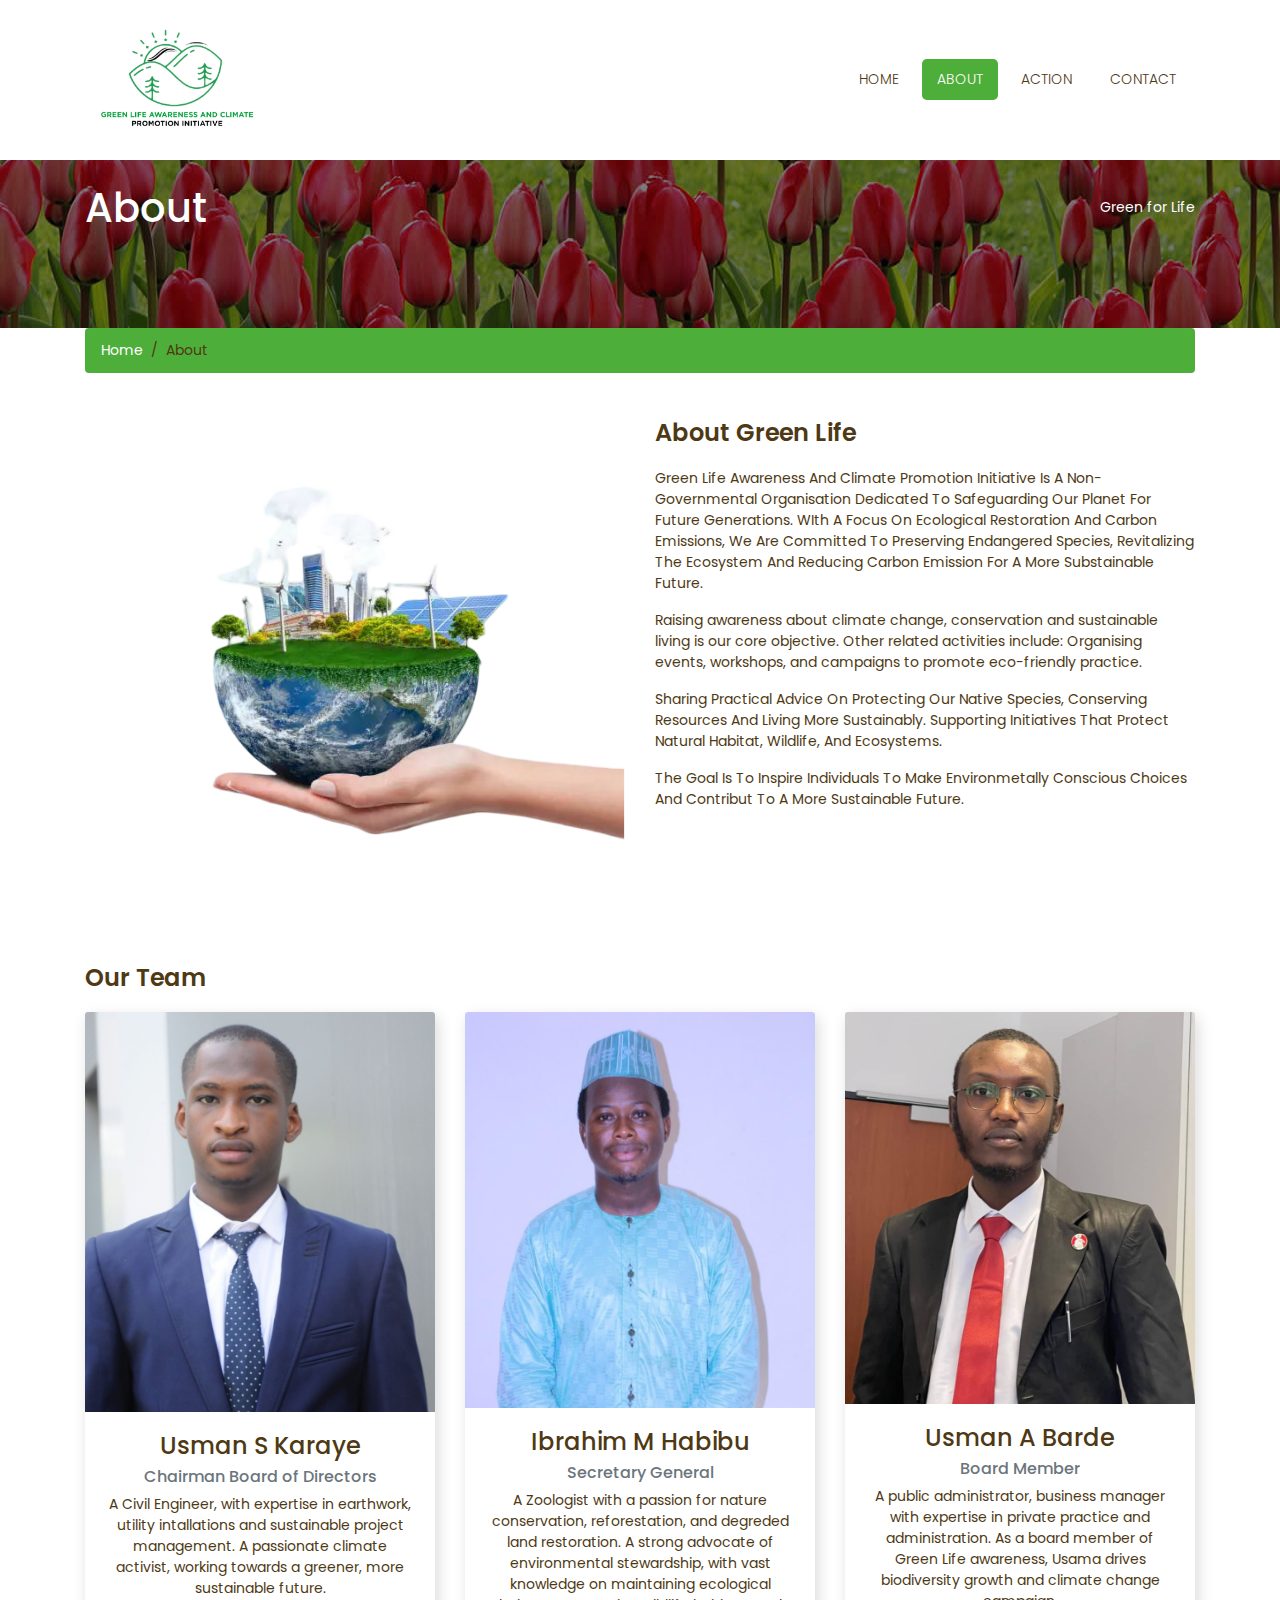
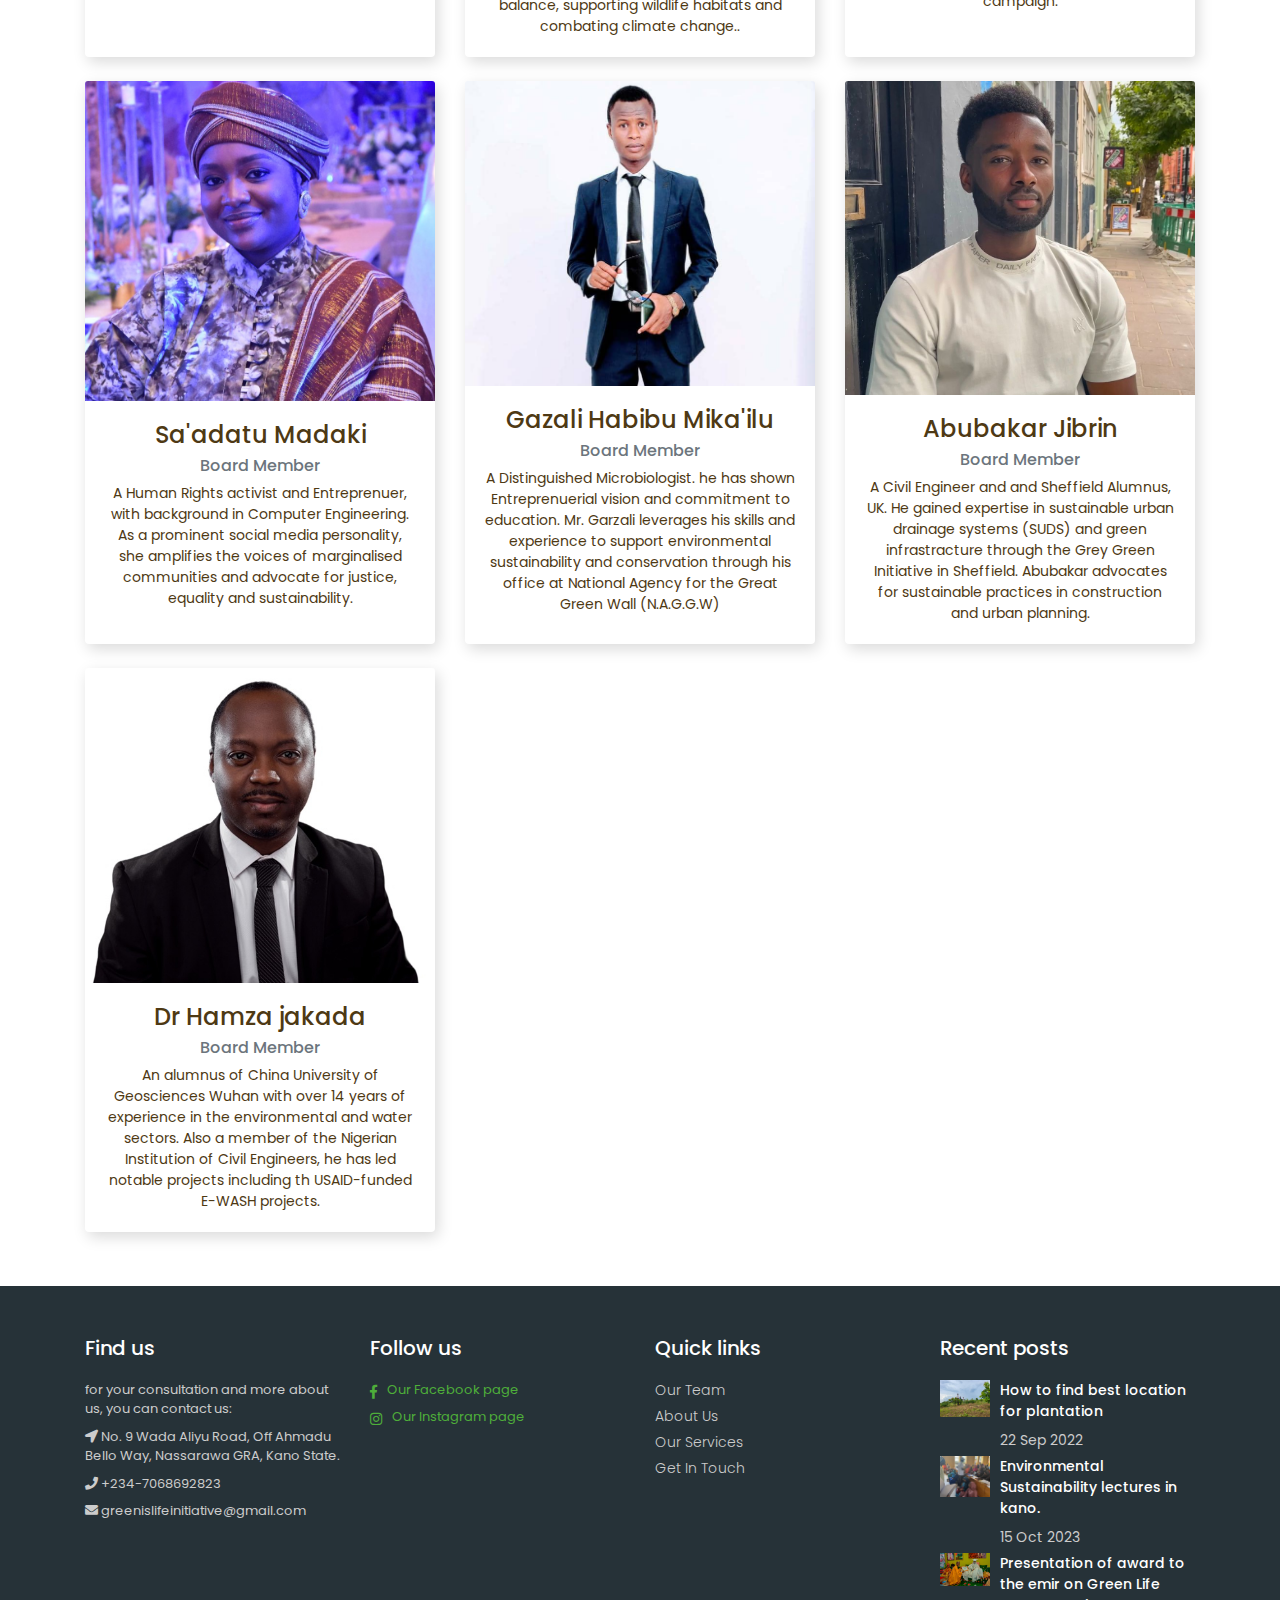
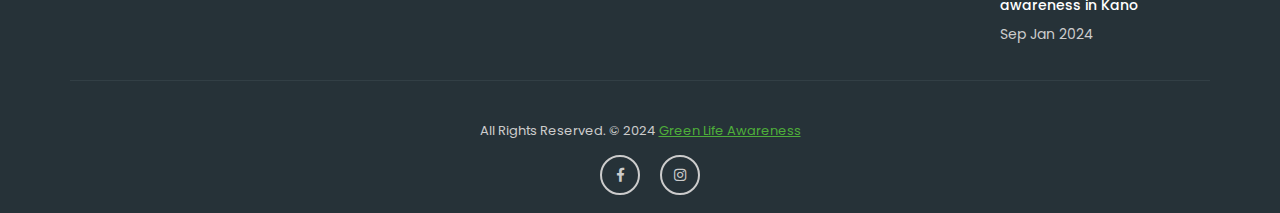
<file: about.html>
<!DOCTYPE html>
<html lang="en">
<head>
	<meta charset="utf-8">
	<meta name="viewport" content="width=device-width, initial-scale=1, shrink-to-fit=no">
	<meta name="description" content="">
	<meta name="author" content="">
	<title>Green Life awareness and climate promotion initiative</title>
	<!-- Bootstrap core CSS -->
	<link href="vendor/bootstrap/css/bootstrap.min.css" rel="stylesheet">
	<!-- Fontawesome CSS -->
	<link href="css/all.css" rel="stylesheet">
	<!-- Custom styles for this template -->
	<link href="css/style.css" rel="stylesheet">

</head>
<body>
	<!-- Navigation -->
    <nav class="navbar fixed-top navbar-expand-lg navbar-dark bg-light top-nav fixed-top">
        <div class="container">
            <a class="navbar-brand" href="index.html">
				<img src="images/new1.jpg" class="w-25 p-3" alt="logo" />
            </a>
            <button class="navbar-toggler navbar-toggler-right" type="button" data-toggle="collapse" data-target="#navbarResponsive" aria-controls="navbarResponsive" aria-expanded="false" aria-label="Toggle navigation">
				<span class="fas fa-bars"></span>
            </button>
            <div class="collapse navbar-collapse" id="navbarResponsive">
               <ul class="navbar-nav ml-auto">
                  <li class="nav-item mx-1 my-2 my-md-0">
                     <a class="nav-link" href="index.html">Home</a>
                  </li>
                  <li class="nav-item mx-1 my-2 my-md-0">
                     <a class="nav-link active" href="about.html">About</a>
                  </li>
                  <li class="nav-item mx-1 my-2 my-md-0">
                     <a class="nav-link" href="portfolio-2-col.html">Action</a>
                  </li>
                  <!-- <li class="nav-item dropdown mx-1 my-2 my-md-0">
                     <a class="nav-link dropdown-toggle" href="#" id="navbarDropdownPortfolio" data-toggle="dropdown" aria-haspopup="true" aria-expanded="false">
                     Portfolio
                     </a>
                     <div class="dropdown-menu dropdown-menu-right" aria-labelledby="navbarDropdownPortfolio">
                        <a class="dropdown-item" href="portfolio-1-col.html">Projects</a>
                        <a class="dropdown-item" href="portfolio-2-col.html">Take Action</a>
                        <a class="dropdown-item" href="portfolio-3-col.html">3 Column Portfolio</a>
                        <a class="dropdown-item" href="portfolio-4-col.html">4 Column Portfolio</a>
                        <a class="dropdown-item" href="portfolio-item.html">Single Portfolio Item</a>
                     </div>
                  </li> -->
                  <!-- <li class="nav-item dropdown">
                     <a class="nav-link dropdown-toggle" href="#" id="navbarDropdownBlog" data-toggle="dropdown" aria-haspopup="true" aria-expanded="false">
                     Blog
                     </a>
                     <div class="dropdown-menu dropdown-menu-right" aria-labelledby="navbarDropdownBlog">
                        <a class="dropdown-item" href="blog-home-1.html">Blog Home 1</a>
                        <a class="dropdown-item" href="blog-home-2.html">Blog Home 2</a>
                        <a class="dropdown-item" href="blog-post.html">Blog Post</a>
                     </div>
                  </li> -->
                  <!-- <li class="nav-item dropdown">
                     <a class="nav-link dropdown-toggle" href="#" id="navbarDropdownBlog" data-toggle="dropdown" aria-haspopup="true" aria-expanded="false">
                     Pages
                     </a>
                     <div class="dropdown-menu dropdown-menu-right" aria-labelledby="navbarDropdownBlog">
                        <a class="dropdown-item" href="faq.html">FAQ</a>
                        <a class="dropdown-item" href="404.html">404</a>
                        <a class="dropdown-item" href="pricing.html">Pricing Table</a>
                     </div>
                  </li> -->
                  <li class="nav-item mx-1 my-2 my-md-0">
                     <a class="nav-link" href="contact.html">Contact</a>
                  </li>
               </ul>
            </div>
        </div>
    </nav>
	<!-- full Title -->
	<div class="full-title">
		<div class="container">
			<!-- Page Heading/Breadcrumbs -->
			<h1 class="mt-4 mb-3">About
				<small>Green for Life</small>
			</h1>
		</div>
	</div>
    <!-- Page Content -->
    <div class="container">
		<div class="breadcrumb-main">
			<ol class="breadcrumb">
				<li class="breadcrumb-item">
					<a href="index.html">Home</a>
				</li>
				<li class="breadcrumb-item active">About</li>
			</ol>
		</div>
		<!-- About Content -->
		<div class="about-main" id="aboutus">
			<div class="row">
				<div class="col-lg-6">
					<img class="img-fluid rounded mb-4" src="images/environment-white2.png" alt="environmental sustainability" />
				</div>
				<div class="col-lg-6">
					<h2>About Green Life</h2>
					<p>Green Life awareness and climate promotion initiative is a non-governmental organisation dedicated to safeguarding our planet for future generations.
						WIth a focus on ecological restoration and carbon emissions, we are committed to preserving endangered species, revitalizing the ecosystem and reducing
					 carbon emission for a more substainable future.</p>
					<p">Raising awareness about climate change, conservation and sustainable living is our core objective. Other related activities include: Organising events, workshops, and campaigns to promote eco-friendly practice.</p>
					<p>Sharing practical advice on protecting our native species, conserving resources and living more sustainably. Supporting initiatives that protect natural habitat, wildlife, and ecosystems.</p>
					<p >The goal is to inspire individuals to make environmetally conscious choices and contribut to a more sustainable future. </p>
				</div>
			</div>
			<!-- /.row -->
		</div>

		<!-- Team Members -->
		<div class="team-members-box" id="ourteam">  
			<h2>Our Team</h2>
			<div class="row">
				<div class="col-lg-4 mb-4">
				  <div class="card h-100 text-center">
					<img class="card-img-top" src="images/usman.jpg" alt="" />
					<div class="card-body">
						<h4 class="card-title">Usman S Karaye</h4>
						<h6 class="card-subtitle mb-2 text-muted">Chairman Board of Directors</h6>
						<p class="card-text">A Civil Engineer, with expertise in earthwork, utility intallations and sustainable project management. A passionate climate activist, working towards a greener, more sustainable future.</p>
					</div>
					<!-- <div class="card-footer">
						<ul>
							<li><a href="#"><i class="fab fa-facebook-f"></i></a></li>
							<li><a href="#"><i class="fab fa-twitter"></i></a></li>
							<li><a href="#"><i class="fab fa-google-plus-g"></i></a></li>
						</ul>
					</div> -->
				  </div>
				</div>
				<div class="col-lg-4 mb-4">
				  <div class="card h-100 text-center">
					<img class="card-img-top" src="images/ibrahim.jpg" alt="" />
					<div class="card-body">
						<h4 class="card-title"> Ibrahim M Habibu</h4>
						<h6 class="card-subtitle mb-2 text-muted">Secretary General</h6>
						<p class="card-text">A Zoologist with a passion for nature conservation, reforestation, and degreded land restoration. A strong advocate of environmental stewardship, with vast knowledge on maintaining ecological balance, supporting wildlife habitats and combating climate change..</p>
					</div>
					<!-- <div class="card-footer">
						<ul>
							<li><a href="#"><i class="fab fa-facebook-f"></i></a></li>
							<li><a href="#"><i class="fab fa-twitter"></i></a></li>
							<li><a href="#"><i class="fab fa-google-plus-g"></i></a></li>
						</ul>
					</div> -->
				  </div>
				</div>
				<div class="col-lg-4 mb-4">
				  <div class="card h-100 text-center">
					<img class="card-img-top" src="images/barde (2).jpg" alt="" />
					<div class="card-body">
						<h4 class="card-title">Usman A Barde</h4>
						<h6 class="card-subtitle mb-2 text-muted">Board Member</h6>
						<p class="card-text">A public administrator, business manager with expertise in private practice and administration. As a board member of Green Life awareness, Usama drives biodiversity growth and climate change campaign. </p>
					</div>
					<!-- <div class="card-footer">
						<ul>
							<li><a href="#"><i class="fab fa-facebook-f"></i></a></li>
							<li><a href="#"><i class="fab fa-twitter"></i></a></li>
							<li><a href="#"><i class="fab fa-google-plus-g"></i></a></li>
						</ul>
					</div> -->
				  </div>
				</div>

				<div class="col-lg-4 mb-4">
				  <div class="card h-100 text-center">
					<img class="card-img-top" src="images/saadahtu.jpg" alt="" />
					<div class="card-body">
						<h4 class="card-title">Sa'adatu Madaki</h4>
						<h6 class="card-subtitle mb-2 text-muted">Board Member</h6>
						<p class="card-text">A Human Rights activist and Entreprenuer, with background in Computer Engineering. As a prominent social media personality, she amplifies the voices of marginalised communities and advocate for justice, equality and sustainability.</p>
					</div>
					<!-- <div class="card-footer">
						<ul>
							<li><a href="#"><i class="fab fa-facebook-f"></i></a></li>
							<li><a href="#"><i class="fab fa-twitter"></i></a></li>
							<li><a href="#"><i class="fab fa-google-plus-g"></i></a></li>
						</ul>
					</div> -->
				  </div>
				</div>

				<div class="col-lg-4 mb-4">
				  <div class="card h-100 text-center">
					<img class="card-img-top" src="images/gazali.jpg" alt="" />
					<div class="card-body">
						<h4 class="card-title">Gazali Habibu Mika'ilu</h4>
						<h6 class="card-subtitle mb-2 text-muted">Board Member</h6>
						<p class="card-text">A Distinguished Microbiologist. he has shown Entreprenuerial vision and commitment to education. Mr. Garzali leverages his skills and experience to support environmental sustainability and conservation through his office at National Agency for the Great Green Wall (N.A.G.G.W)</p>
					</div>
					<!-- <div class="card-footer">
						<ul>
							<li><a href="#"><i class="fab fa-facebook-f"></i></a></li>
							<li><a href="#"><i class="fab fa-twitter"></i></a></li>
							<li><a href="#"><i class="fab fa-google-plus-g"></i></a></li>
						</ul>
					</div> -->
				  </div>
				</div>

				<div class="col-lg-4 mb-4">
				  <div class="card h-100 text-center">
					<img class="card-img-top" src="images/abubakar.jpg" alt="" />
					<div class="card-body">
						<h4 class="card-title">Abubakar Jibrin</h4>
						<h6 class="card-subtitle mb-2 text-muted">Board Member</h6>
						<p class="card-text">A Civil Engineer and and Sheffield Alumnus, UK. He gained expertise in sustainable urban drainage systems (SUDS) and green infrastracture through the Grey Green Initiative in Sheffield. Abubakar advocates for sustainable practices in construction and urban planning.  </p>
					</div>
					<!-- <div class="card-footer">
						<ul>
							<li><a href="#"><i class="fab fa-facebook-f"></i></a></li>
							<li><a href="#"><i class="fab fa-twitter"></i></a></li>
							<li><a href="#"><i class="fab fa-google-plus-g"></i></a></li>
						</ul>
					</div> -->
				  </div>
				</div>

				<div class="col-lg-4 mb-4">
				  <div class="card h-100 text-center">
					<img class="card-img-top" src="images/jakada.jpg" alt="" />
					<div class="card-body">
						<h4 class="card-title">Dr Hamza jakada</h4>
						<h6 class="card-subtitle mb-2 text-muted">Board Member</h6>
						<p class="card-text">An alumnus of China University of Geosciences Wuhan with over 14 years of experience in the environmental and water sectors. Also a member of the Nigerian Institution of Civil Engineers, he has led notable projects including th USAID-funded E-WASH projects.</p>
					</div>
					<!-- <div class="card-footer">
						<ul>
							<li><a href="#"><i class="fab fa-facebook-f"></i></a></li>
							<li><a href="#"><i class="fab fa-twitter"></i></a></li>
							<li><a href="#"><i class="fab fa-google-plus-g"></i></a></li>
						</ul>
					</div> -->
				  </div>
				</div>

			</div>
			<!-- /.row -->
		</div>
		<!-- Our Customers -->
		<!-- <div class="customers-box">  -->
			<!-- <h2>Our Customers</h2>
			<div class="row">
				<div class="col-lg-2 col-sm-4 mb-4">
				  <img class="img-fluid" src="images/logo_01.png" alt="" />
				</div>
				<div class="col-lg-2 col-sm-4 mb-4">
				  <img class="img-fluid" src="images/logo_02.png" alt="" />
				</div>
				<div class="col-lg-2 col-sm-4 mb-4">
				  <img class="img-fluid" src="images/logo_03.png" alt="" />
				</div>
				<div class="col-lg-2 col-sm-4 mb-4">
				  <img class="img-fluid" src="images/logo_04.png" alt="" />
				</div>
				<div class="col-lg-2 col-sm-4 mb-4">
				  <img class="img-fluid" src="images/logo_05.png" alt="" />
				</div>
				<div class="col-lg-2 col-sm-4 mb-4">
				  <img class="img-fluid" src="images/logo_06.png" alt="" />
				</div>
			</div> -->
			<!-- /.row -->
		<!-- </div> -->
		<!-- /.container -->
	</div>

    <!--footer starts from here-->
    <footer class="footer">
        <div class="container bottom_border">
            <div class="row">
               <div class="col-lg-3 col-md-6 col-sm-6 col">
					<h5 class="headin5_amrc col_white_amrc pt2">Find us</h5>
					<!--headin5_amrc-->
					<p class="mb10">for your consultation and more about us, you can contact us:</p>
					<p><i class="fa fa-location-arrow"></i> No. 9 Wada Aliyu Road, Off Ahmadu Bello Way, Nassarawa GRA, Kano State.</p>
					<p><i class="fa fa-phone"></i> +234-7068692823 </p>
					<p><i class="fa fa fa-envelope"></i> greenislifeinitiative@gmail.com </p>
               </div>
               <div class="col-lg-3 col-md-6 col-sm-6 col">
					<h5 class="headin5_amrc col_white_amrc pt2">Follow us</h5>
					<!--headin5_amrc ends here-->
					<ul class="footer_ul2_amrc">
						<!-- <li>
							<a href="#"><i class="fab fa-twitter fleft padding-right"></i> </a>
							<p><a href="#">Twitter page</a></p>
						</li> -->
						<li>
							<a href="#"><i class="fab fa-facebook-f fleft padding-right"></i> </a>
							<p><a href="https://www.facebook.com/share/DLqiqBmWkPJSWuSw/?mibextid=LQQJ4d"> Our Facebook page</a></p>
						</li>
						<li>
							<a href="#"><i class="fab fa-instagram fleft padding-right"></i> </a>
							<p><a href="https://www.instagram.com/greenislife_initiative?igsh=MTlwcTFhejd4cTdydw%3D%3D&utm_source=qr"> Our Instagram page</a></p>
						</li>
						<!-- <li>
							<a href="#"><i class="fab fa-linkedin fleft padding-right"></i> </a>
							<p><a href="https://www.linkedin.com/greenlife">Linkedin page</a></p>
						</li> -->
					</ul>
					<!--footer_ul2_amrc ends here-->
				</div>
				<div class="col-lg-3 col-md-6 col-sm-6">
					<h5 class="headin5_amrc col_white_amrc pt2">Quick links</h5>
					<!--headin5_amrc-->
					<ul class="footer_ul_amrc">
						<!-- <li><a href="#">Default Version</a></li> -->
						<!-- <li><a href="#">Boxed Version</a></li> -->
						<li><a href="#ourteam">Our Team </a></li>
						<li><a href="#aboutus">About Us</a></li>
						<li><a href="index.html#ourservices">Our Services</a></li>
						<li><a href="contact.html">Get In Touch</a></li>
					</ul>
					<!--footer_ul_amrc ends here-->
				</div>
				<div class="col-lg-3 col-md-6 col-sm-6 ">
					<h5 class="headin5_amrc col_white_amrc pt2">Recent posts</h5>
					<!--headin5_amrc-->
					<ul class="footer_ul_amrc">
						<li class="media">
							<div class="media-left">
								<img class="img-fluid" src="images/green1.jpg" alt="" />
							</div>
							<div class="media-body">
								<p>How to find best location for plantation</p>
								<span>22 Sep 2022</span>
							</div>
						</li>
						<li class="media">
							<div class="media-left">
								<img class="img-fluid" src="images/green lectures.jpg" alt="" />
							</div>
							<div class="media-body">
								<p>Environmental Sustainability lectures in kano.</p>
								<span>15 Oct 2023</span>
							</div>
						</li>
						<li class="media">
							<div class="media-left">
								<img class="img-fluid" src="images/award.jpg" alt="" />
							</div>
							<div class="media-body">
								<p>Presentation of award to the emir on Green Life awareness in Kano </p>
								<span>Sep Jan 2024</span>
							</div>
						</li>
					</ul>
					<!--footer_ul_amrc ends here-->
				</div>
			</div>
		</div>
        <div class="container">
            <div class="footer-logo">
				<!-- <a href="#"><img src="images/footer-logo.png" alt="" /></a> -->
			</div>
            <!--foote_bottom_ul_amrc ends here-->
            <p class="copyright text-center">All Rights Reserved. &copy; 2024 <a href="#">Green Life Awareness</a>
            </p>
            <ul class="social_footer_ul">
				<li><a href="https://www.facebook.com/share/DLqiqBmWkPJSWuSw/?mibextid=LQQJ4d"><i class="fab fa-facebook-f"></i></a></li>
				<!-- <li><a href="#"><i class="fab fa-twitter"></i></a></li> -->
				<!-- <li><a href="#"><i class="bi bi-tiktok"></i></a></li> -->
				<li><a href="https://www.instagram.com/greenislife_initiative?igsh=MTlwcTFhejd4cTdydw%3D%3D&utm_source=qr"><i class="fab fa-instagram"></i></a></li>
            </ul>
            <!--social_footer_ul ends here-->
        </div>
    </footer>

<!-- Bootstrap core JavaScript -->
<script src="vendor/jquery/jquery.min.js"></script>
<script src="vendor/bootstrap/js/bootstrap.bundle.min.js"></script>
</body>
</html>
</file>
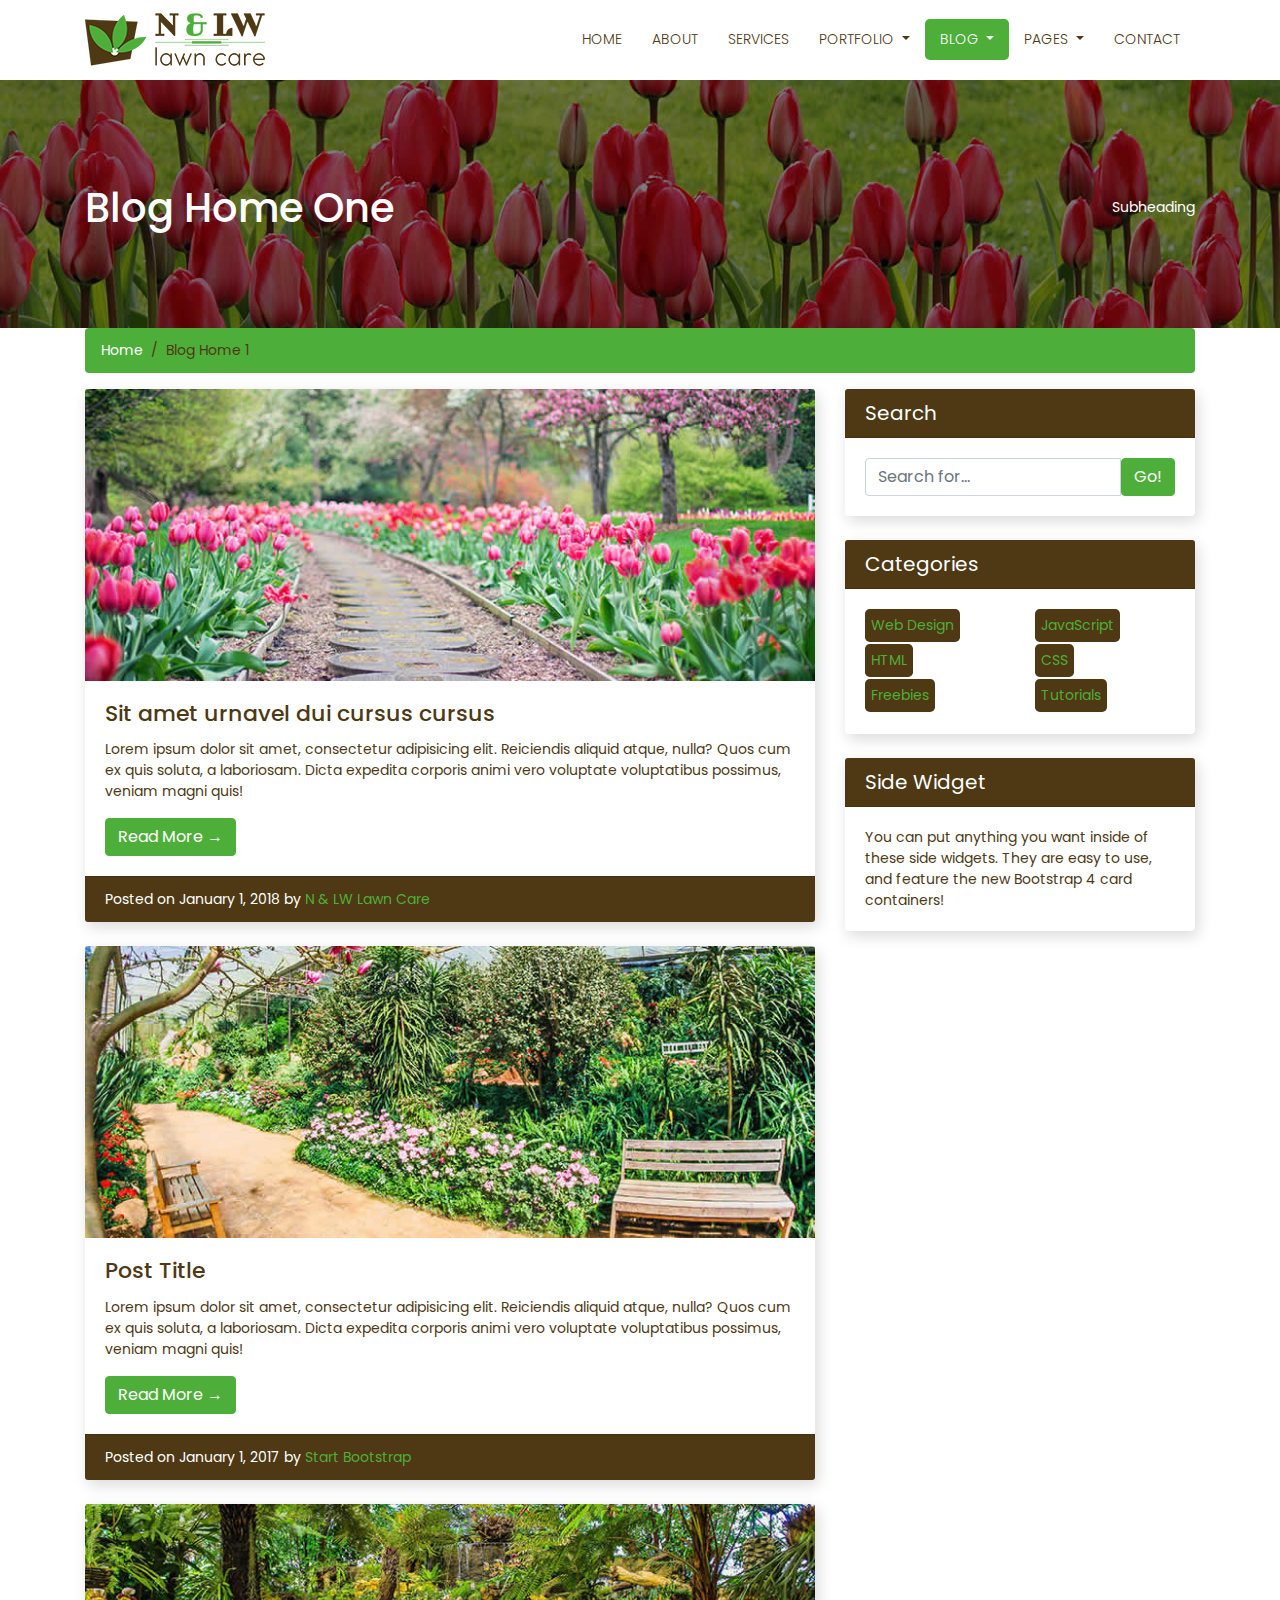
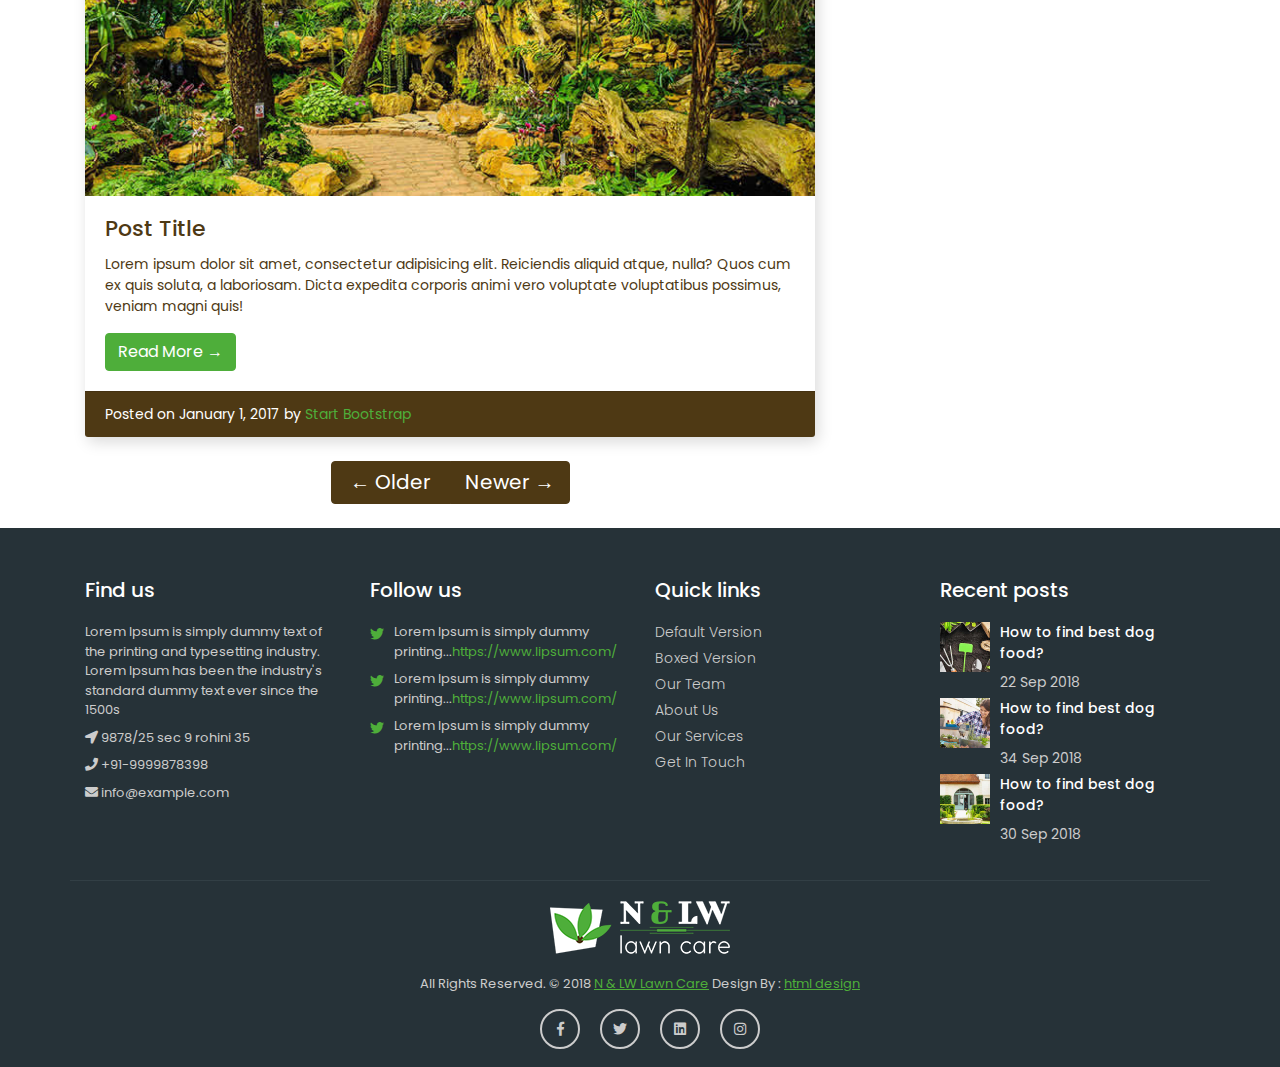
<file: blog-home-1.html>
<!DOCTYPE html>
<html lang="en">
<head>
	<meta charset="utf-8">
	<meta name="viewport" content="width=device-width, initial-scale=1, shrink-to-fit=no">
	<meta name="description" content="">
	<meta name="author" content="">
	<title>N & LW Lawn Care - Landscaping Bootstrap4 HTML5 Responsive Template </title>
	<!-- Bootstrap core CSS -->
	<link href="vendor/bootstrap/css/bootstrap.min.css" rel="stylesheet">
	<!-- Fontawesome CSS -->
	<link href="css/all.css" rel="stylesheet">
	<!-- Custom styles for this template -->
	<link href="css/style.css" rel="stylesheet">
</head>
<body>
	<!-- Navigation -->
    <nav class="navbar fixed-top navbar-expand-lg navbar-dark bg-light top-nav fixed-top">
        <div class="container">
            <a class="navbar-brand" href="index.html">
            <img src="images/logo.png" alt="logo" />
            </a>
            <button class="navbar-toggler navbar-toggler-right" type="button" data-toggle="collapse" data-target="#navbarResponsive" aria-controls="navbarResponsive" aria-expanded="false" aria-label="Toggle navigation">
				<span class="fas fa-bars"></span>
            </button>
            <div class="collapse navbar-collapse" id="navbarResponsive">
               <ul class="navbar-nav ml-auto">
                  <li class="nav-item">
                     <a class="nav-link" href="index.html">Home</a>
                  </li>
                  <li class="nav-item">
                     <a class="nav-link" href="about.html">About</a>
                  </li>
                  <li class="nav-item">
                     <a class="nav-link" href="services.html">Services</a>
                  </li>
                  <li class="nav-item dropdown">
                     <a class="nav-link dropdown-toggle" href="#" id="navbarDropdownPortfolio" data-toggle="dropdown" aria-haspopup="true" aria-expanded="false">
                     Portfolio
                     </a>
                     <div class="dropdown-menu dropdown-menu-right" aria-labelledby="navbarDropdownPortfolio">
                        <a class="dropdown-item" href="portfolio-1-col.html">1 Column Portfolio</a>
                        <a class="dropdown-item" href="portfolio-2-col.html">2 Column Portfolio</a>
                        <a class="dropdown-item" href="portfolio-3-col.html">3 Column Portfolio</a>
                        <a class="dropdown-item" href="portfolio-4-col.html">4 Column Portfolio</a>
                        <a class="dropdown-item" href="portfolio-item.html">Single Portfolio Item</a>
                     </div>
                  </li>
                  <li class="nav-item dropdown">
                     <a class="nav-link active dropdown-toggle" href="#" id="navbarDropdownBlog" data-toggle="dropdown" aria-haspopup="true" aria-expanded="false">
                     Blog
                     </a>
                     <div class="dropdown-menu dropdown-menu-right" aria-labelledby="navbarDropdownBlog">
                        <a class="dropdown-item" href="blog-home-1.html">Blog Home 1</a>
                        <a class="dropdown-item" href="blog-home-2.html">Blog Home 2</a>
                        <a class="dropdown-item" href="blog-post.html">Blog Post</a>
                     </div>
                  </li>
                  <li class="nav-item dropdown">
                     <a class="nav-link dropdown-toggle" href="#" id="navbarDropdownBlog" data-toggle="dropdown" aria-haspopup="true" aria-expanded="false">
                     Pages
                     </a>
                     <div class="dropdown-menu dropdown-menu-right" aria-labelledby="navbarDropdownBlog">
                        <a class="dropdown-item" href="faq.html">FAQ</a>
                        <a class="dropdown-item" href="404.html">404</a>
                        <a class="dropdown-item" href="pricing.html">Pricing Table</a>
                     </div>
                  </li>
                  <li class="nav-item">
                     <a class="nav-link" href="contact.html">Contact</a>
                  </li>
               </ul>
            </div>
        </div>
    </nav>
	
	<!-- full Title -->
	<div class="full-title">
		<div class="container">
			<!-- Page Heading/Breadcrumbs -->
			<h1 class="mt-4 mb-3">Blog Home One
				<small>Subheading</small>
			</h1>
		</div>
	</div>

    <!-- Page Content -->
    <div class="container">
		<div class="breadcrumb-main">
			<ol class="breadcrumb">
				<li class="breadcrumb-item">
					<a href="index.html">Home</a>
				</li>
				<li class="breadcrumb-item active">Blog Home 1</li>
			</ol>
		</div>

		<div class="row">
			<!-- Blog Entries Column -->
			<div class="col-md-8 blog-entries">
			  <!-- Blog Post -->
			  <div class="card mb-4">
				<img class="card-img-top" src="images/blog-img-01.jpg" alt="Card image Blog" />
				<div class="card-body">
				  <h2 class="card-title">Sit amet urnavel dui cursus cursus</h2>
				  <p class="card-text">Lorem ipsum dolor sit amet, consectetur adipisicing elit. Reiciendis aliquid atque, nulla? Quos cum ex quis soluta, a laboriosam. Dicta expedita corporis animi vero voluptate voluptatibus possimus, veniam magni quis!</p>
				  <a href="#" class="btn btn-primary">Read More &rarr;</a>
				</div>
				<div class="card-footer text-muted">
				  Posted on January 1, 2018 by
				  <a href="#">N & LW Lawn Care</a>
				</div>
			  </div>

			  <!-- Blog Post -->
			  <div class="card mb-4">
				<img class="card-img-top" src="images/blog-img-02.jpg" alt="Card image Blog">
				<div class="card-body">
				  <h2 class="card-title">Post Title</h2>
				  <p class="card-text">Lorem ipsum dolor sit amet, consectetur adipisicing elit. Reiciendis aliquid atque, nulla? Quos cum ex quis soluta, a laboriosam. Dicta expedita corporis animi vero voluptate voluptatibus possimus, veniam magni quis!</p>
				  <a href="#" class="btn btn-primary">Read More &rarr;</a>
				</div>
				<div class="card-footer text-muted">
				  Posted on January 1, 2017 by
				  <a href="#">Start Bootstrap</a>
				</div>
			  </div>

			  <!-- Blog Post -->
			  <div class="card mb-4">
				<img class="card-img-top" src="images/blog-img-03.jpg" alt="Card image Blog">
				<div class="card-body">
				  <h2 class="card-title">Post Title</h2>
				  <p class="card-text">Lorem ipsum dolor sit amet, consectetur adipisicing elit. Reiciendis aliquid atque, nulla? Quos cum ex quis soluta, a laboriosam. Dicta expedita corporis animi vero voluptate voluptatibus possimus, veniam magni quis!</p>
				  <a href="#" class="btn btn-primary">Read More &rarr;</a>
				</div>
				<div class="card-footer text-muted">
				  Posted on January 1, 2017 by
				  <a href="#">Start Bootstrap</a>
				</div>
			  </div>

				<div class="pagination_bar_arrow">
				  <!-- Pagination -->
					<ul class="pagination justify-content-center mb-4">
						<li class="page-item">
							<a class="page-link" href="#">&larr; Older</a>
						</li>
						<li class="page-item disabled">
							<a class="page-link" href="#">Newer &rarr;</a>
						</li>
					</ul>
				</div>

			</div>

			<!-- Sidebar Widgets Column -->
			<div class="col-md-4 blog-right-side">

			  <!-- Search Widget -->
			  <div class="card mb-4">
				<h5 class="card-header">Search</h5>
				<div class="card-body">
				  <div class="input-group">
					<input type="text" class="form-control" placeholder="Search for...">
					<span class="input-group-btn">
					  <button class="btn btn-secondary" type="button">Go!</button>
					</span>
				  </div>
				</div>
			  </div>

			  <!-- Categories Widget -->
			  <div class="card my-4">
				<h5 class="card-header">Categories</h5>
				<div class="card-body">
				  <div class="row">
					<div class="col-lg-6">
					  <ul class="list-unstyled mb-0">
						<li>
						  <a href="#">Web Design</a>
						</li>
						<li>
						  <a href="#">HTML</a>
						</li>
						<li>
						  <a href="#">Freebies</a>
						</li>
					  </ul>
					</div>
					<div class="col-lg-6">
					  <ul class="list-unstyled mb-0">
						<li>
						  <a href="#">JavaScript</a>
						</li>
						<li>
						  <a href="#">CSS</a>
						</li>
						<li>
						  <a href="#">Tutorials</a>
						</li>
					  </ul>
					</div>
				  </div>
				</div>
			  </div>

			  <!-- Side Widget -->
			  <div class="card my-4">
				<h5 class="card-header">Side Widget</h5>
				<div class="card-body">
				  You can put anything you want inside of these side widgets. They are easy to use, and feature the new Bootstrap 4 card containers!
				</div>
			  </div>

			</div>

		</div>
		<!-- /.row -->

    </div>
    <!-- /.container -->

    <!--footer starts from here-->
    <footer class="footer">
        <div class="container bottom_border">
            <div class="row">
               <div class="col-lg-3 col-md-6 col-sm-6 col">
					<h5 class="headin5_amrc col_white_amrc pt2">Find us</h5>
					<!--headin5_amrc-->
					<p class="mb10">Lorem Ipsum is simply dummy text of the printing and typesetting industry. Lorem Ipsum has been the industry's standard dummy text ever since the 1500s</p>
					<p><i class="fa fa-location-arrow"></i> 9878/25 sec 9 rohini 35 </p>
					<p><i class="fa fa-phone"></i> +91-9999878398 </p>
					<p><i class="fa fa fa-envelope"></i> info@example.com </p>
               </div>
               <div class="col-lg-3 col-md-6 col-sm-6 col">
					<h5 class="headin5_amrc col_white_amrc pt2">Follow us</h5>
					<!--headin5_amrc ends here-->
					<ul class="footer_ul2_amrc">
						<li>
							<a href="#"><i class="fab fa-twitter fleft padding-right"></i> </a>
							<p>Lorem Ipsum is simply dummy printing...<a href="#">https://www.lipsum.com/</a></p>
						</li>
						<li>
							<a href="#"><i class="fab fa-twitter fleft padding-right"></i> </a>
							<p>Lorem Ipsum is simply dummy printing...<a href="#">https://www.lipsum.com/</a></p>
						</li>
						<li>
							<a href="#"><i class="fab fa-twitter fleft padding-right"></i> </a>
							<p>Lorem Ipsum is simply dummy printing...<a href="#">https://www.lipsum.com/</a></p>
						</li>
					</ul>
					<!--footer_ul2_amrc ends here-->
				</div>
				<div class="col-lg-3 col-md-6 col-sm-6">
					<h5 class="headin5_amrc col_white_amrc pt2">Quick links</h5>
					<!--headin5_amrc-->
					<ul class="footer_ul_amrc">
						<li><a href="#">Default Version</a></li>
						<li><a href="#">Boxed Version</a></li>
						<li><a href="#">Our Team </a></li>
						<li><a href="#">About Us</a></li>
						<li><a href="#">Our Services</a></li>
						<li><a href="#">Get In Touch</a></li>
					</ul>
					<!--footer_ul_amrc ends here-->
				</div>
				<div class="col-lg-3 col-md-6 col-sm-6 ">
					<h5 class="headin5_amrc col_white_amrc pt2">Recent posts</h5>
					<!--headin5_amrc-->
					<ul class="footer_ul_amrc">
						<li class="media">
							<div class="media-left">
								<img class="img-fluid" src="images/post-img-01.jpg" alt="" />
							</div>
							<div class="media-body">
								<p>How to find best dog food?</p>
								<span>22 Sep 2018</span>
							</div>
						</li>
						<li class="media">
							<div class="media-left">
								<img class="img-fluid" src="images/post-img-02.jpg" alt="" />
							</div>
							<div class="media-body">
								<p>How to find best dog food?</p>
								<span>34 Sep 2018</span>
							</div>
						</li>
						<li class="media">
							<div class="media-left">
								<img class="img-fluid" src="images/post-img-03.jpg" alt="" />
							</div>
							<div class="media-body">
								<p>How to find best dog food?</p>
								<span>30 Sep 2018</span>
							</div>
						</li>
					</ul>
					<!--footer_ul_amrc ends here-->
				</div>
			</div>
		</div>
        <div class="container">
            <div class="footer-logo">
				<a href="#"><img src="images/footer-logo.png" alt="" /></a>
			</div>
            <!--foote_bottom_ul_amrc ends here-->
            <p class="copyright text-center">All Rights Reserved. &copy; 2018 <a href="#">N & LW Lawn Care</a> Design By : 
				<a href="https://html.design/">html design</a>
            </p>
            <ul class="social_footer_ul">
				<li><a href="#"><i class="fab fa-facebook-f"></i></a></li>
				<li><a href="#"><i class="fab fa-twitter"></i></a></li>
				<li><a href="#"><i class="fab fa-linkedin"></i></a></li>
				<li><a href="#"><i class="fab fa-instagram"></i></a></li>
            </ul>
            <!--social_footer_ul ends here-->
        </div>
    </footer>

<!-- Bootstrap core JavaScript -->
<script src="vendor/jquery/jquery.min.js"></script>
<script src="vendor/bootstrap/js/bootstrap.bundle.min.js"></script>
</body>
</html>
</file>
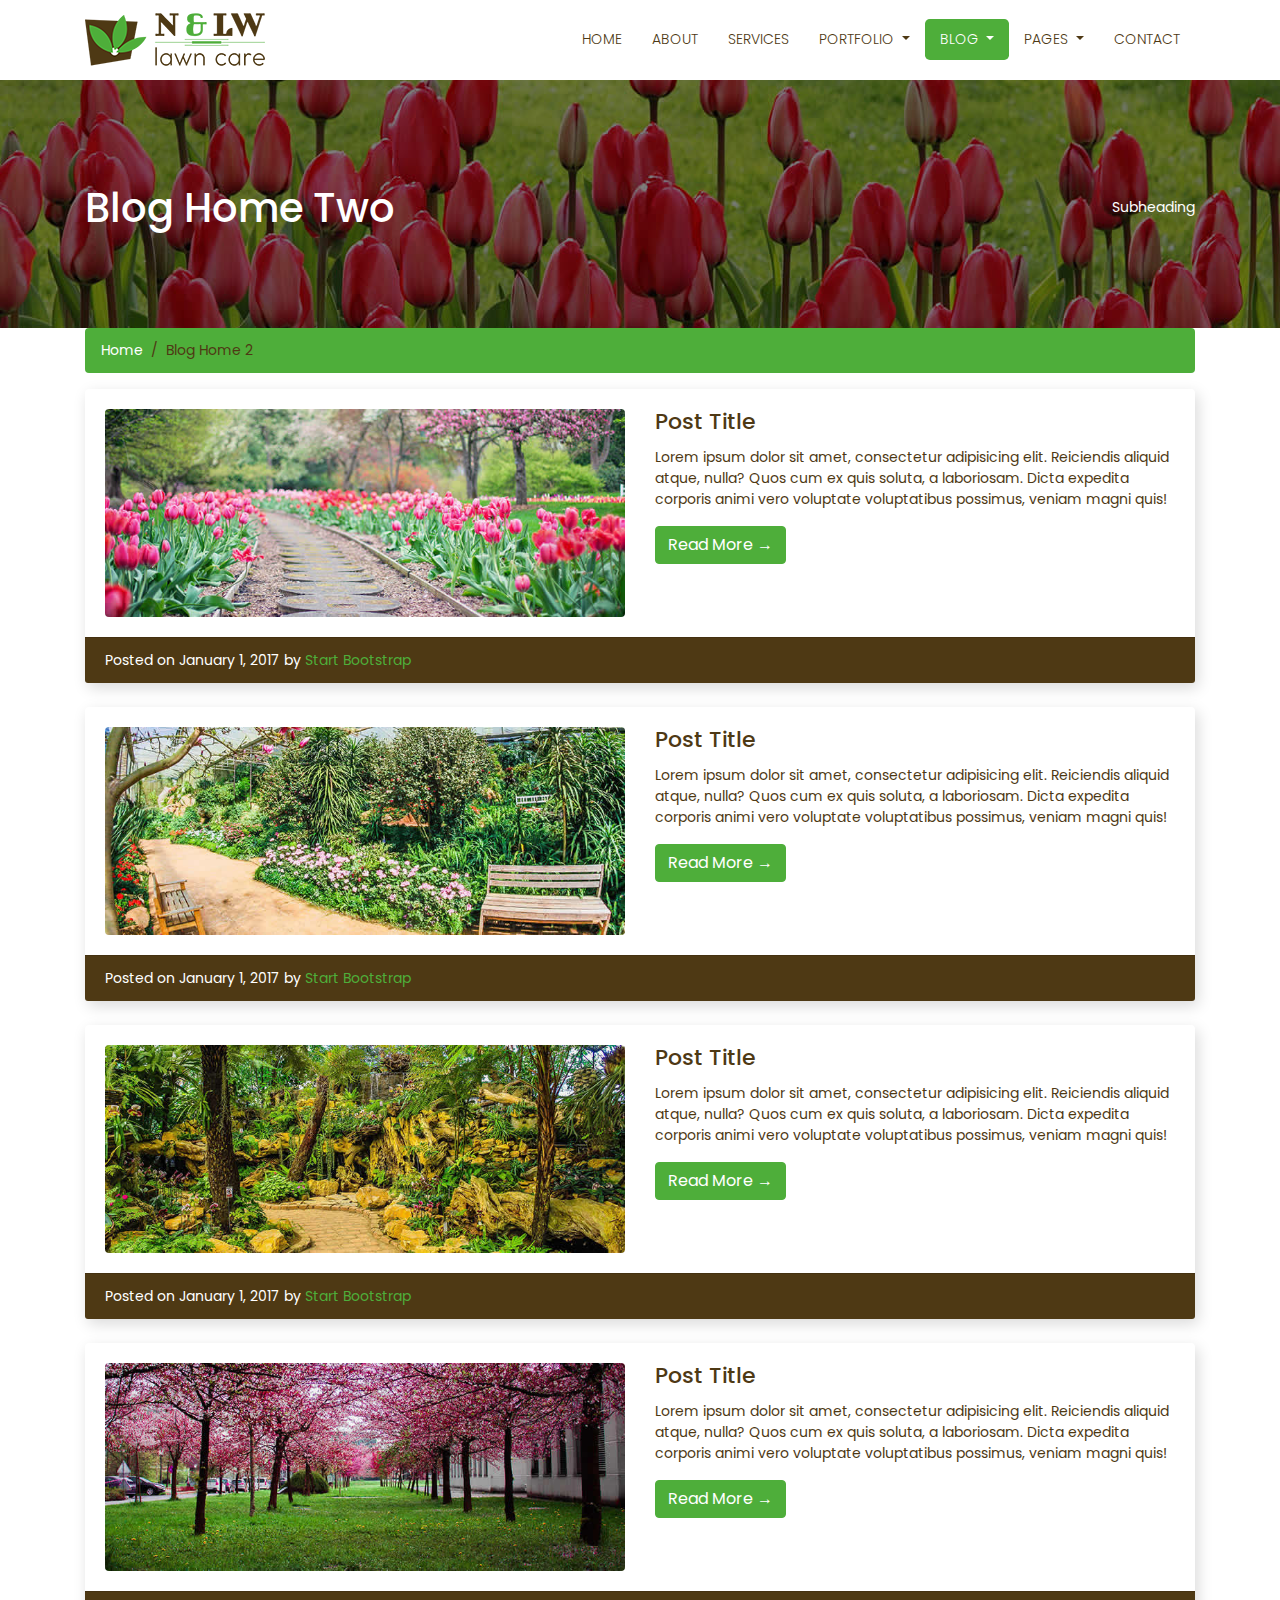
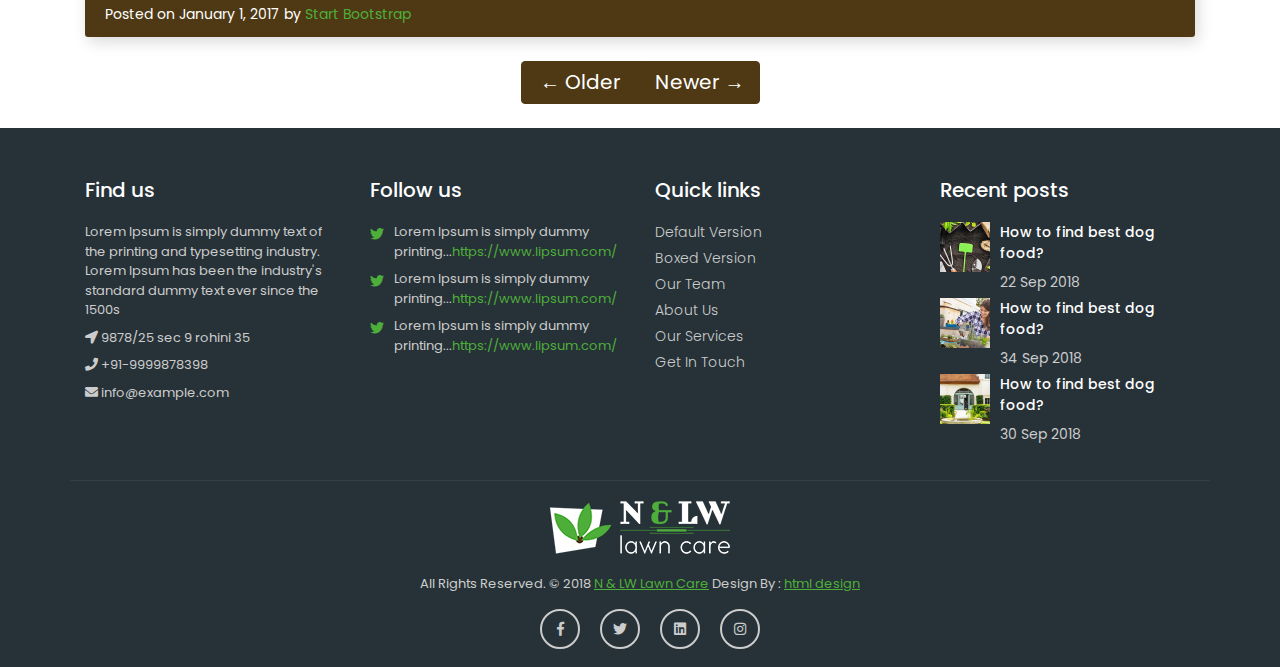
<file: blog-home-2.html>
<!DOCTYPE html>
<html lang="en">
<head>
	<meta charset="utf-8">
	<meta name="viewport" content="width=device-width, initial-scale=1, shrink-to-fit=no">
	<meta name="description" content="">
	<meta name="author" content="">
	<title>N & LW Lawn Care - Landscaping Bootstrap4 HTML5 Responsive Template </title>
	<!-- Bootstrap core CSS -->
	<link href="vendor/bootstrap/css/bootstrap.min.css" rel="stylesheet">
	<!-- Fontawesome CSS -->
	<link href="css/all.css" rel="stylesheet">
	<!-- Custom styles for this template -->
	<link href="css/style.css" rel="stylesheet">
</head>
<body>
    <!-- Navigation -->
    <nav class="navbar fixed-top navbar-expand-lg navbar-dark bg-light top-nav fixed-top">
        <div class="container">
            <a class="navbar-brand" href="index.html">
            <img src="images/logo.png" alt="logo" />
            </a>
            <button class="navbar-toggler navbar-toggler-right" type="button" data-toggle="collapse" data-target="#navbarResponsive" aria-controls="navbarResponsive" aria-expanded="false" aria-label="Toggle navigation">
				<span class="fas fa-bars"></span>
            </button>
            <div class="collapse navbar-collapse" id="navbarResponsive">
               <ul class="navbar-nav ml-auto">
                  <li class="nav-item">
                     <a class="nav-link" href="index.html">Home</a>
                  </li>
                  <li class="nav-item">
                     <a class="nav-link" href="about.html">About</a>
                  </li>
                  <li class="nav-item">
                     <a class="nav-link" href="services.html">Services</a>
                  </li>
                  <li class="nav-item dropdown">
                     <a class="nav-link dropdown-toggle" href="#" id="navbarDropdownPortfolio" data-toggle="dropdown" aria-haspopup="true" aria-expanded="false">
                     Portfolio
                     </a>
                     <div class="dropdown-menu dropdown-menu-right" aria-labelledby="navbarDropdownPortfolio">
                        <a class="dropdown-item" href="portfolio-1-col.html">1 Column Portfolio</a>
                        <a class="dropdown-item" href="portfolio-2-col.html">2 Column Portfolio</a>
                        <a class="dropdown-item" href="portfolio-3-col.html">3 Column Portfolio</a>
                        <a class="dropdown-item" href="portfolio-4-col.html">4 Column Portfolio</a>
                        <a class="dropdown-item" href="portfolio-item.html">Single Portfolio Item</a>
                     </div>
                  </li>
                  <li class="nav-item dropdown">
                     <a class="nav-link active dropdown-toggle" href="#" id="navbarDropdownBlog" data-toggle="dropdown" aria-haspopup="true" aria-expanded="false">
                     Blog
                     </a>
                     <div class="dropdown-menu dropdown-menu-right" aria-labelledby="navbarDropdownBlog">
                        <a class="dropdown-item" href="blog-home-1.html">Blog Home 1</a>
                        <a class="dropdown-item" href="blog-home-2.html">Blog Home 2</a>
                        <a class="dropdown-item" href="blog-post.html">Blog Post</a>
                     </div>
                  </li>
                  <li class="nav-item dropdown">
                     <a class="nav-link dropdown-toggle" href="#" id="navbarDropdownBlog" data-toggle="dropdown" aria-haspopup="true" aria-expanded="false">
                     Pages
                     </a>
                     <div class="dropdown-menu dropdown-menu-right" aria-labelledby="navbarDropdownBlog">
                        <a class="dropdown-item" href="faq.html">FAQ</a>
                        <a class="dropdown-item" href="404.html">404</a>
                        <a class="dropdown-item" href="pricing.html">Pricing Table</a>
                     </div>
                  </li>
                  <li class="nav-item">
                     <a class="nav-link" href="contact.html">Contact</a>
                  </li>
               </ul>
            </div>
        </div>
    </nav>
	
	<!-- full Title -->
	<div class="full-title">
		<div class="container">
			<!-- Page Heading/Breadcrumbs -->
			<h1 class="mt-4 mb-3">Blog Home Two
				<small>Subheading</small>
			</h1>
		</div>
	</div>

    <!-- Page Content -->
    <div class="container">
		<div class="breadcrumb-main">
			<ol class="breadcrumb">
				<li class="breadcrumb-item">
					<a href="index.html">Home</a>
				</li>
				<li class="breadcrumb-item active">Blog Home 2</li>
			</ol>
		</div>

		<div class="blog-entries">
			<!-- Blog Post -->
			<div class="card mb-4">
				<div class="card-body">
				  <div class="row">
					<div class="col-lg-6">
					  <a href="#">
						<img class="img-fluid rounded" src="images/blog-img-01.jpg" alt="" />
					  </a>
					</div>
					<div class="col-lg-6">
					  <h2 class="card-title">Post Title</h2>
					  <p class="card-text">Lorem ipsum dolor sit amet, consectetur adipisicing elit. Reiciendis aliquid atque, nulla? Quos cum ex quis soluta, a laboriosam. Dicta expedita corporis animi vero voluptate voluptatibus possimus, veniam magni quis!</p>
					  <a href="#" class="btn btn-primary">Read More &rarr;</a>
					</div>
				  </div>
				</div>
				<div class="card-footer text-muted">
				  Posted on January 1, 2017 by
				  <a href="#">Start Bootstrap</a>
				</div>
			</div>

			<!-- Blog Post -->
			<div class="card mb-4">
				<div class="card-body">
				  <div class="row">
					<div class="col-lg-6">
					  <a href="#">
						<img class="img-fluid rounded" src="images/blog-img-02.jpg" alt="" />
					  </a>
					</div>
					<div class="col-lg-6">
					  <h2 class="card-title">Post Title</h2>
					  <p class="card-text">Lorem ipsum dolor sit amet, consectetur adipisicing elit. Reiciendis aliquid atque, nulla? Quos cum ex quis soluta, a laboriosam. Dicta expedita corporis animi vero voluptate voluptatibus possimus, veniam magni quis!</p>
					  <a href="#" class="btn btn-primary">Read More &rarr;</a>
					</div>
				  </div>
				</div>
				<div class="card-footer text-muted">
				  Posted on January 1, 2017 by
				  <a href="#">Start Bootstrap</a>
				</div>
			</div>

			<!-- Blog Post -->
			<div class="card mb-4">
				<div class="card-body">
				  <div class="row">
					<div class="col-lg-6">
					  <a href="#">
						<img class="img-fluid rounded" src="images/blog-img-03.jpg" alt="" />
					  </a>
					</div>
					<div class="col-lg-6">
					  <h2 class="card-title">Post Title</h2>
					  <p class="card-text">Lorem ipsum dolor sit amet, consectetur adipisicing elit. Reiciendis aliquid atque, nulla? Quos cum ex quis soluta, a laboriosam. Dicta expedita corporis animi vero voluptate voluptatibus possimus, veniam magni quis!</p>
					  <a href="#" class="btn btn-primary">Read More &rarr;</a>
					</div>
				  </div>
				</div>
				<div class="card-footer text-muted">
				  Posted on January 1, 2017 by
				  <a href="#">Start Bootstrap</a>
				</div>
			</div>

			<!-- Blog Post -->
			<div class="card mb-4">
				<div class="card-body">
				  <div class="row">
					<div class="col-lg-6">
					  <a href="#">
						<img class="img-fluid rounded" src="images/blog-img-04.jpg" alt="" />
					  </a>
					</div>
					<div class="col-lg-6">
					  <h2 class="card-title">Post Title</h2>
					  <p class="card-text">Lorem ipsum dolor sit amet, consectetur adipisicing elit. Reiciendis aliquid atque, nulla? Quos cum ex quis soluta, a laboriosam. Dicta expedita corporis animi vero voluptate voluptatibus possimus, veniam magni quis!</p>
					  <a href="#" class="btn btn-primary">Read More &rarr;</a>
					</div>
				  </div>
				</div>
				<div class="card-footer text-muted">
				  Posted on January 1, 2017 by
				  <a href="#">Start Bootstrap</a>
				</div>
			</div>
		</div>

		<div class="pagination_bar_arrow">
			<!-- Pagination -->
			<ul class="pagination justify-content-center mb-4">
				<li class="page-item">
					<a class="page-link" href="#">&larr; Older</a>
				</li>
				<li class="page-item disabled">
					<a class="page-link" href="#">Newer &rarr;</a>
				</li>
			</ul>
		</div>

    </div>

  </div>
  <!-- /.container -->

	<!--footer starts from here-->
    <footer class="footer">
        <div class="container bottom_border">
            <div class="row">
               <div class="col-lg-3 col-md-6 col-sm-6 col">
					<h5 class="headin5_amrc col_white_amrc pt2">Find us</h5>
					<!--headin5_amrc-->
					<p class="mb10">Lorem Ipsum is simply dummy text of the printing and typesetting industry. Lorem Ipsum has been the industry's standard dummy text ever since the 1500s</p>
					<p><i class="fa fa-location-arrow"></i> 9878/25 sec 9 rohini 35 </p>
					<p><i class="fa fa-phone"></i> +91-9999878398 </p>
					<p><i class="fa fa fa-envelope"></i> info@example.com </p>
               </div>
               <div class="col-lg-3 col-md-6 col-sm-6 col">
					<h5 class="headin5_amrc col_white_amrc pt2">Follow us</h5>
					<!--headin5_amrc ends here-->
					<ul class="footer_ul2_amrc">
						<li>
							<a href="#"><i class="fab fa-twitter fleft padding-right"></i> </a>
							<p>Lorem Ipsum is simply dummy printing...<a href="#">https://www.lipsum.com/</a></p>
						</li>
						<li>
							<a href="#"><i class="fab fa-twitter fleft padding-right"></i> </a>
							<p>Lorem Ipsum is simply dummy printing...<a href="#">https://www.lipsum.com/</a></p>
						</li>
						<li>
							<a href="#"><i class="fab fa-twitter fleft padding-right"></i> </a>
							<p>Lorem Ipsum is simply dummy printing...<a href="#">https://www.lipsum.com/</a></p>
						</li>
					</ul>
					<!--footer_ul2_amrc ends here-->
				</div>
				<div class="col-lg-3 col-md-6 col-sm-6">
					<h5 class="headin5_amrc col_white_amrc pt2">Quick links</h5>
					<!--headin5_amrc-->
					<ul class="footer_ul_amrc">
						<li><a href="#">Default Version</a></li>
						<li><a href="#">Boxed Version</a></li>
						<li><a href="#">Our Team </a></li>
						<li><a href="#">About Us</a></li>
						<li><a href="#">Our Services</a></li>
						<li><a href="#">Get In Touch</a></li>
					</ul>
					<!--footer_ul_amrc ends here-->
				</div>
				<div class="col-lg-3 col-md-6 col-sm-6 ">
					<h5 class="headin5_amrc col_white_amrc pt2">Recent posts</h5>
					<!--headin5_amrc-->
					<ul class="footer_ul_amrc">
						<li class="media">
							<div class="media-left">
								<img class="img-fluid" src="images/post-img-01.jpg" alt="" />
							</div>
							<div class="media-body">
								<p>How to find best dog food?</p>
								<span>22 Sep 2018</span>
							</div>
						</li>
						<li class="media">
							<div class="media-left">
								<img class="img-fluid" src="images/post-img-02.jpg" alt="" />
							</div>
							<div class="media-body">
								<p>How to find best dog food?</p>
								<span>34 Sep 2018</span>
							</div>
						</li>
						<li class="media">
							<div class="media-left">
								<img class="img-fluid" src="images/post-img-03.jpg" alt="" />
							</div>
							<div class="media-body">
								<p>How to find best dog food?</p>
								<span>30 Sep 2018</span>
							</div>
						</li>
					</ul>
					<!--footer_ul_amrc ends here-->
				</div>
			</div>
		</div>
        <div class="container">
            <div class="footer-logo">
				<a href="#"><img src="images/footer-logo.png" alt="" /></a>
			</div>
            <!--foote_bottom_ul_amrc ends here-->
            <p class="copyright text-center">All Rights Reserved. &copy; 2018 <a href="#">N & LW Lawn Care</a> Design By : 
				<a href="https://html.design/">html design</a>
            </p>
            <ul class="social_footer_ul">
				<li><a href="#"><i class="fab fa-facebook-f"></i></a></li>
				<li><a href="#"><i class="fab fa-twitter"></i></a></li>
				<li><a href="#"><i class="fab fa-linkedin"></i></a></li>
				<li><a href="#"><i class="fab fa-instagram"></i></a></li>
            </ul>
            <!--social_footer_ul ends here-->
        </div>
    </footer>

<!-- Bootstrap core JavaScript -->
<script src="vendor/jquery/jquery.min.js"></script>
<script src="vendor/bootstrap/js/bootstrap.bundle.min.js"></script>
</body>
</html>
</file>
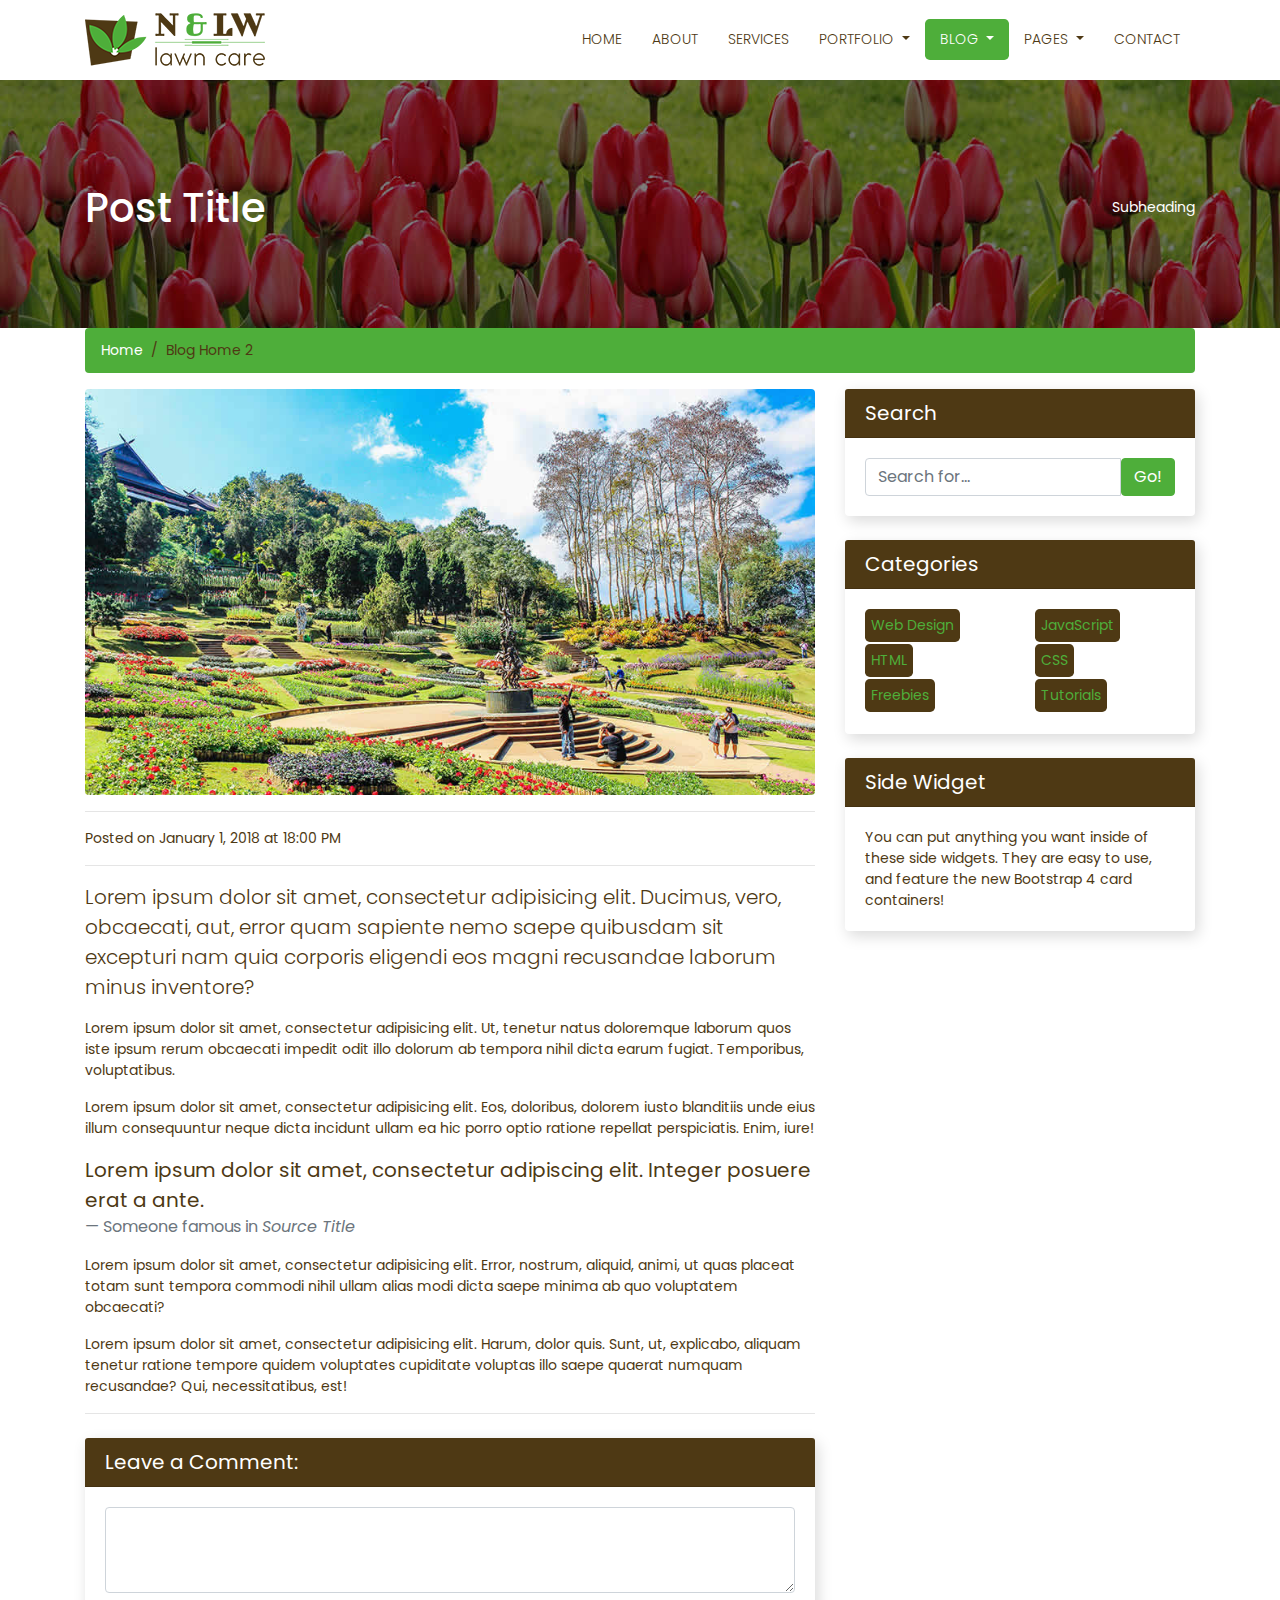
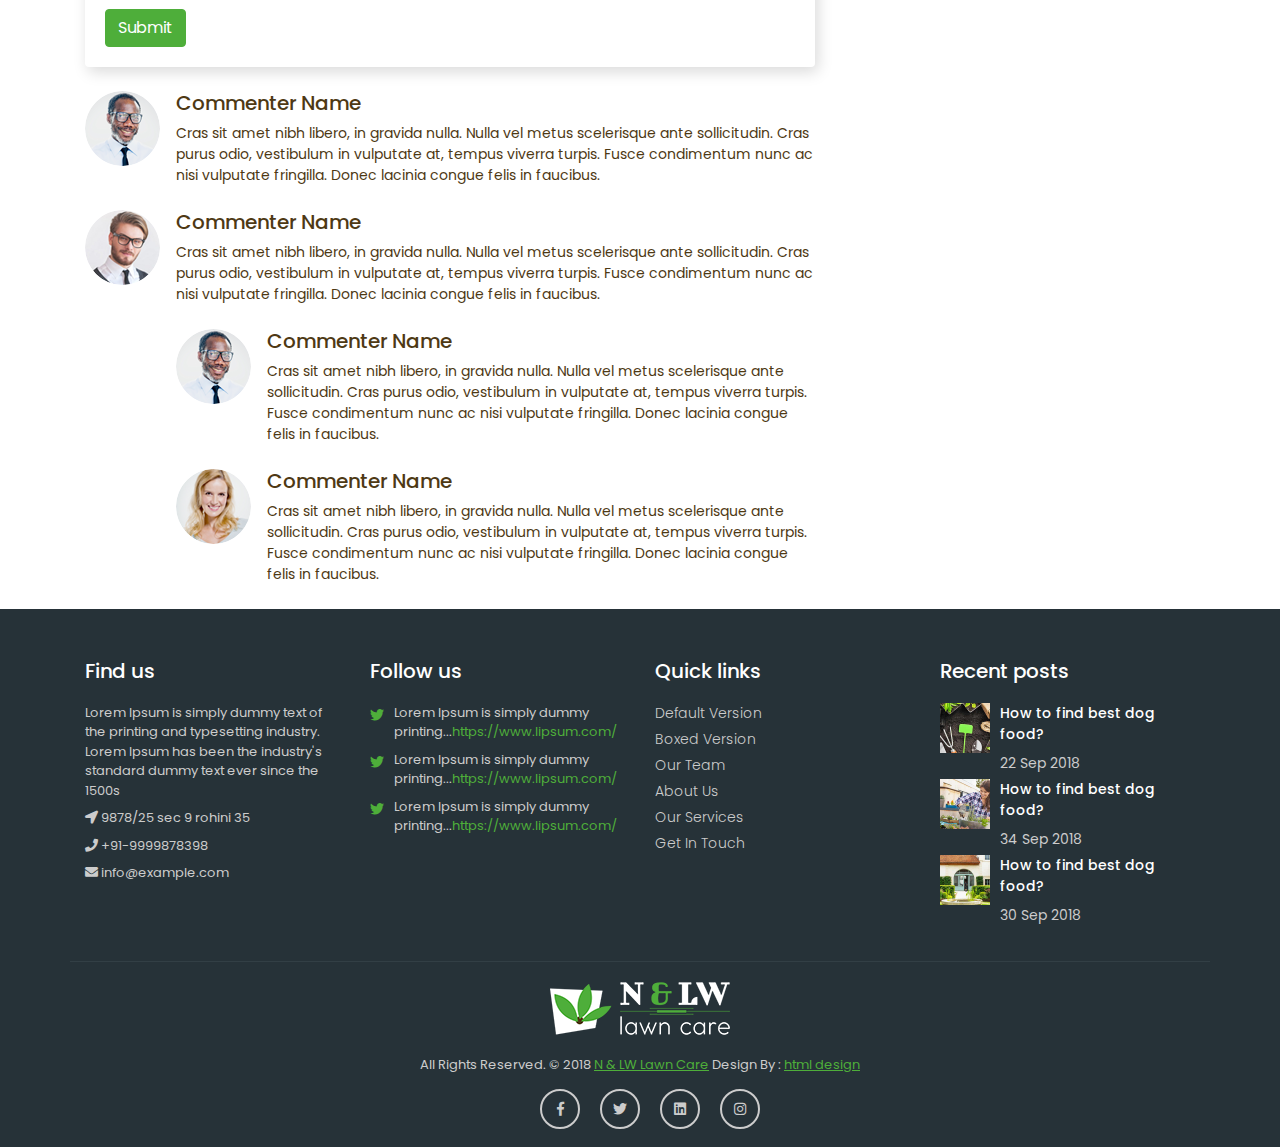
<file: blog-post.html>
<!DOCTYPE html>
<html lang="en">
<head>
	<meta charset="utf-8">
	<meta name="viewport" content="width=device-width, initial-scale=1, shrink-to-fit=no">
	<meta name="description" content="">
	<meta name="author" content="">
	<title>N & LW Lawn Care - Landscaping Bootstrap4 HTML5 Responsive Template </title>
	<!-- Bootstrap core CSS -->
	<link href="vendor/bootstrap/css/bootstrap.min.css" rel="stylesheet">
	<!-- Fontawesome CSS -->
	<link href="css/all.css" rel="stylesheet">
	<!-- Custom styles for this template -->
	<link href="css/style.css" rel="stylesheet">
</head>
<body>
    <!-- Navigation -->
    <nav class="navbar fixed-top navbar-expand-lg navbar-dark bg-light top-nav fixed-top">
        <div class="container">
            <a class="navbar-brand" href="index.html">
            <img src="images/logo.png" alt="logo" />
            </a>
            <button class="navbar-toggler navbar-toggler-right" type="button" data-toggle="collapse" data-target="#navbarResponsive" aria-controls="navbarResponsive" aria-expanded="false" aria-label="Toggle navigation">
				<span class="fas fa-bars"></span>
            </button>
            <div class="collapse navbar-collapse" id="navbarResponsive">
               <ul class="navbar-nav ml-auto">
                  <li class="nav-item">
                     <a class="nav-link" href="index.html">Home</a>
                  </li>
                  <li class="nav-item">
                     <a class="nav-link" href="about.html">About</a>
                  </li>
                  <li class="nav-item">
                     <a class="nav-link" href="services.html">Services</a>
                  </li>
                  <li class="nav-item dropdown">
                     <a class="nav-link dropdown-toggle" href="#" id="navbarDropdownPortfolio" data-toggle="dropdown" aria-haspopup="true" aria-expanded="false">
                     Portfolio
                     </a>
                     <div class="dropdown-menu dropdown-menu-right" aria-labelledby="navbarDropdownPortfolio">
                        <a class="dropdown-item" href="portfolio-1-col.html">1 Column Portfolio</a>
                        <a class="dropdown-item" href="portfolio-2-col.html">2 Column Portfolio</a>
                        <a class="dropdown-item" href="portfolio-3-col.html">3 Column Portfolio</a>
                        <a class="dropdown-item" href="portfolio-4-col.html">4 Column Portfolio</a>
                        <a class="dropdown-item" href="portfolio-item.html">Single Portfolio Item</a>
                     </div>
                  </li>
                  <li class="nav-item dropdown">
                     <a class="nav-link active dropdown-toggle" href="#" id="navbarDropdownBlog" data-toggle="dropdown" aria-haspopup="true" aria-expanded="false">
                     Blog
                     </a>
                     <div class="dropdown-menu dropdown-menu-right" aria-labelledby="navbarDropdownBlog">
                        <a class="dropdown-item" href="blog-home-1.html">Blog Home 1</a>
                        <a class="dropdown-item" href="blog-home-2.html">Blog Home 2</a>
                        <a class="dropdown-item" href="blog-post.html">Blog Post</a>
                     </div>
                  </li>
                  <li class="nav-item dropdown">
                     <a class="nav-link dropdown-toggle" href="#" id="navbarDropdownBlog" data-toggle="dropdown" aria-haspopup="true" aria-expanded="false">
                     Pages
                     </a>
                     <div class="dropdown-menu dropdown-menu-right" aria-labelledby="navbarDropdownBlog">
                        <a class="dropdown-item" href="faq.html">FAQ</a>
                        <a class="dropdown-item" href="404.html">404</a>
                        <a class="dropdown-item" href="pricing.html">Pricing Table</a>
                     </div>
                  </li>
                  <li class="nav-item">
                     <a class="nav-link" href="contact.html">Contact</a>
                  </li>
               </ul>
            </div>
        </div>
    </nav>
	
	<!-- full Title -->
	<div class="full-title">
		<div class="container">
			<!-- Page Heading/Breadcrumbs -->
			<h1 class="mt-4 mb-3">Post Title
				<small>Subheading</small>
			</h1>
		</div>
	</div>

    <!-- Page Content -->
    <div class="container">
		<div class="breadcrumb-main">
			<ol class="breadcrumb">
				<li class="breadcrumb-item">
					<a href="index.html">Home</a>
				</li>
				<li class="breadcrumb-item active">Blog Home 2</li>
			</ol>
		</div>

		<div class="row">
        <!-- Post Content Column -->
			<div class="col-lg-8">

				<!-- Preview Image -->
				<img class="img-fluid rounded" src="images/blog-item-01.jpg" alt="" />
				<hr>
					<!-- Date/Time -->
					<p>Posted on January 1, 2018 at 18:00 PM</p>
				<hr>
				<!-- Post Content -->
				<p class="lead">Lorem ipsum dolor sit amet, consectetur adipisicing elit. Ducimus, vero, obcaecati, aut, error quam sapiente nemo saepe quibusdam sit excepturi nam quia corporis eligendi eos magni recusandae laborum minus inventore?</p>

				<p>Lorem ipsum dolor sit amet, consectetur adipisicing elit. Ut, tenetur natus doloremque laborum quos iste ipsum rerum obcaecati impedit odit illo dolorum ab tempora nihil dicta earum fugiat. Temporibus, voluptatibus.</p>

				<p>Lorem ipsum dolor sit amet, consectetur adipisicing elit. Eos, doloribus, dolorem iusto blanditiis unde eius illum consequuntur neque dicta incidunt ullam ea hic porro optio ratione repellat perspiciatis. Enim, iure!</p>

				<blockquote class="blockquote">
					<p class="mb-0">Lorem ipsum dolor sit amet, consectetur adipiscing elit. Integer posuere erat a ante.</p>
					<footer class="blockquote-footer">Someone famous in
						<cite title="Source Title">Source Title</cite>
					</footer>
				</blockquote>

				<p>Lorem ipsum dolor sit amet, consectetur adipisicing elit. Error, nostrum, aliquid, animi, ut quas placeat totam sunt tempora commodi nihil ullam alias modi dicta saepe minima ab quo voluptatem obcaecati?</p>

				<p>Lorem ipsum dolor sit amet, consectetur adipisicing elit. Harum, dolor quis. Sunt, ut, explicabo, aliquam tenetur ratione tempore quidem voluptates cupiditate voluptas illo saepe quaerat numquam recusandae? Qui, necessitatibus, est!</p>

			<hr>

			
			<div class="blog-right-side">
				<!-- Comments Form -->
				<div class="card my-4">
					<h5 class="card-header">Leave a Comment:</h5>
					<div class="card-body">
						<form>
							<div class="form-group">
								<textarea class="form-control" rows="3"></textarea>
							</div>
							<button type="submit" class="btn btn-primary">Submit</button>
						</form>
					</div>
				</div>
			</div>

          <!-- Single Comment -->
          <div class="media mb-4">
            <img class="d-flex mr-3 rounded-circle" src="images/testi_01.png" alt="">
            <div class="media-body">
              <h5 class="mt-0">Commenter Name</h5>
              Cras sit amet nibh libero, in gravida nulla. Nulla vel metus scelerisque ante sollicitudin. Cras purus odio, vestibulum in vulputate at, tempus viverra turpis. Fusce condimentum nunc ac nisi vulputate fringilla. Donec lacinia congue felis in faucibus.
            </div>
          </div>

          <!-- Comment with nested comments -->
          <div class="media mb-4">
            <img class="d-flex mr-3 rounded-circle" src="images/testi_02.png" alt="">
            <div class="media-body">
              <h5 class="mt-0">Commenter Name</h5>
              Cras sit amet nibh libero, in gravida nulla. Nulla vel metus scelerisque ante sollicitudin. Cras purus odio, vestibulum in vulputate at, tempus viverra turpis. Fusce condimentum nunc ac nisi vulputate fringilla. Donec lacinia congue felis in faucibus.

              <div class="media mt-4">
                <img class="d-flex mr-3 rounded-circle" src="images/testi_01.png" alt="">
                <div class="media-body">
                  <h5 class="mt-0">Commenter Name</h5>
                  Cras sit amet nibh libero, in gravida nulla. Nulla vel metus scelerisque ante sollicitudin. Cras purus odio, vestibulum in vulputate at, tempus viverra turpis. Fusce condimentum nunc ac nisi vulputate fringilla. Donec lacinia congue felis in faucibus.
                </div>
              </div>

              <div class="media mt-4">
                <img class="d-flex mr-3 rounded-circle" src="images/testi_03.png" alt="">
                <div class="media-body">
                  <h5 class="mt-0">Commenter Name</h5>
                  Cras sit amet nibh libero, in gravida nulla. Nulla vel metus scelerisque ante sollicitudin. Cras purus odio, vestibulum in vulputate at, tempus viverra turpis. Fusce condimentum nunc ac nisi vulputate fringilla. Donec lacinia congue felis in faucibus.
                </div>
              </div>

            </div>
          </div>

        </div>

        <!-- Sidebar Widgets Column -->
        <div class="col-md-4 blog-right-side">

          <!-- Search Widget -->
          <div class="card mb-4">
            <h5 class="card-header">Search</h5>
            <div class="card-body">
              <div class="input-group">
                <input type="text" class="form-control" placeholder="Search for...">
                <span class="input-group-btn">
                  <button class="btn btn-secondary" type="button">Go!</button>
                </span>
              </div>
            </div>
          </div>

          <!-- Categories Widget -->
          <div class="card my-4">
            <h5 class="card-header">Categories</h5>
            <div class="card-body">
              <div class="row">
                <div class="col-lg-6">
                  <ul class="list-unstyled mb-0">
                    <li>
                      <a href="#">Web Design</a>
                    </li>
                    <li>
                      <a href="#">HTML</a>
                    </li>
                    <li>
                      <a href="#">Freebies</a>
                    </li>
                  </ul>
                </div>
                <div class="col-lg-6">
                  <ul class="list-unstyled mb-0">
                    <li>
                      <a href="#">JavaScript</a>
                    </li>
                    <li>
                      <a href="#">CSS</a>
                    </li>
                    <li>
                      <a href="#">Tutorials</a>
                    </li>
                  </ul>
                </div>
              </div>
            </div>
          </div>

          <!-- Side Widget -->
          <div class="card my-4">
            <h5 class="card-header">Side Widget</h5>
            <div class="card-body">
              You can put anything you want inside of these side widgets. They are easy to use, and feature the new Bootstrap 4 card containers!
            </div>
          </div>

        </div>

      </div>
      <!-- /.row -->

    </div>
    <!-- /.container -->

    <!--footer starts from here-->
    <footer class="footer">
        <div class="container bottom_border">
            <div class="row">
               <div class="col-lg-3 col-md-6 col-sm-6 col">
					<h5 class="headin5_amrc col_white_amrc pt2">Find us</h5>
					<!--headin5_amrc-->
					<p class="mb10">Lorem Ipsum is simply dummy text of the printing and typesetting industry. Lorem Ipsum has been the industry's standard dummy text ever since the 1500s</p>
					<p><i class="fa fa-location-arrow"></i> 9878/25 sec 9 rohini 35 </p>
					<p><i class="fa fa-phone"></i> +91-9999878398 </p>
					<p><i class="fa fa fa-envelope"></i> info@example.com </p>
               </div>
               <div class="col-lg-3 col-md-6 col-sm-6 col">
					<h5 class="headin5_amrc col_white_amrc pt2">Follow us</h5>
					<!--headin5_amrc ends here-->
					<ul class="footer_ul2_amrc">
						<li>
							<a href="#"><i class="fab fa-twitter fleft padding-right"></i> </a>
							<p>Lorem Ipsum is simply dummy printing...<a href="#">https://www.lipsum.com/</a></p>
						</li>
						<li>
							<a href="#"><i class="fab fa-twitter fleft padding-right"></i> </a>
							<p>Lorem Ipsum is simply dummy printing...<a href="#">https://www.lipsum.com/</a></p>
						</li>
						<li>
							<a href="#"><i class="fab fa-twitter fleft padding-right"></i> </a>
							<p>Lorem Ipsum is simply dummy printing...<a href="#">https://www.lipsum.com/</a></p>
						</li>
					</ul>
					<!--footer_ul2_amrc ends here-->
				</div>
				<div class="col-lg-3 col-md-6 col-sm-6">
					<h5 class="headin5_amrc col_white_amrc pt2">Quick links</h5>
					<!--headin5_amrc-->
					<ul class="footer_ul_amrc">
						<li><a href="#">Default Version</a></li>
						<li><a href="#">Boxed Version</a></li>
						<li><a href="#">Our Team </a></li>
						<li><a href="#">About Us</a></li>
						<li><a href="#">Our Services</a></li>
						<li><a href="#">Get In Touch</a></li>
					</ul>
					<!--footer_ul_amrc ends here-->
				</div>
				<div class="col-lg-3 col-md-6 col-sm-6 ">
					<h5 class="headin5_amrc col_white_amrc pt2">Recent posts</h5>
					<!--headin5_amrc-->
					<ul class="footer_ul_amrc">
						<li class="media">
							<div class="media-left">
								<img class="img-fluid" src="images/post-img-01.jpg" alt="" />
							</div>
							<div class="media-body">
								<p>How to find best dog food?</p>
								<span>22 Sep 2018</span>
							</div>
						</li>
						<li class="media">
							<div class="media-left">
								<img class="img-fluid" src="images/post-img-02.jpg" alt="" />
							</div>
							<div class="media-body">
								<p>How to find best dog food?</p>
								<span>34 Sep 2018</span>
							</div>
						</li>
						<li class="media">
							<div class="media-left">
								<img class="img-fluid" src="images/post-img-03.jpg" alt="" />
							</div>
							<div class="media-body">
								<p>How to find best dog food?</p>
								<span>30 Sep 2018</span>
							</div>
						</li>
					</ul>
					<!--footer_ul_amrc ends here-->
				</div>
			</div>
		</div>
        <div class="container">
            <div class="footer-logo">
				<a href="#"><img src="images/footer-logo.png" alt="" /></a>
			</div>
            <!--foote_bottom_ul_amrc ends here-->
            <p class="copyright text-center">All Rights Reserved. &copy; 2018 <a href="#">N & LW Lawn Care</a> Design By : 
				<a href="https://html.design/">html design</a>
            </p>
            <ul class="social_footer_ul">
				<li><a href="#"><i class="fab fa-facebook-f"></i></a></li>
				<li><a href="#"><i class="fab fa-twitter"></i></a></li>
				<li><a href="#"><i class="fab fa-linkedin"></i></a></li>
				<li><a href="#"><i class="fab fa-instagram"></i></a></li>
            </ul>
            <!--social_footer_ul ends here-->
        </div>
    </footer>

<!-- Bootstrap core JavaScript -->
<script src="vendor/jquery/jquery.min.js"></script>
<script src="vendor/bootstrap/js/bootstrap.bundle.min.js"></script>
</body>
</html>
</file>
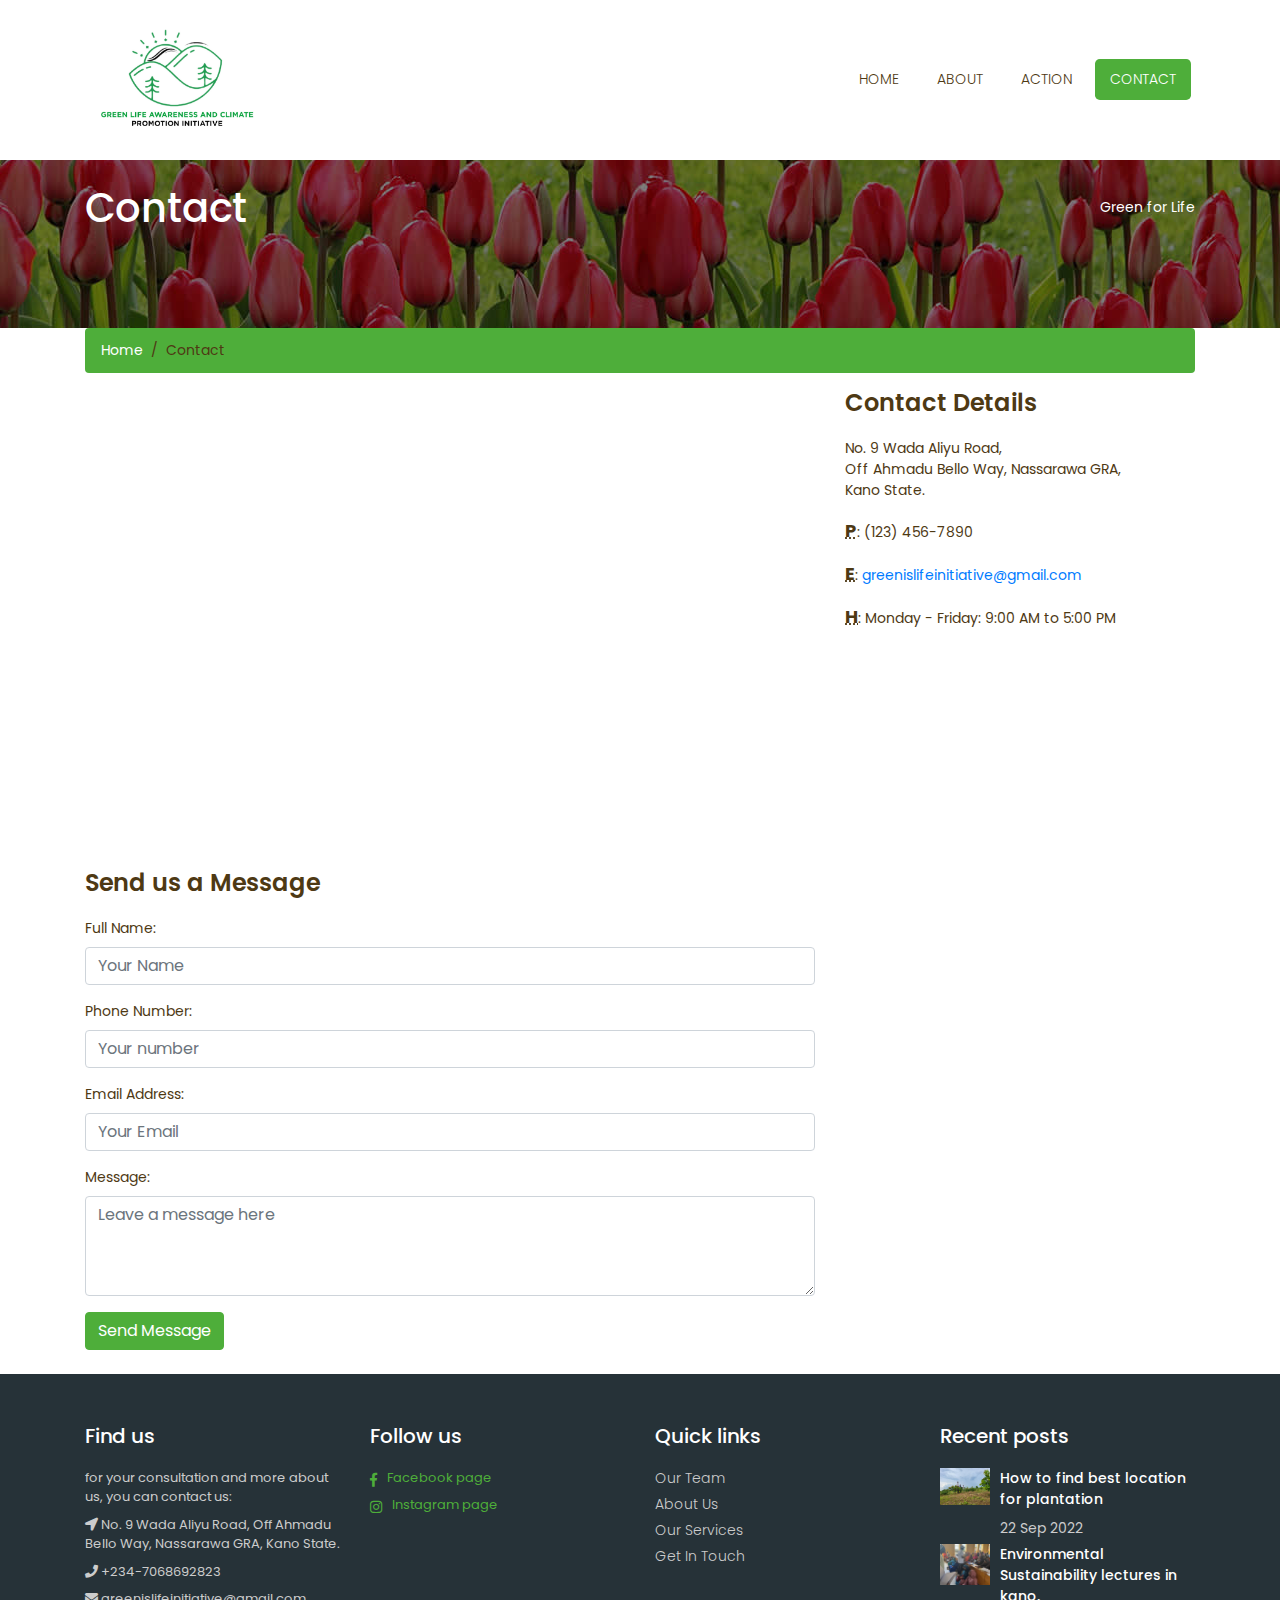
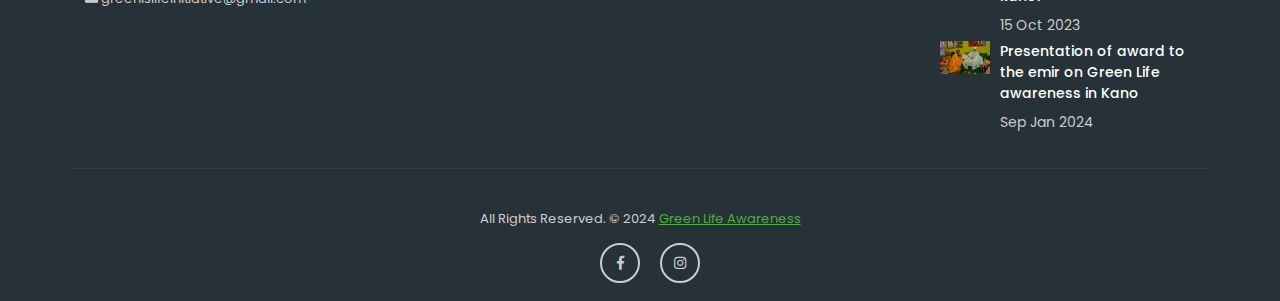
<file: contact.html>
<!DOCTYPE html>
<html lang="en">
<head>
	<meta charset="utf-8">
	<meta name="viewport" content="width=device-width, initial-scale=1, shrink-to-fit=no">
	<meta name="description" content="">
	<meta name="author" content="">
	<title>Green Life awareness and climate promotion initiative</title>
	<!-- Bootstrap core CSS -->
	<link href="vendor/bootstrap/css/bootstrap.min.css" rel="stylesheet">
	<!-- Fontawesome CSS -->
	<link href="css/all.css" rel="stylesheet">
	<!-- Custom styles for this template -->
	<link href="css/style.css" rel="stylesheet">
</head>
<body>
    <!-- Navigation -->
    <nav class="navbar fixed-top navbar-expand-lg navbar-dark bg-light top-nav fixed-top">
        <div class="container">
            <a class="navbar-brand" href="index.html">
              <img src="images/new1.jpg" class="w-25 p-3" alt="logo" />
            </a>
            <button class="navbar-toggler navbar-toggler-right" type="button" data-toggle="collapse" data-target="#navbarResponsive" aria-controls="navbarResponsive" aria-expanded="false" aria-label="Toggle navigation">
				<span class="fas fa-bars"></span>
            </button>
            <div class="collapse navbar-collapse" id="navbarResponsive">
               <ul class="navbar-nav ml-auto">
                  <li class="nav-item mx-1 my-2 my-md-0" >
                     <a class="nav-link" href="index.html">Home</a>
                  </li>
                  <li class="nav-item mx-1 my-2 my-md-0">
                     <a class="nav-link" href="about.html">About</a>
                  </li>
                  <li class="nav-item mx-1 my-2 my-md-0">
                     <a class="nav-link" href="portfolio-2-col.html">Action</a>
                  </li>
                  <!-- <li class="nav-item dropdown mx-1 my-2 my-md-0">
                     <a class="nav-link dropdown-toggle" href="#" id="navbarDropdownPortfolio" data-toggle="dropdown" aria-haspopup="true" aria-expanded="false">
                     Portfolio
                     </a>
                     <div class="dropdown-menu dropdown-menu-right" aria-labelledby="navbarDropdownPortfolio">
                        <a class="dropdown-item" href="portfolio-1-col.html">Projects</a>
                        <a class="dropdown-item" href="portfolio-2-col.html">Take Action</a>
                        <a class="dropdown-item" href="portfolio-3-col.html">3 Column Portfolio</a>
                        <a class="dropdown-item" href="portfolio-4-col.html">4 Column Portfolio</a>
                        <a class="dropdown-item" href="portfolio-item.html">Single Portfolio Item</a>
                     </div>
                  </li> -->
                  <!-- <li class="nav-item dropdown">
                     <a class="nav-link dropdown-toggle" href="#" id="navbarDropdownBlog" data-toggle="dropdown" aria-haspopup="true" aria-expanded="false">
                     Blog
                     </a>
                     <div class="dropdown-menu dropdown-menu-right" aria-labelledby="navbarDropdownBlog">
                        <a class="dropdown-item" href="blog-home-1.html">Blog Home 1</a>
                        <a class="dropdown-item" href="blog-home-2.html">Blog Home 2</a>
                        <a class="dropdown-item" href="blog-post.html">Blog Post</a>
                     </div>
                  </li> -->
                  <!-- <li class="nav-item dropdown">
                     <a class="nav-link dropdown-toggle" href="#" id="navbarDropdownBlog" data-toggle="dropdown" aria-haspopup="true" aria-expanded="false">
                     Pages
                     </a>
                     <div class="dropdown-menu dropdown-menu-right" aria-labelledby="navbarDropdownBlog">
                        <a class="dropdown-item" href="faq.html">FAQ</a>
                        <a class="dropdown-item" href="404.html">404</a>
                        <a class="dropdown-item" href="pricing.html">Pricing Table</a>
                     </div>
                  </li> -->
                  <li class="nav-item mx-1 my-2 my-md-0">
                     <a class="nav-link active" href="contact.html">Contact</a>
                  </li>
               </ul>
            </div>
        </div>
    </nav>
	
	<!-- full Title -->
	<div class="full-title">
		<div class="container">
			<!-- Page Heading/Breadcrumbs -->
			<h1 class="mt-4 mb-3">Contact
				<small>Green for Life</small>
			</h1>
		</div>
	</div>

    <!-- Page Content -->
    <div class="container">
		<div class="breadcrumb-main">
			<ol class="breadcrumb">
				<li class="breadcrumb-item">
					<a href="index.html">Home</a>
				</li>
				<li class="breadcrumb-item active">Contact</li>
			</ol>
		</div>

      <!-- Content Row -->
      <div class="row">
        <!-- Map Column -->
        <div class="col-lg-8 mb-4">
          <!-- Embedded Google Map -->
          <iframe src="https://www.google.com/maps/embed?pb=!1m16!1m12!1m3!1d3950.195689858766!2d8.555350121472943!3d12.004296311803968!2m3!1f0!2f0!3f0!3m2!1i1024!2i768!4f13.1!2m1!1sNo.%209%20Wada%20Aliyu%20Road%2C%20Off%20Ahmadu%20Bello%20Way%2C%20Nassarawa%20GRA%2C%20Kano%20State!5e0!3m2!1sen!2sng!4v1746960404262!5m2!1sen!2sng" width="600" height="450" style="border:0;" allowfullscreen="" loading="lazy" referrerpolicy="no-referrer-when-downgrade"></iframe>        </div>
        <!-- Contact Details Column -->
        <div class="col-lg-4 mb-4 contact-right">
          <h3>Contact Details</h3>
          <p>
            No. 9 Wada Aliyu Road, <br>Off Ahmadu Bello Way, Nassarawa GRA, <br>Kano State.            
          </p>
          <p>
            <abbr title="Phone">P</abbr>: (123) 456-7890
          </p>
          <p>
            <abbr title="Email">E</abbr>:
            <a href="mailto:name@example.com">greenislifeinitiative@gmail.com
            </a>
          </p>
          <p>
            <abbr title="Hours">H</abbr>: Monday - Friday: 9:00 AM to 5:00 PM
          </p>
        </div>
      </div>
      <!-- /.row -->

      <!-- Contact Form -->
      <!-- In order to set the email address and subject line for the contact form go to the bin/contact_me.php file. -->
      <div class="row" id="contactus">
        <div class="col-lg-8 mb-4 contact-left">
          <h3>Send us a Message</h3>
          <form  action="https://formspree.io/f/xgvkpawn" method="POST">
            <div class="control-group form-group">
              <div class="controls">
                <label for="name">Full Name:</label>
                <input type="text" name="name"class="form-control" id="name" required placeholder="Your Name">
                <p class="help-block"></p>
              </div>
            </div>
            <div class="control-group form-group">
              <div class="controls">
                <label for="tel">Phone Number:</label>
                <input type="tel" name="tel" class="form-control" id="phone" required placeholder="Your number">
              </div>
            </div>
            <div class="control-group form-group">
              <div class="controls">
                <label>Email Address:</label>
                <input type="email" name="email" class="form-control" id="email" required placeholder="Your Email">
              </div>
            </div>
            <div class="control-group form-group">
              <div class="controls">
                <label for="message">Message:</label>
                <textarea name="message" rows="5" cols="100" class="form-control" placeholder="Leave a message here" id="message" required data-validation-required-message="Please enter your message" maxlength="999" style="height: 100px;"></textarea>
              </div>
            </div>
            <div id="success"></div>
            <!-- For success/fail messages -->
            <button type="submit" class="btn btn-primary" id="sendMessageButton">Send Message</button>
          </form>
        </div>

      </div>
      <!-- /.row -->

    </div>
    <!-- /.container -->

    <!--footer starts from here-->
    <footer class="footer">
        <div class="container bottom_border">
            <div class="row">
               <div class="col-lg-3 col-md-6 col-sm-6 col">
					<h5 class="headin5_amrc col_white_amrc pt2">Find us</h5>
					<!--headin5_amrc-->
					<p class="mb10">for your consultation and more about us, you can contact us:</p>
					<p><i class="fa fa-location-arrow"></i> No. 9 Wada Aliyu Road, Off Ahmadu Bello Way, Nassarawa GRA, Kano State.</p>
					<p><i class="fa fa-phone"></i> +234-7068692823 </p>
					<p><i class="fa fa fa-envelope"></i> greenislifeinitiative@gmail.com </p>
               </div>
               <div class="col-lg-3 col-md-6 col-sm-6 col">
					<h5 class="headin5_amrc col_white_amrc pt2">Follow us</h5>
					<!--headin5_amrc ends here-->
					<ul class="footer_ul2_amrc">
						<!-- <li>
							<a href="#"><i class="fab fa-twitter fleft padding-right"></i> </a>
							<p><a href="#">Twitter page</a></p>
						</li> -->
						<li>
							<a href="#"><i class="fab fa-facebook-f fleft padding-right"></i> </a>
							<p><a href="https://www.facebook.com/share/DLqiqBmWkPJSWuSw/?mibextid=LQQJ4d">Facebook page</a></p>
						</li>
						<li>
							<a href="#"><i class="fab fa-instagram fleft padding-right"></i> </a>
							<p><a href="https://www.instagram.com/greenislife_initiative?igsh=MTlwcTFhejd4cTdydw%3D%3D&utm_source=qr">Instagram page</a></p>
						</li>
						<!-- <li>
							<a href="#"><i class="fab fa-linkedin fleft padding-right"></i> </a>
							<p><a href="https://www.linkedin.com/greenlife">Linkedin page</a></p>
						</li> -->
					</ul>
					<!--footer_ul2_amrc ends here-->
				</div>
				<div class="col-lg-3 col-md-6 col-sm-6">
					<h5 class="headin5_amrc col_white_amrc pt2">Quick links</h5>
					<!--headin5_amrc-->
					<ul class="footer_ul_amrc">
						<!-- <li><a href="#">Default Version</a></li> -->
						<!-- <li><a href="#">Boxed Version</a></li> -->
						<li><a href="about.html#ourteam">Our Team </a></li>
						<li><a href="about.html#aboutus">About Us</a></li>
						<li><a href="index.html#ourservices">Our Services</a></li>
						<li><a href="#contactus">Get In Touch</a></li>
					</ul>
					<!--footer_ul_amrc ends here-->
				</div>
				<div class="col-lg-3 col-md-6 col-sm-6 ">
					<h5 class="headin5_amrc col_white_amrc pt2">Recent posts</h5>
					<!--headin5_amrc-->
					<ul class="footer_ul_amrc">
						<li class="media">
							<div class="media-left">
								<img class="img-fluid" src="images/green1.jpg" alt="" />
							</div>
							<div class="media-body">
								<p>How to find best location for plantation</p>
								<span>22 Sep 2022</span>
							</div>
						</li>
						<li class="media">
							<div class="media-left">
								<img class="img-fluid" src="images/green lectures.jpg" alt="" />
							</div>
							<div class="media-body">
								<p>Environmental Sustainability lectures in kano.</p>
								<span>15 Oct 2023</span>
							</div>
						</li>
						<li class="media">
							<div class="media-left">
								<img class="img-fluid" src="images/award.jpg" alt="" />
							</div>
							<div class="media-body">
								<p>Presentation of award to the emir on Green Life awareness in Kano </p>
								<span>Sep Jan 2024</span>
							</div>
						</li>
					</ul>
					<!--footer_ul_amrc ends here-->
				</div>
			</div>
		</div>
        <div class="container">
            <div class="footer-logo">
				<!-- <a href="#"><img src="images/footer-logo.png" alt="" /></a> -->
			</div>
            <!--foote_bottom_ul_amrc ends here-->
            <p class="copyright text-center">All Rights Reserved. &copy; 2024 <a href="#">Green Life Awareness</a>
            </p>
            <ul class="social_footer_ul">
				<li><a href="https://www.facebook.com/share/DLqiqBmWkPJSWuSw/?mibextid=LQQJ4d"><i class="fab fa-facebook-f"></i></a></li>
				<!-- <li><a href="#"><i class="fab fa-twitter"></i></a></li> -->
				<!-- <li><a href="#"><i class="fab fa-tiktok"></i></a></li> -->
				<li><a href="https://www.instagram.com/greenislife_initiative?igsh=MTlwcTFhejd4cTdydw%3D%3D&utm_source=qr"><i class="fab fa-instagram"></i></a></li>
            </ul>
            <!--social_footer_ul ends here-->
        </div>
    </footer>

<!-- Bootstrap core JavaScript -->
<script src="vendor/jquery/jquery.min.js"></script>
<script src="vendor/bootstrap/js/bootstrap.bundle.min.js"></script>
<!-- Contact form JavaScript -->
<script src="js/jqBootstrapValidation.js"></script>
<script src="js/contact_me.js"></script>

<script>
    window.onbeforeunload = () => {
        for(const form of document.getElementsByTagName('form')) {
          form.reset();
        }
    }

    </script>
    
</body>
</html>
</file>
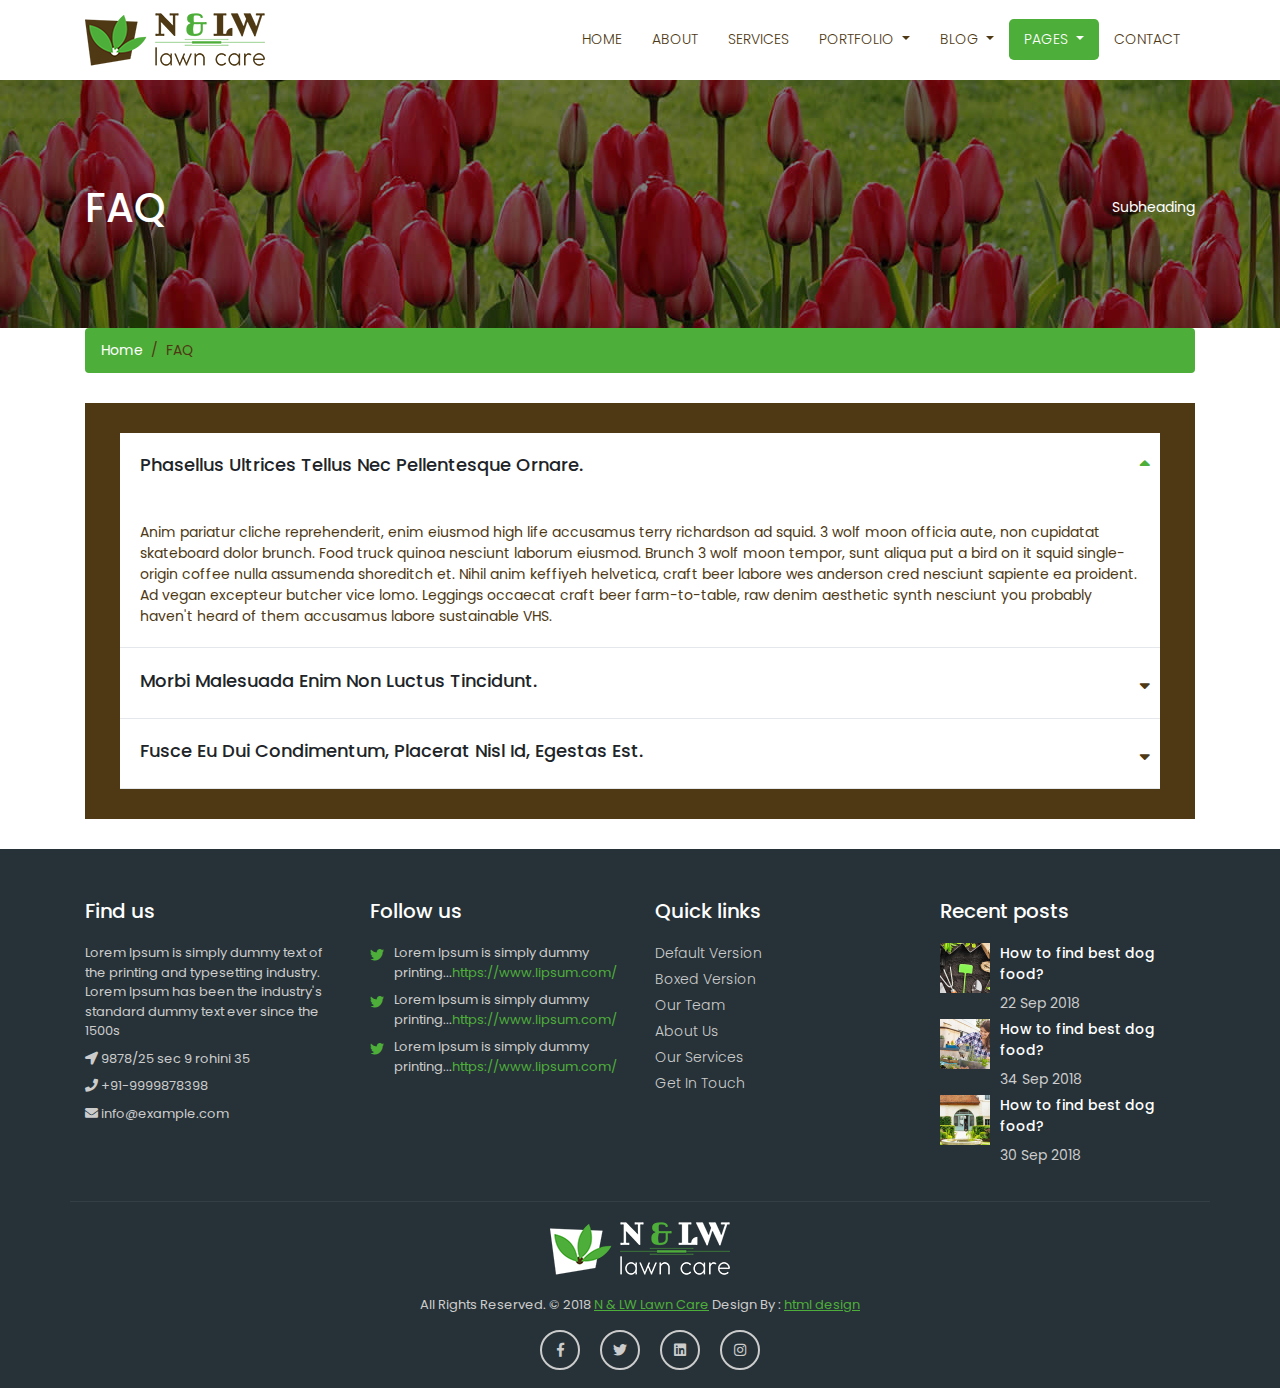
<file: faq.html>
<!DOCTYPE html>
<html lang="en">
<head>
	<meta charset="utf-8">
	<meta name="viewport" content="width=device-width, initial-scale=1, shrink-to-fit=no">
	<meta name="description" content="">
	<meta name="author" content="">
	<title>N & LW Lawn Care - Landscaping Bootstrap4 HTML5 Responsive Template </title>
	<!-- Bootstrap core CSS -->
	<link href="vendor/bootstrap/css/bootstrap.min.css" rel="stylesheet">
	<!-- Fontawesome CSS -->
	<link href="css/all.css" rel="stylesheet">
	<!-- Custom styles for this template -->
	<link href="css/style.css" rel="stylesheet">
</head>
<body>
    <!-- Navigation -->
    <nav class="navbar fixed-top navbar-expand-lg navbar-dark bg-light top-nav fixed-top">
        <div class="container">
            <a class="navbar-brand" href="index.html">
            <img src="images/logo.png" alt="logo" />
            </a>
            <button class="navbar-toggler navbar-toggler-right" type="button" data-toggle="collapse" data-target="#navbarResponsive" aria-controls="navbarResponsive" aria-expanded="false" aria-label="Toggle navigation">
				<span class="fas fa-bars"></span>
            </button>
            <div class="collapse navbar-collapse" id="navbarResponsive">
               <ul class="navbar-nav ml-auto">
                  <li class="nav-item">
                     <a class="nav-link" href="index.html">Home</a>
                  </li>
                  <li class="nav-item">
                     <a class="nav-link" href="about.html">About</a>
                  </li>
                  <li class="nav-item">
                     <a class="nav-link" href="services.html">Services</a>
                  </li>
                  <li class="nav-item dropdown">
                     <a class="nav-link dropdown-toggle" href="#" id="navbarDropdownPortfolio" data-toggle="dropdown" aria-haspopup="true" aria-expanded="false">
                     Portfolio
                     </a>
                     <div class="dropdown-menu dropdown-menu-right" aria-labelledby="navbarDropdownPortfolio">
                        <a class="dropdown-item" href="portfolio-1-col.html">1 Column Portfolio</a>
                        <a class="dropdown-item" href="portfolio-2-col.html">2 Column Portfolio</a>
                        <a class="dropdown-item" href="portfolio-3-col.html">3 Column Portfolio</a>
                        <a class="dropdown-item" href="portfolio-4-col.html">4 Column Portfolio</a>
                        <a class="dropdown-item" href="portfolio-item.html">Single Portfolio Item</a>
                     </div>
                  </li>
                  <li class="nav-item dropdown">
                     <a class="nav-link dropdown-toggle" href="#" id="navbarDropdownBlog" data-toggle="dropdown" aria-haspopup="true" aria-expanded="false">
                     Blog
                     </a>
                     <div class="dropdown-menu dropdown-menu-right" aria-labelledby="navbarDropdownBlog">
                        <a class="dropdown-item" href="blog-home-1.html">Blog Home 1</a>
                        <a class="dropdown-item" href="blog-home-2.html">Blog Home 2</a>
                        <a class="dropdown-item" href="blog-post.html">Blog Post</a>
                     </div>
                  </li>
                  <li class="nav-item dropdown">
                     <a class="nav-link active dropdown-toggle" href="#" id="navbarDropdownBlog" data-toggle="dropdown" aria-haspopup="true" aria-expanded="false">
                     Pages
                     </a>
                     <div class="dropdown-menu dropdown-menu-right" aria-labelledby="navbarDropdownBlog">
                        <a class="dropdown-item" href="faq.html">FAQ</a>
                        <a class="dropdown-item" href="404.html">404</a>
                        <a class="dropdown-item" href="pricing.html">Pricing Table</a>
                     </div>
                  </li>
                  <li class="nav-item">
                     <a class="nav-link" href="contact.html">Contact</a>
                  </li>
               </ul>
            </div>
        </div>
    </nav>

	<!-- full Title -->
	<div class="full-title">
		<div class="container">
			<!-- Page Heading/Breadcrumbs -->
			<h1 class="mt-4 mb-3">FAQ
				<small>Subheading</small>
			</h1>
		</div>
	</div>
	
    <!-- Page Content -->
    <div class="container">
		<div class="breadcrumb-main">
			<ol class="breadcrumb">
				<li class="breadcrumb-item">
					<a href="index.html">Home</a>
				</li>
				<li class="breadcrumb-item active">FAQ</li>
			</ol>
		</div>

		<div class="faq-main">
			<div class="" id="accordion" role="tablist" aria-multiselectable="true">
				<div class="card accordion-single">
				  <div class="card-header" role="tab" id="headingOne">
					<h5 class="mb-0">
					  <a data-toggle="collapse" data-parent="#accordion" href="#collapseOne" aria-expanded="true" aria-controls="collapseOne">Phasellus ultrices tellus nec pellentesque ornare.</a>
					</h5>
				  </div>

				  <div id="collapseOne" class="collapse show" role="tabpanel" aria-labelledby="headingOne">
					<div class="card-body">
					  Anim pariatur cliche reprehenderit, enim eiusmod high life accusamus terry richardson ad squid. 3 wolf moon officia aute, non cupidatat skateboard dolor brunch. Food truck quinoa nesciunt laborum eiusmod. Brunch 3 wolf moon tempor, sunt aliqua put a bird on it squid single-origin coffee nulla assumenda shoreditch et. Nihil anim keffiyeh helvetica, craft beer labore wes anderson cred nesciunt sapiente ea proident. Ad vegan excepteur butcher vice lomo. Leggings occaecat craft beer farm-to-table, raw denim aesthetic synth nesciunt you probably haven't heard of them accusamus labore sustainable VHS.
					</div>
				  </div>
				</div>
				<div class="card accordion-single">
				  <div class="card-header" role="tab" id="headingTwo">
					<h5 class="mb-0">
					  <a class="collapsed" data-toggle="collapse" data-parent="#accordion" href="#collapseTwo" aria-expanded="false" aria-controls="collapseTwo">Morbi malesuada enim non luctus tincidunt.</a>
					</h5>
				  </div>
				  <div id="collapseTwo" class="collapse" role="tabpanel" aria-labelledby="headingTwo">
					<div class="card-body">
					  Anim pariatur cliche reprehenderit, enim eiusmod high life accusamus terry richardson ad squid. 3 wolf moon officia aute, non cupidatat skateboard dolor brunch. Food truck quinoa nesciunt laborum eiusmod. Brunch 3 wolf moon tempor, sunt aliqua put a bird on it squid single-origin coffee nulla assumenda shoreditch et. Nihil anim keffiyeh helvetica, craft beer labore wes anderson cred nesciunt sapiente ea proident. Ad vegan excepteur butcher vice lomo. Leggings occaecat craft beer farm-to-table, raw denim aesthetic synth nesciunt you probably haven't heard of them accusamus labore sustainable VHS.
					</div>
				  </div>
				</div>
				<div class="card accordion-single">
				  <div class="card-header" role="tab" id="headingThree">
					<h5 class="mb-0">
					  <a class="collapsed" data-toggle="collapse" data-parent="#accordion" href="#collapseThree" aria-expanded="false" aria-controls="collapseThree">Fusce eu dui condimentum, placerat nisl id, egestas est.</a>
					</h5>
				  </div>
				  <div id="collapseThree" class="collapse" role="tabpanel" aria-labelledby="headingThree">
					<div class="card-body">
					  Anim pariatur cliche reprehenderit, enim eiusmod high life accusamus terry richardson ad squid. 3 wolf moon officia aute, non cupidatat skateboard dolor brunch. Food truck quinoa nesciunt laborum eiusmod. Brunch 3 wolf moon tempor, sunt aliqua put a bird on it squid single-origin coffee nulla assumenda shoreditch et. Nihil anim keffiyeh helvetica, craft beer labore wes anderson cred nesciunt sapiente ea proident. Ad vegan excepteur butcher vice lomo. Leggings occaecat craft beer farm-to-table, raw denim aesthetic synth nesciunt you probably haven't heard of them accusamus labore sustainable VHS.
					</div>
				  </div>
				</div>
			</div>
		</div>

    </div>
    <!-- /.container -->

    <!--footer starts from here-->
    <footer class="footer">
        <div class="container bottom_border">
            <div class="row">
               <div class="col-lg-3 col-md-6 col-sm-6 col">
					<h5 class="headin5_amrc col_white_amrc pt2">Find us</h5>
					<!--headin5_amrc-->
					<p class="mb10">Lorem Ipsum is simply dummy text of the printing and typesetting industry. Lorem Ipsum has been the industry's standard dummy text ever since the 1500s</p>
					<p><i class="fa fa-location-arrow"></i> 9878/25 sec 9 rohini 35 </p>
					<p><i class="fa fa-phone"></i> +91-9999878398 </p>
					<p><i class="fa fa fa-envelope"></i> info@example.com </p>
               </div>
               <div class="col-lg-3 col-md-6 col-sm-6 col">
					<h5 class="headin5_amrc col_white_amrc pt2">Follow us</h5>
					<!--headin5_amrc ends here-->
					<ul class="footer_ul2_amrc">
						<li>
							<a href="#"><i class="fab fa-twitter fleft padding-right"></i> </a>
							<p>Lorem Ipsum is simply dummy printing...<a href="#">https://www.lipsum.com/</a></p>
						</li>
						<li>
							<a href="#"><i class="fab fa-twitter fleft padding-right"></i> </a>
							<p>Lorem Ipsum is simply dummy printing...<a href="#">https://www.lipsum.com/</a></p>
						</li>
						<li>
							<a href="#"><i class="fab fa-twitter fleft padding-right"></i> </a>
							<p>Lorem Ipsum is simply dummy printing...<a href="#">https://www.lipsum.com/</a></p>
						</li>
					</ul>
					<!--footer_ul2_amrc ends here-->
				</div>
				<div class="col-lg-3 col-md-6 col-sm-6">
					<h5 class="headin5_amrc col_white_amrc pt2">Quick links</h5>
					<!--headin5_amrc-->
					<ul class="footer_ul_amrc">
						<li><a href="#">Default Version</a></li>
						<li><a href="#">Boxed Version</a></li>
						<li><a href="#">Our Team </a></li>
						<li><a href="#">About Us</a></li>
						<li><a href="#">Our Services</a></li>
						<li><a href="#">Get In Touch</a></li>
					</ul>
					<!--footer_ul_amrc ends here-->
				</div>
				<div class="col-lg-3 col-md-6 col-sm-6 ">
					<h5 class="headin5_amrc col_white_amrc pt2">Recent posts</h5>
					<!--headin5_amrc-->
					<ul class="footer_ul_amrc">
						<li class="media">
							<div class="media-left">
								<img class="img-fluid" src="images/post-img-01.jpg" alt="" />
							</div>
							<div class="media-body">
								<p>How to find best dog food?</p>
								<span>22 Sep 2018</span>
							</div>
						</li>
						<li class="media">
							<div class="media-left">
								<img class="img-fluid" src="images/post-img-02.jpg" alt="" />
							</div>
							<div class="media-body">
								<p>How to find best dog food?</p>
								<span>34 Sep 2018</span>
							</div>
						</li>
						<li class="media">
							<div class="media-left">
								<img class="img-fluid" src="images/post-img-03.jpg" alt="" />
							</div>
							<div class="media-body">
								<p>How to find best dog food?</p>
								<span>30 Sep 2018</span>
							</div>
						</li>
					</ul>
					<!--footer_ul_amrc ends here-->
				</div>
			</div>
		</div>
        <div class="container">
            <div class="footer-logo">
				<a href="#"><img src="images/footer-logo.png" alt="" /></a>
			</div>
            <!--foote_bottom_ul_amrc ends here-->
            <p class="copyright text-center">All Rights Reserved. &copy; 2018 <a href="#">N & LW Lawn Care</a> Design By : 
				<a href="https://html.design/">html design</a>
            </p>
            <ul class="social_footer_ul">
				<li><a href="#"><i class="fab fa-facebook-f"></i></a></li>
				<li><a href="#"><i class="fab fa-twitter"></i></a></li>
				<li><a href="#"><i class="fab fa-linkedin"></i></a></li>
				<li><a href="#"><i class="fab fa-instagram"></i></a></li>
            </ul>
            <!--social_footer_ul ends here-->
        </div>
    </footer>

<!-- Bootstrap core JavaScript -->
<script src="vendor/jquery/jquery.min.js"></script>
<script src="vendor/bootstrap/js/bootstrap.bundle.min.js"></script>
</body>
</html>
</file>
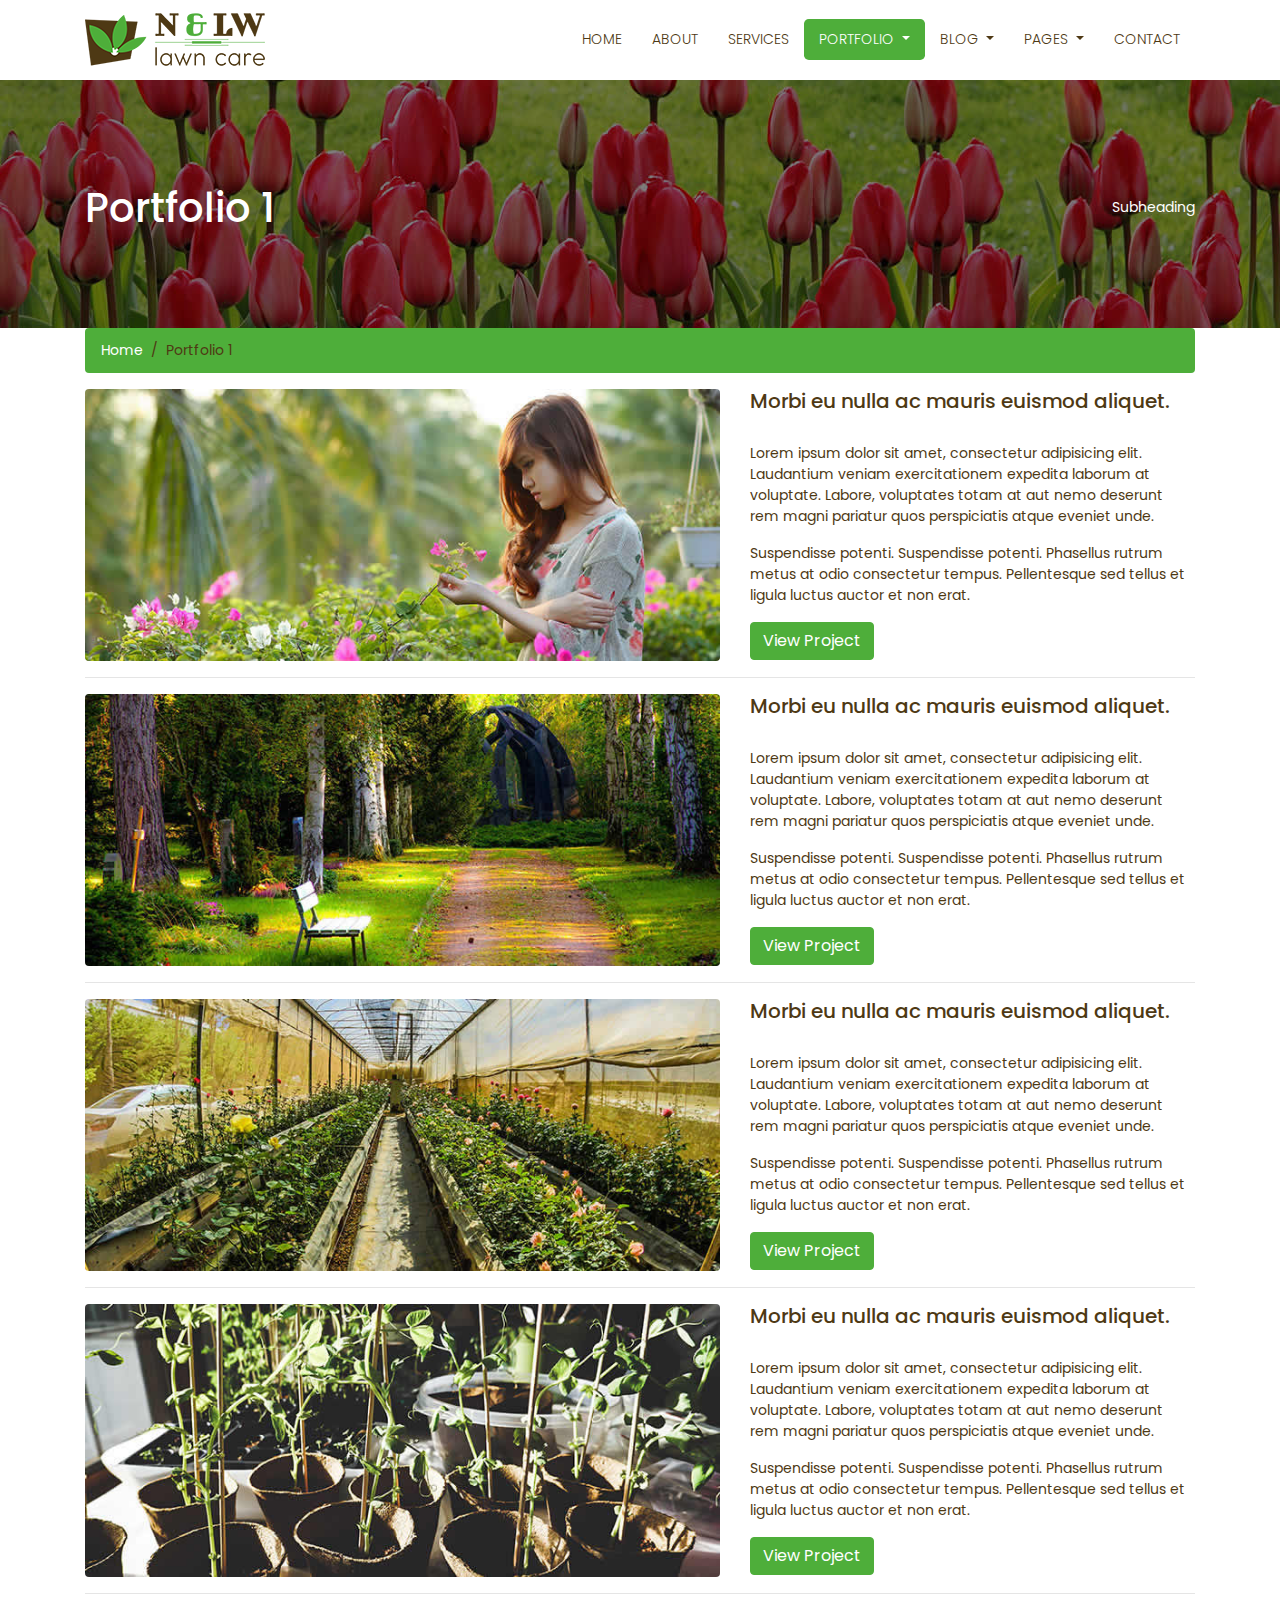
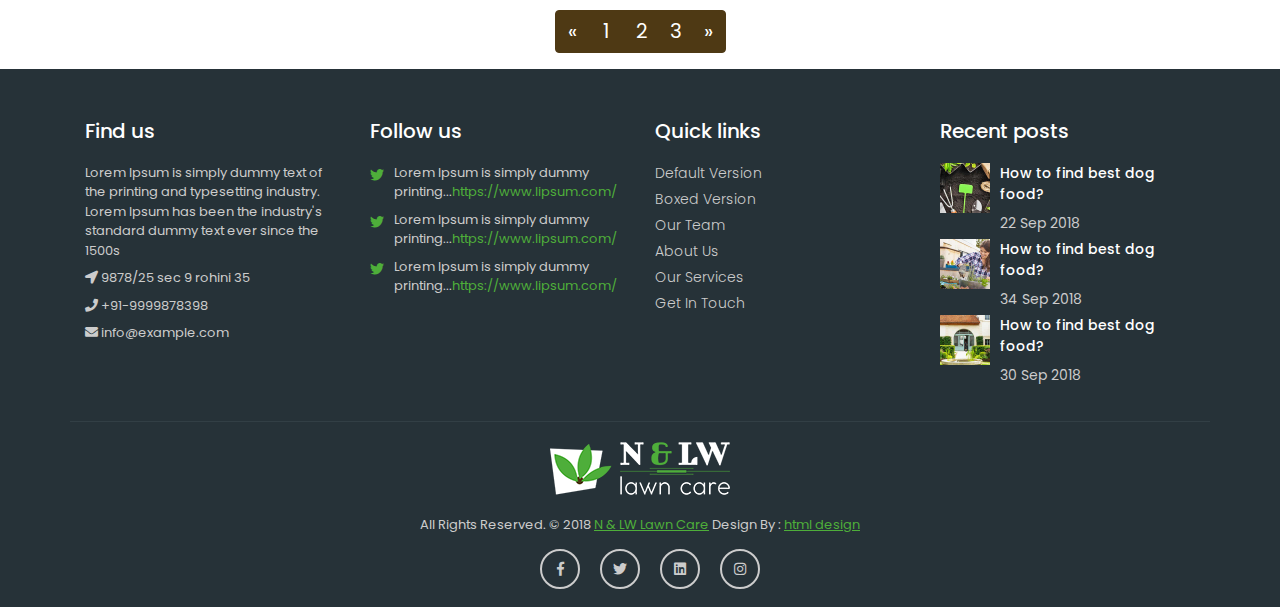
<file: portfolio-1-col.html>
<!DOCTYPE html>
<html lang="en">
<head>
	<meta charset="utf-8">
	<meta name="viewport" content="width=device-width, initial-scale=1, shrink-to-fit=no">
	<meta name="description" content="">
	<meta name="author" content="">
	<title>N & LW Lawn Care - Landscaping Bootstrap4 HTML5 Responsive Template </title>
	<!-- Bootstrap core CSS -->
	<link href="vendor/bootstrap/css/bootstrap.min.css" rel="stylesheet">
	<!-- Fontawesome CSS -->
	<link href="css/all.css" rel="stylesheet">
	<!-- Custom styles for this template -->
	<link href="css/style.css" rel="stylesheet">
</head>

<body>
    <!-- Navigation -->
    <nav class="navbar fixed-top navbar-expand-lg navbar-dark bg-light top-nav fixed-top">
        <div class="container">
            <a class="navbar-brand" href="index.html">
            <img src="images/logo.png" alt="logo" />
            </a>
            <button class="navbar-toggler navbar-toggler-right" type="button" data-toggle="collapse" data-target="#navbarResponsive" aria-controls="navbarResponsive" aria-expanded="false" aria-label="Toggle navigation">
				<span class="fas fa-bars"></span>
            </button>
            <div class="collapse navbar-collapse" id="navbarResponsive">
               <ul class="navbar-nav ml-auto">
                  <li class="nav-item">
                     <a class="nav-link" href="index.html">Home</a>
                  </li>
                  <li class="nav-item">
                     <a class="nav-link" href="about.html">About</a>
                  </li>
                  <li class="nav-item">
                     <a class="nav-link" href="services.html">Services</a>
                  </li>
                  <li class="nav-item dropdown">
                     <a class="nav-link active dropdown-toggle" href="#" id="navbarDropdownPortfolio" data-toggle="dropdown" aria-haspopup="true" aria-expanded="false">
                     Portfolio
                     </a>
                     <div class="dropdown-menu dropdown-menu-right" aria-labelledby="navbarDropdownPortfolio">
                        <a class="dropdown-item" href="portfolio-1-col.html">1 Column Portfolio</a>
                        <a class="dropdown-item" href="portfolio-2-col.html">2 Column Portfolio</a>
                        <a class="dropdown-item" href="portfolio-3-col.html">3 Column Portfolio</a>
                        <a class="dropdown-item" href="portfolio-4-col.html">4 Column Portfolio</a>
                        <a class="dropdown-item" href="portfolio-item.html">Single Portfolio Item</a>
                     </div>
                  </li>
                  <li class="nav-item dropdown">
                     <a class="nav-link dropdown-toggle" href="#" id="navbarDropdownBlog" data-toggle="dropdown" aria-haspopup="true" aria-expanded="false">
                     Blog
                     </a>
                     <div class="dropdown-menu dropdown-menu-right" aria-labelledby="navbarDropdownBlog">
                        <a class="dropdown-item" href="blog-home-1.html">Blog Home 1</a>
                        <a class="dropdown-item" href="blog-home-2.html">Blog Home 2</a>
                        <a class="dropdown-item" href="blog-post.html">Blog Post</a>
                     </div>
                  </li>
                  <li class="nav-item dropdown">
                     <a class="nav-link dropdown-toggle" href="#" id="navbarDropdownBlog" data-toggle="dropdown" aria-haspopup="true" aria-expanded="false">
                     Pages
                     </a>
                     <div class="dropdown-menu dropdown-menu-right" aria-labelledby="navbarDropdownBlog">
                        <a class="dropdown-item" href="faq.html">FAQ</a>
                        <a class="dropdown-item" href="404.html">404</a>
                        <a class="dropdown-item" href="pricing.html">Pricing Table</a>
                     </div>
                  </li>
                  <li class="nav-item">
                     <a class="nav-link" href="contact.html">Contact</a>
                  </li>
               </ul>
            </div>
        </div>
    </nav>
	
	<!-- full Title -->
	<div class="full-title">
		<div class="container">
			<!-- Page Heading/Breadcrumbs -->
			<h1 class="mt-4 mb-3">Portfolio 1
				<small>Subheading</small>
			</h1>
		</div>
	</div>

    <!-- Page Content -->
    <div class="container">
		<div class="breadcrumb-main">
			<ol class="breadcrumb">
				<li class="breadcrumb-item">
					<a href="index.html">Home</a>
				</li>
				<li class="breadcrumb-item active">Portfolio 1</li>
			</ol>
		</div>
	<div class="project-inner">
		<!-- Project One -->
		<div class="row">
			<div class="col-md-7">
				<a href="#">
					<img class="img-fluid rounded mb-3 mb-md-0" src="images/portfolio-big-01.jpg" alt="" />
				</a>
			</div>
			<div class="col-md-5">
				<h3>Morbi eu nulla ac mauris euismod aliquet.</h3>
				<p>Lorem ipsum dolor sit amet, consectetur adipisicing elit. Laudantium veniam exercitationem expedita laborum at voluptate. Labore, voluptates totam at aut nemo deserunt rem magni pariatur quos perspiciatis atque eveniet unde.</p>
				<p>Suspendisse potenti. Suspendisse potenti. Phasellus rutrum metus at odio consectetur tempus. Pellentesque sed tellus et ligula luctus auctor et non erat.</p>
				<a class="btn btn-primary" href="#">View Project
					<span class="glyphicon glyphicon-chevron-right"></span>
				</a>
			</div>
		</div>
		<!-- /.row -->
	</div>
    <hr>
	<div class="project-inner">
		<!-- Project Two -->
		<div class="row">
			<div class="col-md-7">
			  <a href="#">
				<img class="img-fluid rounded mb-3 mb-md-0" src="images/portfolio-big-02.jpg" alt="" />
			  </a>
			</div>
			<div class="col-md-5">
			  <h3>Morbi eu nulla ac mauris euismod aliquet.</h3>
			  <p>Lorem ipsum dolor sit amet, consectetur adipisicing elit. Laudantium veniam exercitationem expedita laborum at voluptate. Labore, voluptates totam at aut nemo deserunt rem magni pariatur quos perspiciatis atque eveniet unde.</p>
			  <p>Suspendisse potenti. Suspendisse potenti. Phasellus rutrum metus at odio consectetur tempus. Pellentesque sed tellus et ligula luctus auctor et non erat.</p>
			  <a class="btn btn-primary" href="#">View Project
				<span class="glyphicon glyphicon-chevron-right"></span>
			  </a>
			</div>
		</div>
		<!-- /.row -->
	</div>
    <hr>
	<div class="project-inner">
		<!-- Project Three -->
		<div class="row">
			<div class="col-md-7">
				<a href="#">
					<img class="img-fluid rounded mb-3 mb-md-0" src="images/portfolio-big-03.jpg" alt="" />
				</a>
			</div>
			<div class="col-md-5">
				<h3>Morbi eu nulla ac mauris euismod aliquet.</h3>
				<p>Lorem ipsum dolor sit amet, consectetur adipisicing elit. Laudantium veniam exercitationem expedita laborum at voluptate. Labore, voluptates totam at aut nemo deserunt rem magni pariatur quos perspiciatis atque eveniet unde.</p>
				<p>Suspendisse potenti. Suspendisse potenti. Phasellus rutrum metus at odio consectetur tempus. Pellentesque sed tellus et ligula luctus auctor et non erat.</p>
				<a class="btn btn-primary" href="#">View Project
					<span class="glyphicon glyphicon-chevron-right"></span>
				</a>
			</div>
		</div>
		<!-- /.row -->
	</div>
    <hr>

    <!-- Project Four -->
	<div class="project-inner">
		<div class="row">		
			<div class="col-md-7">
				<a href="#">
					<img class="img-fluid rounded mb-3 mb-md-0" src="images/portfolio-big-04.jpg" alt="" />
				</a>
			</div>
			<div class="col-md-5">
				<h3>Morbi eu nulla ac mauris euismod aliquet.</h3>
				<p>Lorem ipsum dolor sit amet, consectetur adipisicing elit. Laudantium veniam exercitationem expedita laborum at voluptate. Labore, voluptates totam at aut nemo deserunt rem magni pariatur quos perspiciatis atque eveniet unde.</p>
				<p>Suspendisse potenti. Suspendisse potenti. Phasellus rutrum metus at odio consectetur tempus. Pellentesque sed tellus et ligula luctus auctor et non erat.</p>
				<a class="btn btn-primary" href="#">View Project
					<span class="glyphicon glyphicon-chevron-right"></span>
				</a>
			</div>
		</div>
		<!-- /.row -->
	</div>
	
		<hr>

		<div class="pagination_bar">
			<!-- Pagination -->
			<ul class="pagination justify-content-center">
				<li class="page-item">
				  <a class="page-link" href="#" aria-label="Previous">
					<span aria-hidden="true">&laquo;</span>
					<span class="sr-only">Previous</span>
				  </a>
				</li>
				<li class="page-item">
				  <a class="page-link" href="#">1</a>
				</li>
				<li class="page-item">
				  <a class="page-link" href="#">2</a>
				</li>
				<li class="page-item">
				  <a class="page-link" href="#">3</a>
				</li>
				<li class="page-item">
				  <a class="page-link" href="#" aria-label="Next">
					<span aria-hidden="true">&raquo;</span>
					<span class="sr-only">Next</span>
				  </a>
				</li>
			</ul>
		</div>
    </div>
    <!-- /.container -->

    <!--footer starts from here-->
    <footer class="footer">
        <div class="container bottom_border">
            <div class="row">
               <div class="col-lg-3 col-md-6 col-sm-6 col">
					<h5 class="headin5_amrc col_white_amrc pt2">Find us</h5>
					<!--headin5_amrc-->
					<p class="mb10">Lorem Ipsum is simply dummy text of the printing and typesetting industry. Lorem Ipsum has been the industry's standard dummy text ever since the 1500s</p>
					<p><i class="fa fa-location-arrow"></i> 9878/25 sec 9 rohini 35 </p>
					<p><i class="fa fa-phone"></i> +91-9999878398 </p>
					<p><i class="fa fa fa-envelope"></i> info@example.com </p>
               </div>
               <div class="col-lg-3 col-md-6 col-sm-6 col">
					<h5 class="headin5_amrc col_white_amrc pt2">Follow us</h5>
					<!--headin5_amrc ends here-->
					<ul class="footer_ul2_amrc">
						<li>
							<a href="#"><i class="fab fa-twitter fleft padding-right"></i> </a>
							<p>Lorem Ipsum is simply dummy printing...<a href="#">https://www.lipsum.com/</a></p>
						</li>
						<li>
							<a href="#"><i class="fab fa-twitter fleft padding-right"></i> </a>
							<p>Lorem Ipsum is simply dummy printing...<a href="#">https://www.lipsum.com/</a></p>
						</li>
						<li>
							<a href="#"><i class="fab fa-twitter fleft padding-right"></i> </a>
							<p>Lorem Ipsum is simply dummy printing...<a href="#">https://www.lipsum.com/</a></p>
						</li>
					</ul>
					<!--footer_ul2_amrc ends here-->
				</div>
				<div class="col-lg-3 col-md-6 col-sm-6">
					<h5 class="headin5_amrc col_white_amrc pt2">Quick links</h5>
					<!--headin5_amrc-->
					<ul class="footer_ul_amrc">
						<li><a href="#">Default Version</a></li>
						<li><a href="#">Boxed Version</a></li>
						<li><a href="#">Our Team </a></li>
						<li><a href="#">About Us</a></li>
						<li><a href="#">Our Services</a></li>
						<li><a href="#">Get In Touch</a></li>
					</ul>
					<!--footer_ul_amrc ends here-->
				</div>
				<div class="col-lg-3 col-md-6 col-sm-6 ">
					<h5 class="headin5_amrc col_white_amrc pt2">Recent posts</h5>
					<!--headin5_amrc-->
					<ul class="footer_ul_amrc">
						<li class="media">
							<div class="media-left">
								<img class="img-fluid" src="images/post-img-01.jpg" alt="" />
							</div>
							<div class="media-body">
								<p>How to find best dog food?</p>
								<span>22 Sep 2018</span>
							</div>
						</li>
						<li class="media">
							<div class="media-left">
								<img class="img-fluid" src="images/post-img-02.jpg" alt="" />
							</div>
							<div class="media-body">
								<p>How to find best dog food?</p>
								<span>34 Sep 2018</span>
							</div>
						</li>
						<li class="media">
							<div class="media-left">
								<img class="img-fluid" src="images/post-img-03.jpg" alt="" />
							</div>
							<div class="media-body">
								<p>How to find best dog food?</p>
								<span>30 Sep 2018</span>
							</div>
						</li>
					</ul>
					<!--footer_ul_amrc ends here-->
				</div>
			</div>
		</div>
        <div class="container">
            <div class="footer-logo">
				<a href="#"><img src="images/footer-logo.png" alt="" /></a>
			</div>
            <!--foote_bottom_ul_amrc ends here-->
            <p class="copyright text-center">All Rights Reserved. &copy; 2018 <a href="#">N & LW Lawn Care</a> Design By : 
				<a href="https://html.design/">html design</a>
            </p>
            <ul class="social_footer_ul">
				<li><a href="#"><i class="fab fa-facebook-f"></i></a></li>
				<li><a href="#"><i class="fab fa-twitter"></i></a></li>
				<li><a href="#"><i class="fab fa-linkedin"></i></a></li>
				<li><a href="#"><i class="fab fa-instagram"></i></a></li>
            </ul>
            <!--social_footer_ul ends here-->
        </div>
    </footer>

<!-- Bootstrap core JavaScript -->
<script src="vendor/jquery/jquery.min.js"></script>
<script src="vendor/bootstrap/js/bootstrap.bundle.min.js"></script>
</body>
</html>
</file>
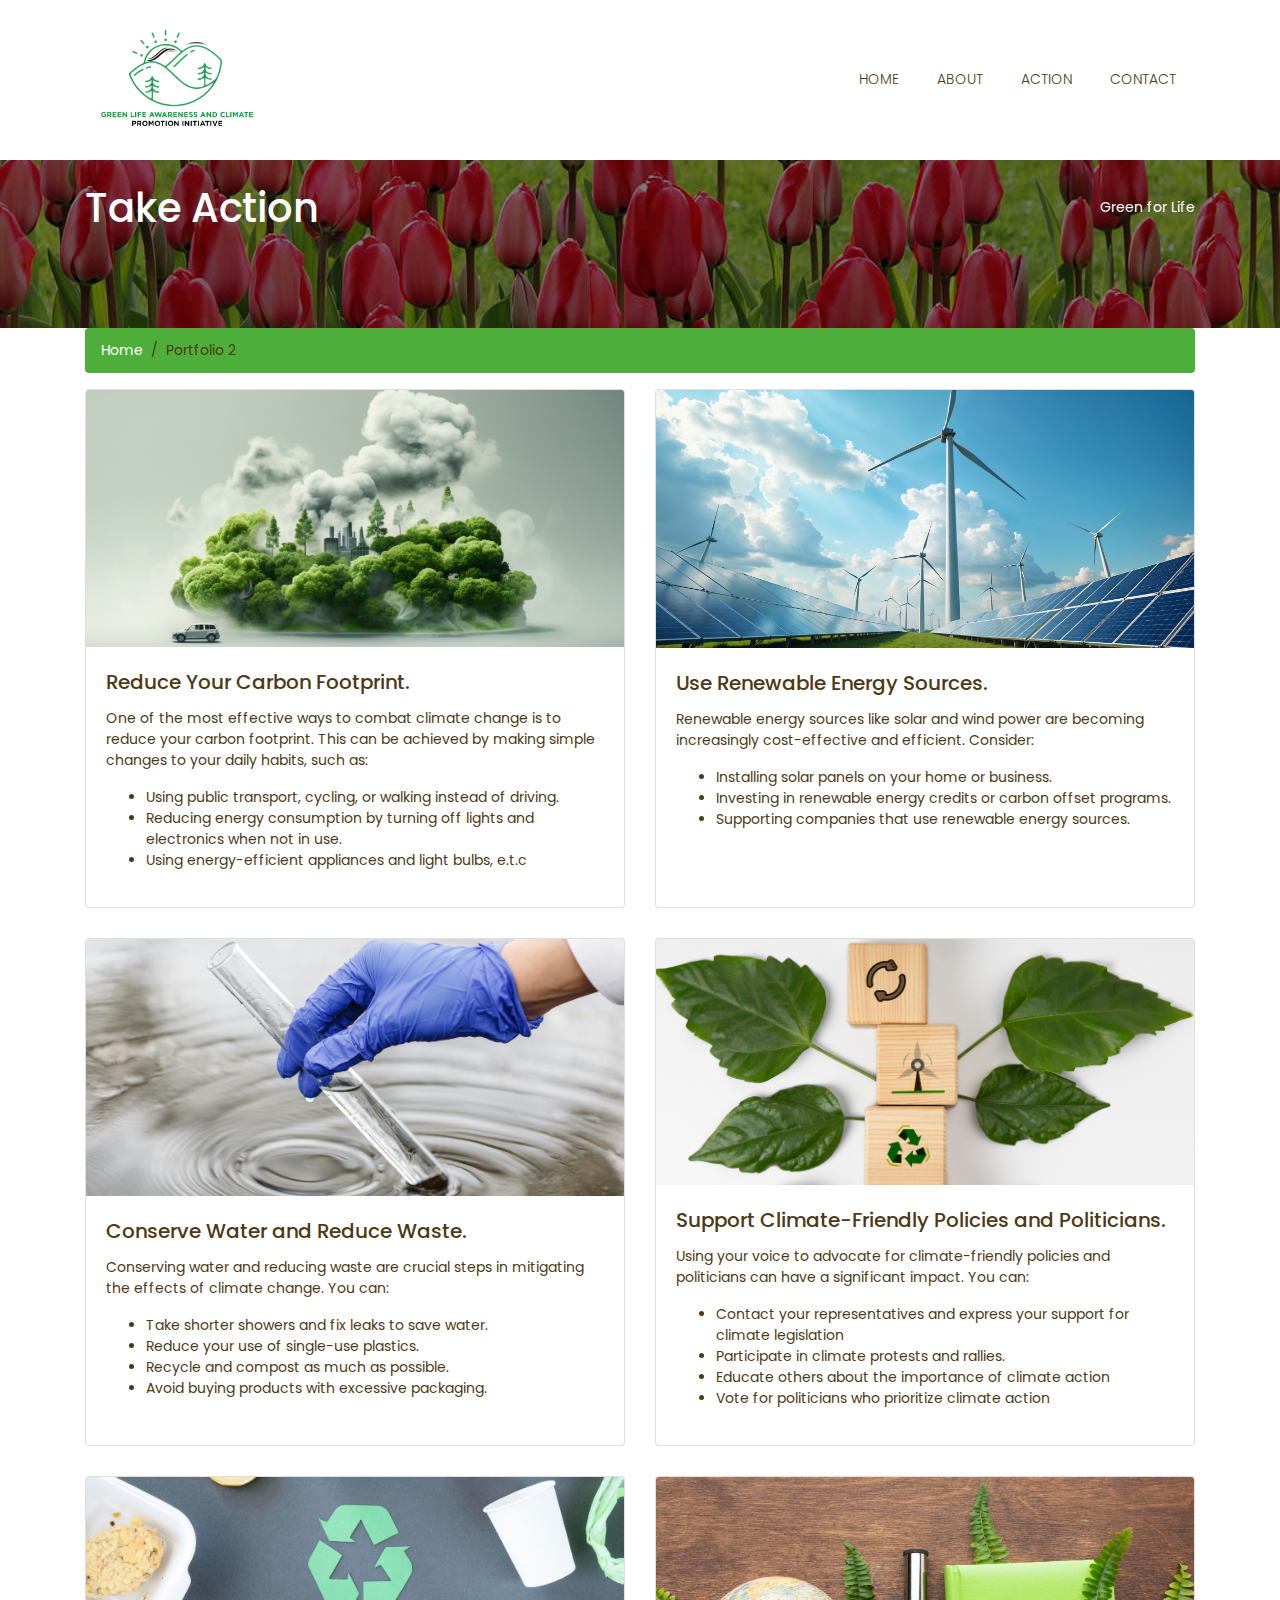
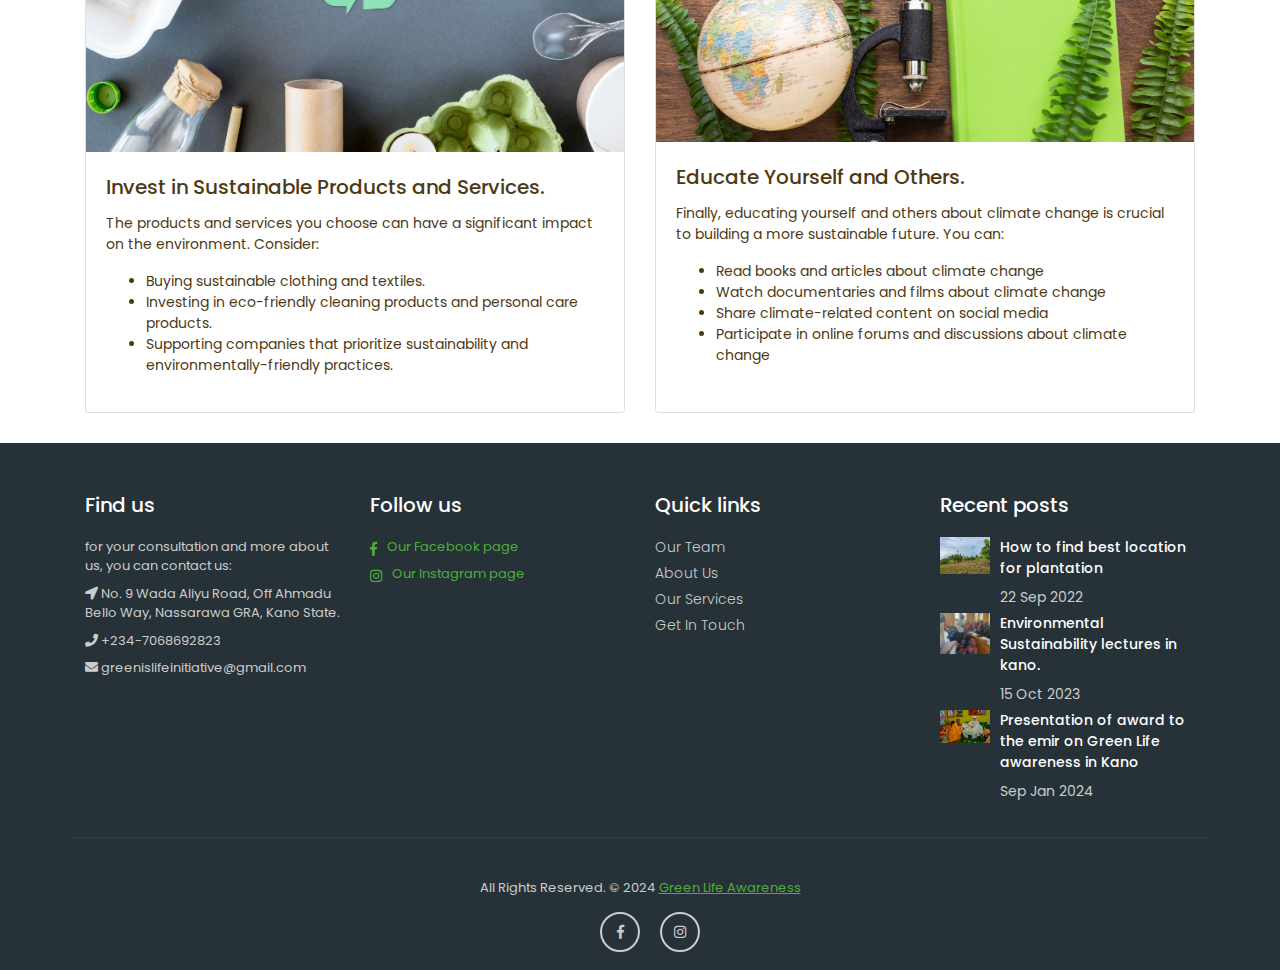
<file: portfolio-2-col.html>
<!DOCTYPE html>
<html lang="en">
<head>
	<meta charset="utf-8">
	<meta name="viewport" content="width=device-width, initial-scale=1, shrink-to-fit=no">
	<meta name="description" content="">
	<meta name="author" content="">
	<title>Green Life awareness and climate promotion initiative</title>
	<!-- Bootstrap core CSS -->
	<link href="vendor/bootstrap/css/bootstrap.min.css" rel="stylesheet">
	<!-- Fontawesome CSS -->
	<link href="css/all.css" rel="stylesheet">
	<!-- Custom styles for this template -->
	<link href="css/style.css" rel="stylesheet">
</head>
<body>
    <!-- Navigation -->
    <nav class="navbar fixed-top navbar-expand-lg navbar-dark bg-light top-nav fixed-top">
        <div class="container">
            <a class="navbar-brand" href="index.html">
            <img src="images/new1.jpg" class="w-25 p-3" alt="logo" />
            </a>
            <button class="navbar-toggler navbar-toggler-right" type="button" data-toggle="collapse" data-target="#navbarResponsive" aria-controls="navbarResponsive" aria-expanded="false" aria-label="Toggle navigation">
				<span class="fas fa-bars"></span>
            </button>
            <div class="collapse navbar-collapse" id="navbarResponsive">
               <ul class="navbar-nav ml-auto">
                  <li class="nav-item mx-1 my-2 my-md-0">
                     <a class="nav-link" href="index.html">Home</a>
                  </li>
                  <li class="nav-item mx-1 my-2 my-md-0">
                     <a class="nav-link" href="about.html">About</a>
                  </li>
                  
                  <li class="nav-item mx-1 my-2 my-md-0">
                     <a class="nav-link" href="portfolio-2-col.html">Action</a>
                  </li>
                  <!-- <li class="nav-item dropdown mx-1 my-2 my-md-0">
                     <a class="nav-link active dropdown-toggle" href="#" id="navbarDropdownPortfolio" data-toggle="dropdown" aria-haspopup="true" aria-expanded="false">
                     Portfolio
                     </a>
                     <div class="dropdown-menu dropdown-menu-right" aria-labelledby="navbarDropdownPortfolio">
                        <a class="dropdown-item" href="portfolio-1-col.html">1 Column Portfolio</a>
                        <a class="dropdown-item" href="portfolio-2-col.html">Take Action</a>
                        <a class="dropdown-item" href="portfolio-3-col.html">3 Column Portfolio</a>
                        <a class="dropdown-item" href="portfolio-4-col.html">4 Column Portfolio</a>
                        <a class="dropdown-item" href="portfolio-item.html">Single Portfolio Item</a>
                     </div>
                  </li> -->
                  <!-- <li class="nav-item dropdown">
                     <a class="nav-link dropdown-toggle" href="#" id="navbarDropdownBlog" data-toggle="dropdown" aria-haspopup="true" aria-expanded="false">
                     Blog
                     </a>
                     <div class="dropdown-menu dropdown-menu-right" aria-labelledby="navbarDropdownBlog">
                        <a class="dropdown-item" href="blog-home-1.html">Blog Home 1</a>
                        <a class="dropdown-item" href="blog-home-2.html">Blog Home 2</a>
                        <a class="dropdown-item" href="blog-post.html">Blog Post</a>
                     </div>
                  </li> -->
                  <!-- <li class="nav-item dropdown">
                     <a class="nav-link dropdown-toggle" href="#" id="navbarDropdownBlog" data-toggle="dropdown" aria-haspopup="true" aria-expanded="false">
                     Pages
                     </a>
                     <div class="dropdown-menu dropdown-menu-right" aria-labelledby="navbarDropdownBlog">
                        <a class="dropdown-item" href="faq.html">FAQ</a>
                        <a class="dropdown-item" href="404.html">404</a>
                        <a class="dropdown-item" href="pricing.html">Pricing Table</a>
                     </div>
                  </li> -->
                  <li class="nav-item mx-1 my-2 my-md-0">
                     <a class="nav-link" href="contact.html">Contact</a>
                  </li>
               </ul>
            </div>
        </div>
    </nav>
	
	<!-- full Title -->
	<div class="full-title">
		<div class="container">
			<!-- Page Heading/Breadcrumbs -->
			<h1 class="mt-4 mb-3">Take Action
				<small>Green for Life</small>
			</h1>
		</div>
	</div>

    <!-- Page Content -->
    <div class="container">
		<div class="breadcrumb-main">
			<ol class="breadcrumb">
				<li class="breadcrumb-item">
					<a href="index.html">Home</a>
				</li>
				<li class="breadcrumb-item active">Portfolio 2</li>
			</ol>
	  </div>

      <div class="row">
        <div class="col-lg-6 portfolio-item">
          <div class="card h-100">
            <a href="#"><img class="card-img-top " src="images/nature.jpg" alt="carbon footprint" /></a>
            <div class="card-body">
              <h4 class="card-title">
                <a href="#">Reduce Your Carbon Footprint.</a>
              </h4>
              <p class="card-text">One of the most effective ways to combat climate change is to reduce your carbon footprint. This can be achieved by making simple changes to your daily habits, such as:
                <ul>
                  <li>Using public transport, cycling, or walking instead of driving.<br></li>
                  <li>Reducing energy consumption by turning off lights and electronics when not in use.</li>
                  <li>Using energy-efficient appliances and light bulbs, e.t.c</li>
                </ul>
                </p>
            </div>
          </div>
        </div>
        <div class="col-lg-6 portfolio-item">
          <div class="card h-100">
            <a href="#"><img class="card-img-top" src="images/renewable.jpg" alt="ecology" /></a>
            <div class="card-body">
              <h4 class="card-title">
                <a href="#">Use Renewable Energy Sources.</a>
              </h4>
              <p class="card-text">Renewable energy sources like solar and wind power are becoming increasingly cost-effective and efficient. Consider:
                <ul>
                  <li>Installing solar panels on your home or business.</li>
                  <li>Investing in renewable energy credits or carbon offset programs.</li>
                  <li>Supporting companies that use renewable energy sources.</li>
                </ul>
              </p>
            </div>
          </div>
        </div>
        <div class="col-lg-6 portfolio-item">
          <div class="card h-100">
            <a href="#"><img class="card-img-top" src="images/water.jpg" alt="water conservation" /></a>
            <div class="card-body">
              <h4 class="card-title">
                <a href="#">Conserve Water and Reduce Waste.</a>
              </h4>
              <p class="card-text">Conserving water and reducing waste are crucial steps in mitigating the effects of climate change. You can:
                <ul>
                  <li>Take shorter showers and fix leaks to save water.</li>
                  <li>Reduce your use of single-use plastics.</li>
                  <li>Recycle and compost as much as possible.</li>
                  <li>Avoid buying products with excessive packaging.</li>
                </ul>
              </p>
            </div>
          </div>
        </div>
        <div class="col-lg-6 portfolio-item">
          <div class="card h-100">
            <a href="#"><img class="card-img-top" src="images/sustainable-development-goals-still.jpg" alt="" /></a>
            <div class="card-body">
              <h4 class="card-title">
                <a href="#">Support Climate-Friendly Policies and Politicians.</a>
              </h4>
              <p class="card-text">Using your voice to advocate for climate-friendly policies and politicians can have a significant impact. You can:
                <ul>
                  <li>Contact your representatives and express your support for climate legislation</li>
                  <li>Participate in climate protests and rallies.</li>
                  <li>Educate others about the importance of climate action</li>
                  <li>Vote for politicians who prioritize climate action</li>
                </ul>
              </p>
            </div>
          </div>
        </div>
        <div class="col-lg-6 portfolio-item">
          <div class="card h-100">
            <a href="#"><img class="card-img-top" src="images/products.jpg" alt="" /></a>
            <div class="card-body">
              <h4 class="card-title">
                <a href="#">Invest in Sustainable Products and Services.</a>
              </h4>
              <p class="card-text">The products and services you choose can have a significant impact on the environment. Consider:
                <ul>
                  <li>Buying sustainable clothing and textiles.</li>
                  <li>Investing in eco-friendly cleaning products and personal care products.</li>
                  <li>Supporting companies that prioritize sustainability and environmentally-friendly practices.</li>
                </ul>
              </p>
            </div>
          </div>
        </div>
        <div class="col-lg-6 portfolio-item">
          <div class="card h-100">
            <a href="#"><img class="card-img-top" src="images/green-education.jpg" alt="" /></a>
            <div class="card-body">
              <h4 class="card-title">
                <a href="#">Educate Yourself and Others.</a>
              </h4>
              <p class="card-text">Finally, educating yourself and others about climate change is crucial to building a more sustainable future. You can:
                <ul>
                  <li>Read books and articles about climate change</li>
                  <li>Watch documentaries and films about climate change</li>
                  <li>Share climate-related content on social media</li>
                  <li>Participate in online forums and discussions about climate change</li>
                </ul>
              </p>
            </div>
          </div>
        </div>
      </div>
      <!-- /.row -->

		<!-- <div class="pagination_bar"> -->
			<!-- Pagination -->
			<!-- <ul class="pagination justify-content-center">
				<li class="page-item">
				  <a class="page-link" href="#" aria-label="Previous">
					<span aria-hidden="true">&laquo;</span>
					<span class="sr-only">Previous</span>
				  </a>
				</li>
				<li class="page-item">
				  <a class="page-link" href="#">1</a>
				</li>
				<li class="page-item">
				  <a class="page-link" href="#">2</a>
				</li>
				<li class="page-item">
				  <a class="page-link" href="#">3</a>
				</li>
				<li class="page-item">
				  <a class="page-link" href="#" aria-label="Next">
					<span aria-hidden="true">&raquo;</span>
					<span class="sr-only">Next</span>
				  </a>
				</li>
			</ul> -->
		<!-- </div> -->
    </div>
    <!-- /.container -->

    <!--footer starts from here-->
    <footer class="footer">
        <div class="container bottom_border">
            <div class="row">
               <div class="col-lg-3 col-md-6 col-sm-6 col">
					<h5 class="headin5_amrc col_white_amrc pt2">Find us</h5>
					<!--headin5_amrc-->
					<p class="mb10">for your consultation and more about us, you can contact us:</p>
					<p><i class="fa fa-location-arrow"></i> No. 9 Wada Aliyu Road, Off Ahmadu Bello Way, Nassarawa GRA, Kano State.</p>
					<p><i class="fa fa-phone"></i> +234-7068692823</p>
					<p><i class="fa fa fa-envelope"></i> greenislifeinitiative@gmail.com </p>
               </div>
               <div class="col-lg-3 col-md-6 col-sm-6 col">
					<h5 class="headin5_amrc col_white_amrc pt2">Follow us</h5>
					<!--headin5_amrc ends here-->
					<ul class="footer_ul2_amrc">
						<li>
							<a href="#"><i class="fab fa-facebook-f fleft padding-right"></i> </a>
							<p><a href="https://www.facebook.com/share/DLqiqBmWkPJSWuSw/?mibextid=LQQJ4d"> Our Facebook page</a></p>
						</li>
						<li>
							<a href="#"><i class="fab fa-instagram fleft padding-right"></i> </a>
							<p><a href="https://www.instagram.com/greenislife_initiative?igsh=MTlwcTFhejd4cTdydw%3D%3D&utm_source=qr"> Our Instagram page</a></p>
						</li>
						<!-- <li>
							<a href="#"><i class="fab fa-twitter fleft padding-right"></i> </a>
							<p>Lorem Ipsum is simply dummy printing...<a href="#">https://www.lipsum.com/</a></p>
						</li> -->
						<!-- <li>
							<a href="#"><i class="fab fa-twitter fleft padding-right"></i> </a>
							<p>Lorem Ipsum is simply dummy printing...<a href="#">https://www.lipsum.com/</a></p>
						</li> -->
						<!-- <li>
							<a href="#"><i class="fab fa-twitter fleft padding-right"></i> </a>
							<p>Lorem Ipsum is simply dummy printing...<a href="#">https://www.lipsum.com/</a></p>
						</li> -->
					</ul>
					<!--footer_ul2_amrc ends here-->
				</div>
				<div class="col-lg-3 col-md-6 col-sm-6">
					<h5 class="headin5_amrc col_white_amrc pt2">Quick links</h5>
					<!--headin5_amrc-->
					<ul class="footer_ul_amrc">
						<!-- <li><a href="#">Default Version</a></li> -->
						<!-- <li><a href="#">Boxed Version</a></li> -->
						<li><a href="about.html#ourteam">Our Team </a></li>
						<li><a href="about.html#aboutus">About Us</a></li>
						<li><a href="index.html#ourservices">Our Services</a></li>
						<li><a href="contact.html">Get In Touch</a></li>
					</ul>
					<!--footer_ul_amrc ends here-->
				</div>
				<div class="col-lg-3 col-md-6 col-sm-6 ">
					<h5 class="headin5_amrc col_white_amrc pt2">Recent posts</h5>
					<!--headin5_amrc-->
					<ul class="footer_ul_amrc">
						<li class="media">
							<div class="media-left">
								<img class="img-fluid" src="images/green1.jpg" alt="" />
							</div>
							<div class="media-body">
								<p> How to find best location for plantation</p>
								<span>22 Sep 2022</span>
							</div>
						</li>
						<li class="media">
							<div class="media-left">
								<img class="img-fluid" src="images/green lectures.jpg" alt="" />
							</div>
							<div class="media-body">
								<p> Environmental Sustainability lectures in kano.</p>
								<span>15 Oct 2023</span>
							</div>
						</li>
						<li class="media">
							<div class="media-left">
								<img class="img-fluid" src="images/award.jpg" alt="" />
							</div>
							<div class="media-body">
								<p> Presentation of award to the emir on Green Life awareness in Kano </p>
								<span>Sep Jan 2024</span>
							</div>
						</li>
					</ul>
					<!--footer_ul_amrc ends here-->
				</div>
			</div>
		</div>
        <div class="container">
            <div class="footer-logo">
				<!-- <a href="#"><img src="images/footer-logo.png" alt="" /></a> -->
			</div>
            <!--foote_bottom_ul_amrc ends here-->
           <p class="copyright text-center">All Rights Reserved. &copy; 2024 <a href="#">Green Life Awareness</a>
                <!-- Design By : <a href="https://html.design/">html design</a> -->
            </p>
            <ul class="social_footer_ul">
				<li><a href="https://www.facebook.com/share/DLqiqBmWkPJSWuSw/?mibextid=LQQJ4d"><i class="fab fa-facebook-f"></i></a></li>
				<!-- <li><a href="#"><i class="fab fa-twitter"></i></a></li> -->
				<!-- <li><a href="#"><i class="bi bi-tiktok"></i></a></li> -->
				<li><a href="https://www.instagram.com/greenislife_initiative?igsh=MTlwcTFhejd4cTdydw%3D%3D&utm_source=qr"><i class="fab fa-instagram"></i></a></li>
            </ul>
            <!--social_footer_ul ends here-->
        </div>
    </footer>

<!-- Bootstrap core JavaScript -->
<script src="vendor/jquery/jquery.min.js"></script>
<script src="vendor/bootstrap/js/bootstrap.bundle.min.js"></script>
</body>
</html>
</file>
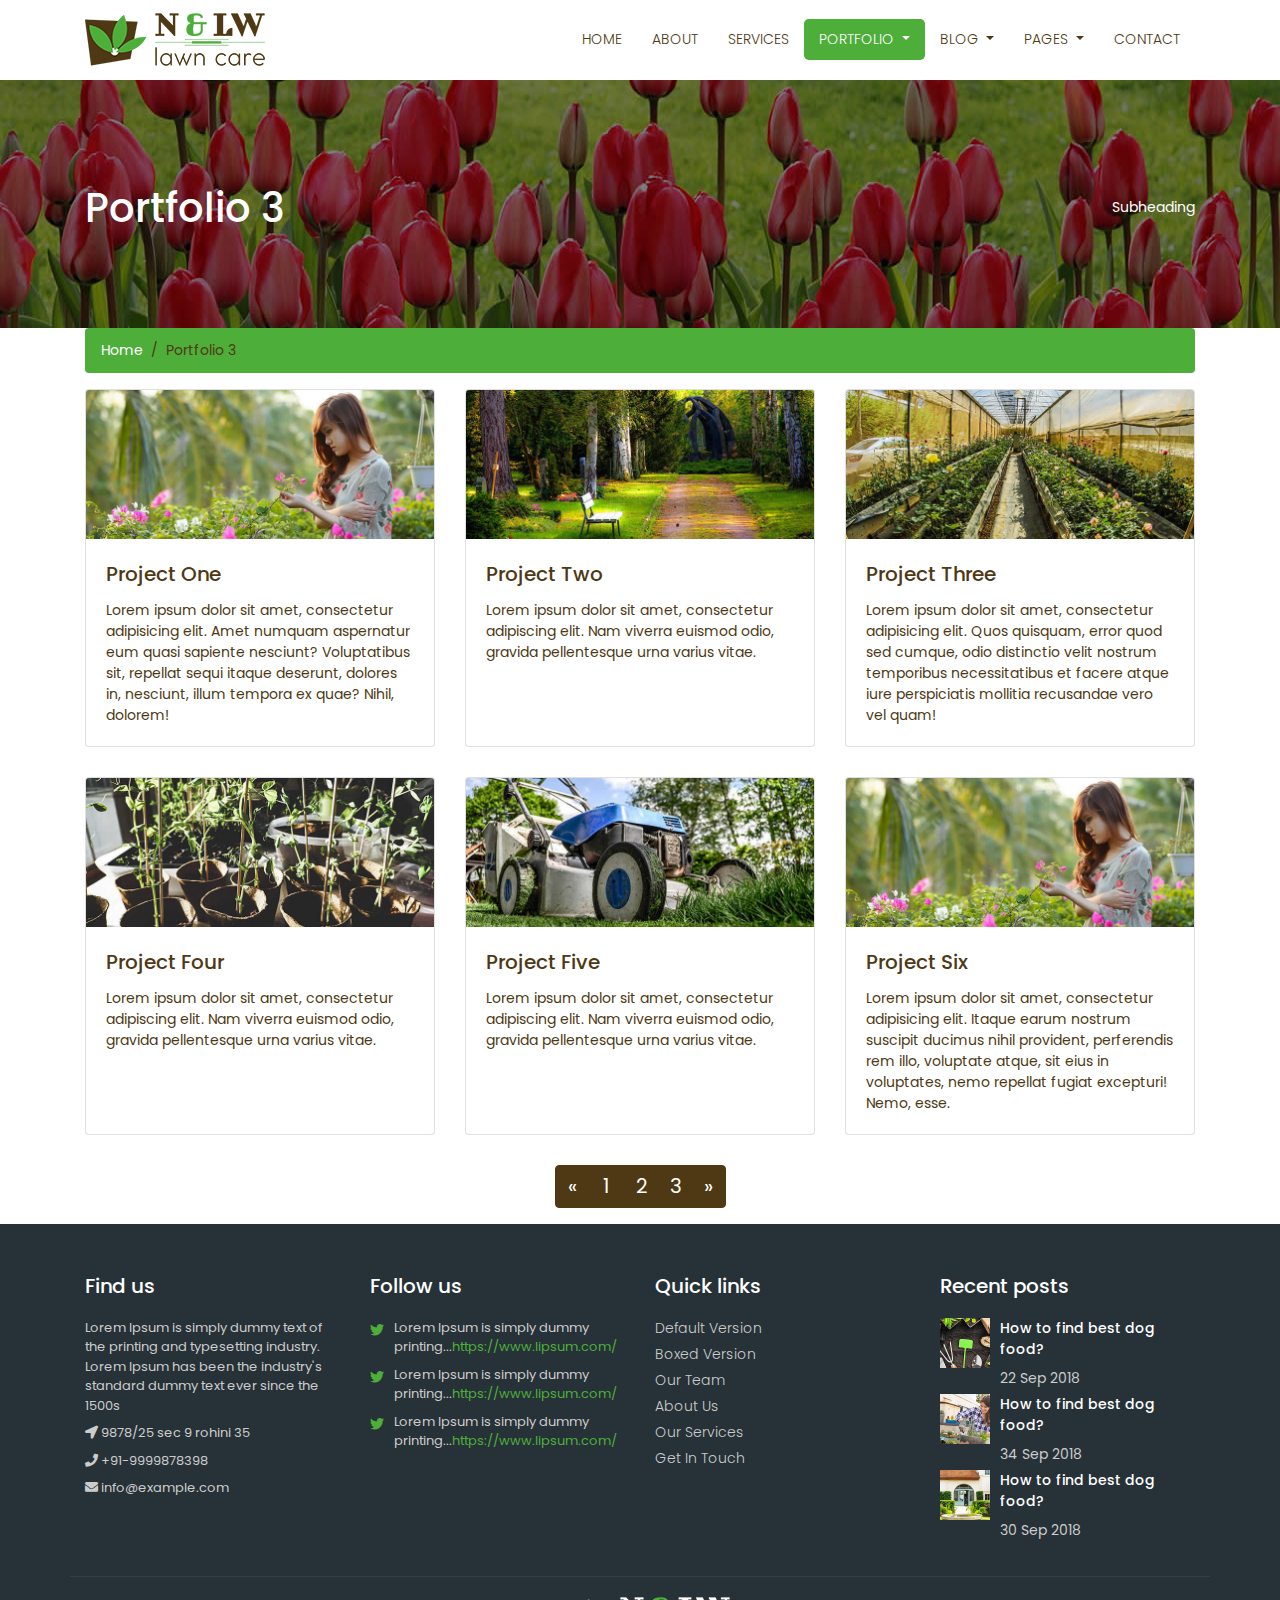
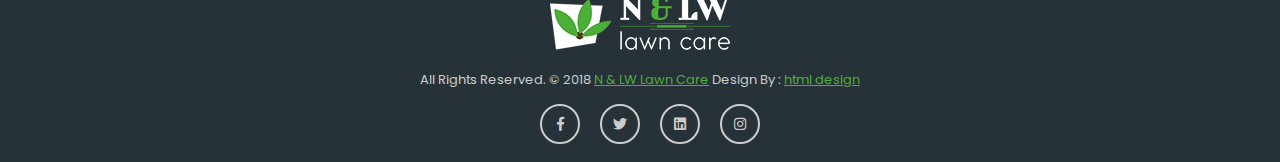
<file: portfolio-3-col.html>
<!DOCTYPE html>
<html lang="en">
<head>
	<meta charset="utf-8">
	<meta name="viewport" content="width=device-width, initial-scale=1, shrink-to-fit=no">
	<meta name="description" content="">
	<meta name="author" content="">
	<title>N & LW Lawn Care - Landscaping Bootstrap4 HTML5 Responsive Template </title>
	<!-- Bootstrap core CSS -->
	<link href="vendor/bootstrap/css/bootstrap.min.css" rel="stylesheet">
	<!-- Fontawesome CSS -->
	<link href="css/all.css" rel="stylesheet">
	<!-- Custom styles for this template -->
	<link href="css/style.css" rel="stylesheet">
</head>
<body>
	<!-- Navigation -->
    <nav class="navbar fixed-top navbar-expand-lg navbar-dark bg-light top-nav fixed-top">
        <div class="container">
            <a class="navbar-brand" href="index.html">
            <img src="images/logo.png" alt="logo" />
            </a>
            <button class="navbar-toggler navbar-toggler-right" type="button" data-toggle="collapse" data-target="#navbarResponsive" aria-controls="navbarResponsive" aria-expanded="false" aria-label="Toggle navigation">
				<span class="fas fa-bars"></span>
            </button>
            <div class="collapse navbar-collapse" id="navbarResponsive">
               <ul class="navbar-nav ml-auto">
                  <li class="nav-item">
                     <a class="nav-link" href="index.html">Home</a>
                  </li>
                  <li class="nav-item">
                     <a class="nav-link" href="about.html">About</a>
                  </li>
                  <li class="nav-item">
                     <a class="nav-link" href="services.html">Services</a>
                  </li>
                  <li class="nav-item dropdown">
                     <a class="nav-link active dropdown-toggle" href="#" id="navbarDropdownPortfolio" data-toggle="dropdown" aria-haspopup="true" aria-expanded="false">
                     Portfolio
                     </a>
                     <div class="dropdown-menu dropdown-menu-right" aria-labelledby="navbarDropdownPortfolio">
                        <a class="dropdown-item" href="portfolio-1-col.html">1 Column Portfolio</a>
                        <a class="dropdown-item" href="portfolio-2-col.html">2 Column Portfolio</a>
                        <a class="dropdown-item" href="portfolio-3-col.html">3 Column Portfolio</a>
                        <a class="dropdown-item" href="portfolio-4-col.html">4 Column Portfolio</a>
                        <a class="dropdown-item" href="portfolio-item.html">Single Portfolio Item</a>
                     </div>
                  </li>
                  <li class="nav-item dropdown">
                     <a class="nav-link dropdown-toggle" href="#" id="navbarDropdownBlog" data-toggle="dropdown" aria-haspopup="true" aria-expanded="false">
                     Blog
                     </a>
                     <div class="dropdown-menu dropdown-menu-right" aria-labelledby="navbarDropdownBlog">
                        <a class="dropdown-item" href="blog-home-1.html">Blog Home 1</a>
                        <a class="dropdown-item" href="blog-home-2.html">Blog Home 2</a>
                        <a class="dropdown-item" href="blog-post.html">Blog Post</a>
                     </div>
                  </li>
                  <li class="nav-item dropdown">
                     <a class="nav-link dropdown-toggle" href="#" id="navbarDropdownBlog" data-toggle="dropdown" aria-haspopup="true" aria-expanded="false">
                     Pages
                     </a>
                     <div class="dropdown-menu dropdown-menu-right" aria-labelledby="navbarDropdownBlog">
                        <a class="dropdown-item" href="faq.html">FAQ</a>
                        <a class="dropdown-item" href="404.html">404</a>
                        <a class="dropdown-item" href="pricing.html">Pricing Table</a>
                     </div>
                  </li>
                  <li class="nav-item">
                     <a class="nav-link" href="contact.html">Contact</a>
                  </li>
               </ul>
            </div>
        </div>
    </nav>
	
	<!-- full Title -->
	<div class="full-title">
		<div class="container">
			<!-- Page Heading/Breadcrumbs -->
			<h1 class="mt-4 mb-3">Portfolio 3
				<small>Subheading</small>
			</h1>
		</div>
	</div>

    <!-- Page Content -->
    <div class="container">
		<div class="breadcrumb-main">
			<ol class="breadcrumb">
				<li class="breadcrumb-item">
					<a href="index.html">Home</a>
				</li>
				<li class="breadcrumb-item active">Portfolio 3</li>
			</ol>
		</div>

      <div class="row">
        <div class="col-lg-4 col-sm-6 portfolio-item">
          <div class="card h-100">
            <a href="#"><img class="card-img-top" src="images/portfolio-big-01.jpg" alt="" /></a>
            <div class="card-body">
              <h4 class="card-title">
                <a href="#">Project One</a>
              </h4>
              <p class="card-text">Lorem ipsum dolor sit amet, consectetur adipisicing elit. Amet numquam aspernatur eum quasi sapiente nesciunt? Voluptatibus sit, repellat sequi itaque deserunt, dolores in, nesciunt, illum tempora ex quae? Nihil, dolorem!</p>
            </div>
          </div>
        </div>
        <div class="col-lg-4 col-sm-6 portfolio-item">
          <div class="card h-100">
            <a href="#"><img class="card-img-top" src="images/portfolio-big-02.jpg" alt="" /></a>
            <div class="card-body">
              <h4 class="card-title">
                <a href="#">Project Two</a>
              </h4>
              <p class="card-text">Lorem ipsum dolor sit amet, consectetur adipiscing elit. Nam viverra euismod odio, gravida pellentesque urna varius vitae.</p>
            </div>
          </div>
        </div>
        <div class="col-lg-4 col-sm-6 portfolio-item">
          <div class="card h-100">
            <a href="#"><img class="card-img-top" src="images/portfolio-big-03.jpg" alt="" /></a>
            <div class="card-body">
              <h4 class="card-title">
                <a href="#">Project Three</a>
              </h4>
              <p class="card-text">Lorem ipsum dolor sit amet, consectetur adipisicing elit. Quos quisquam, error quod sed cumque, odio distinctio velit nostrum temporibus necessitatibus et facere atque iure perspiciatis mollitia recusandae vero vel quam!</p>
            </div>
          </div>
        </div>
        <div class="col-lg-4 col-sm-6 portfolio-item">
          <div class="card h-100">
            <a href="#"><img class="card-img-top" src="images/portfolio-big-04.jpg" alt="" /></a>
            <div class="card-body">
              <h4 class="card-title">
                <a href="#">Project Four</a>
              </h4>
              <p class="card-text">Lorem ipsum dolor sit amet, consectetur adipiscing elit. Nam viverra euismod odio, gravida pellentesque urna varius vitae.</p>
            </div>
          </div>
        </div>
        <div class="col-lg-4 col-sm-6 portfolio-item">
          <div class="card h-100">
            <a href="#"><img class="card-img-top" src="images/portfolio-big-05.jpg" alt="" /></a>
            <div class="card-body">
              <h4 class="card-title">
                <a href="#">Project Five</a>
              </h4>
              <p class="card-text">Lorem ipsum dolor sit amet, consectetur adipiscing elit. Nam viverra euismod odio, gravida pellentesque urna varius vitae.</p>
            </div>
          </div>
        </div>
        <div class="col-lg-4 col-sm-6 portfolio-item">
          <div class="card h-100">
            <a href="#"><img class="card-img-top" src="images/portfolio-big-01.jpg" alt="" /></a>
            <div class="card-body">
              <h4 class="card-title">
                <a href="#">Project Six</a>
              </h4>
              <p class="card-text">Lorem ipsum dolor sit amet, consectetur adipisicing elit. Itaque earum nostrum suscipit ducimus nihil provident, perferendis rem illo, voluptate atque, sit eius in voluptates, nemo repellat fugiat excepturi! Nemo, esse.</p>
            </div>
          </div>
        </div>
      </div>

		<div class="pagination_bar">
			<!-- Pagination -->
			<ul class="pagination justify-content-center">
				<li class="page-item">
				  <a class="page-link" href="#" aria-label="Previous">
					<span aria-hidden="true">&laquo;</span>
					<span class="sr-only">Previous</span>
				  </a>
				</li>
				<li class="page-item">
				  <a class="page-link" href="#">1</a>
				</li>
				<li class="page-item">
				  <a class="page-link" href="#">2</a>
				</li>
				<li class="page-item">
				  <a class="page-link" href="#">3</a>
				</li>
				<li class="page-item">
				  <a class="page-link" href="#" aria-label="Next">
					<span aria-hidden="true">&raquo;</span>
					<span class="sr-only">Next</span>
				  </a>
				</li>
			</ul>
		</div>

    </div>
    <!-- /.container -->

    <!--footer starts from here-->
    <footer class="footer">
        <div class="container bottom_border">
            <div class="row">
               <div class="col-lg-3 col-md-6 col-sm-6 col">
					<h5 class="headin5_amrc col_white_amrc pt2">Find us</h5>
					<!--headin5_amrc-->
					<p class="mb10">Lorem Ipsum is simply dummy text of the printing and typesetting industry. Lorem Ipsum has been the industry's standard dummy text ever since the 1500s</p>
					<p><i class="fa fa-location-arrow"></i> 9878/25 sec 9 rohini 35 </p>
					<p><i class="fa fa-phone"></i> +91-9999878398 </p>
					<p><i class="fa fa fa-envelope"></i> info@example.com </p>
               </div>
               <div class="col-lg-3 col-md-6 col-sm-6 col">
					<h5 class="headin5_amrc col_white_amrc pt2">Follow us</h5>
					<!--headin5_amrc ends here-->
					<ul class="footer_ul2_amrc">
						<li>
							<a href="#"><i class="fab fa-twitter fleft padding-right"></i> </a>
							<p>Lorem Ipsum is simply dummy printing...<a href="#">https://www.lipsum.com/</a></p>
						</li>
						<li>
							<a href="#"><i class="fab fa-twitter fleft padding-right"></i> </a>
							<p>Lorem Ipsum is simply dummy printing...<a href="#">https://www.lipsum.com/</a></p>
						</li>
						<li>
							<a href="#"><i class="fab fa-twitter fleft padding-right"></i> </a>
							<p>Lorem Ipsum is simply dummy printing...<a href="#">https://www.lipsum.com/</a></p>
						</li>
					</ul>
					<!--footer_ul2_amrc ends here-->
				</div>
				<div class="col-lg-3 col-md-6 col-sm-6">
					<h5 class="headin5_amrc col_white_amrc pt2">Quick links</h5>
					<!--headin5_amrc-->
					<ul class="footer_ul_amrc">
						<li><a href="#">Default Version</a></li>
						<li><a href="#">Boxed Version</a></li>
						<li><a href="#">Our Team </a></li>
						<li><a href="#">About Us</a></li>
						<li><a href="#">Our Services</a></li>
						<li><a href="#">Get In Touch</a></li>
					</ul>
					<!--footer_ul_amrc ends here-->
				</div>
				<div class="col-lg-3 col-md-6 col-sm-6 ">
					<h5 class="headin5_amrc col_white_amrc pt2">Recent posts</h5>
					<!--headin5_amrc-->
					<ul class="footer_ul_amrc">
						<li class="media">
							<div class="media-left">
								<img class="img-fluid" src="images/post-img-01.jpg" alt="" />
							</div>
							<div class="media-body">
								<p>How to find best dog food?</p>
								<span>22 Sep 2018</span>
							</div>
						</li>
						<li class="media">
							<div class="media-left">
								<img class="img-fluid" src="images/post-img-02.jpg" alt="" />
							</div>
							<div class="media-body">
								<p>How to find best dog food?</p>
								<span>34 Sep 2018</span>
							</div>
						</li>
						<li class="media">
							<div class="media-left">
								<img class="img-fluid" src="images/post-img-03.jpg" alt="" />
							</div>
							<div class="media-body">
								<p>How to find best dog food?</p>
								<span>30 Sep 2018</span>
							</div>
						</li>
					</ul>
					<!--footer_ul_amrc ends here-->
				</div>
			</div>
		</div>
        <div class="container">
            <div class="footer-logo">
				<a href="#"><img src="images/footer-logo.png" alt="" /></a>
			</div>
            <!--foote_bottom_ul_amrc ends here-->
            <p class="copyright text-center">All Rights Reserved. &copy; 2018 <a href="#">N & LW Lawn Care</a> Design By : 
				<a href="https://html.design/">html design</a>
            </p>
            <ul class="social_footer_ul">
				<li><a href="#"><i class="fab fa-facebook-f"></i></a></li>
				<li><a href="#"><i class="fab fa-twitter"></i></a></li>
				<li><a href="#"><i class="fab fa-linkedin"></i></a></li>
				<li><a href="#"><i class="fab fa-instagram"></i></a></li>
            </ul>
            <!--social_footer_ul ends here-->
        </div>
    </footer>

<!-- Bootstrap core JavaScript -->
<script src="vendor/jquery/jquery.min.js"></script>
<script src="vendor/bootstrap/js/bootstrap.bundle.min.js"></script>
</body>
</html>
</file>
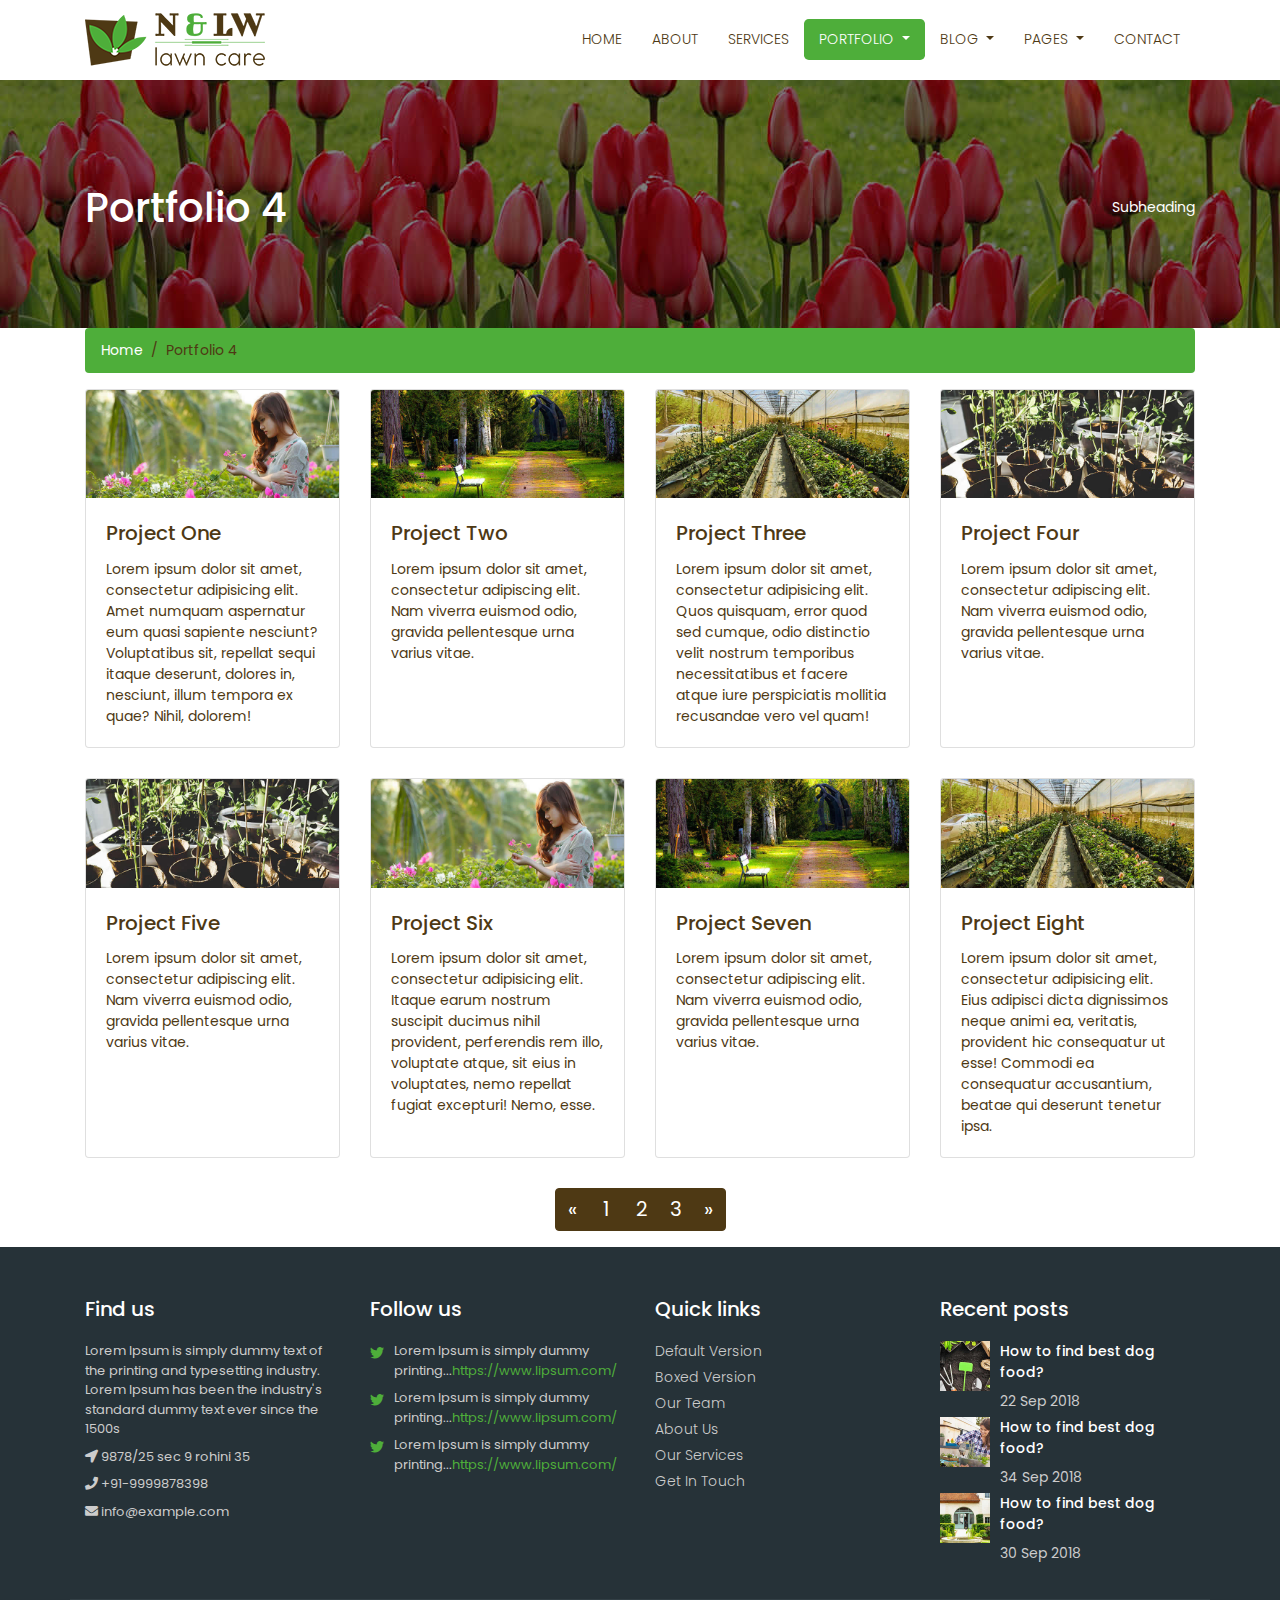
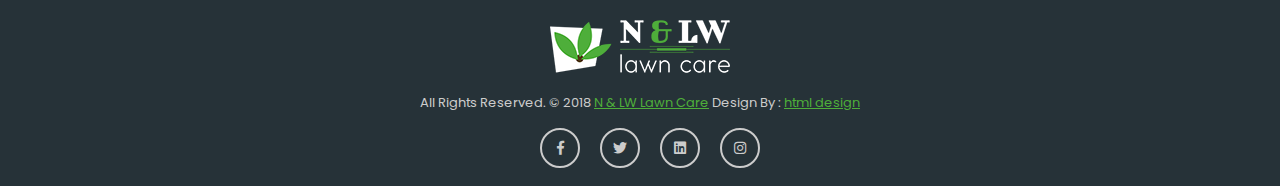
<file: portfolio-4-col.html>
<!DOCTYPE html>
<html lang="en">
<head>
	<meta charset="utf-8">
	<meta name="viewport" content="width=device-width, initial-scale=1, shrink-to-fit=no">
	<meta name="description" content="">
	<meta name="author" content="">
	<title>N & LW Lawn Care - Landscaping Bootstrap4 HTML5 Responsive Template </title>
	<!-- Bootstrap core CSS -->
	<link href="vendor/bootstrap/css/bootstrap.min.css" rel="stylesheet">
	<!-- Fontawesome CSS -->
	<link href="css/all.css" rel="stylesheet">
	<!-- Custom styles for this template -->
	<link href="css/style.css" rel="stylesheet">
</head>
<body>
    <!-- Navigation -->
    <nav class="navbar fixed-top navbar-expand-lg navbar-dark bg-light top-nav fixed-top">
        <div class="container">
            <a class="navbar-brand" href="index.html">
            <img src="images/logo.png" alt="logo" />
            </a>
            <button class="navbar-toggler navbar-toggler-right" type="button" data-toggle="collapse" data-target="#navbarResponsive" aria-controls="navbarResponsive" aria-expanded="false" aria-label="Toggle navigation">
				<span class="fas fa-bars"></span>
            </button>
            <div class="collapse navbar-collapse" id="navbarResponsive">
               <ul class="navbar-nav ml-auto">
                  <li class="nav-item">
                     <a class="nav-link" href="index.html">Home</a>
                  </li>
                  <li class="nav-item">
                     <a class="nav-link" href="about.html">About</a>
                  </li>
                  <li class="nav-item">
                     <a class="nav-link" href="services.html">Services</a>
                  </li>
                  <li class="nav-item dropdown">
                     <a class="nav-link active dropdown-toggle" href="#" id="navbarDropdownPortfolio" data-toggle="dropdown" aria-haspopup="true" aria-expanded="false">
                     Portfolio
                     </a>
                     <div class="dropdown-menu dropdown-menu-right" aria-labelledby="navbarDropdownPortfolio">
                        <a class="dropdown-item" href="portfolio-1-col.html">1 Column Portfolio</a>
                        <a class="dropdown-item" href="portfolio-2-col.html">2 Column Portfolio</a>
                        <a class="dropdown-item" href="portfolio-3-col.html">3 Column Portfolio</a>
                        <a class="dropdown-item" href="portfolio-4-col.html">4 Column Portfolio</a>
                        <a class="dropdown-item" href="portfolio-item.html">Single Portfolio Item</a>
                     </div>
                  </li>
                  <li class="nav-item dropdown">
                     <a class="nav-link dropdown-toggle" href="#" id="navbarDropdownBlog" data-toggle="dropdown" aria-haspopup="true" aria-expanded="false">
                     Blog
                     </a>
                     <div class="dropdown-menu dropdown-menu-right" aria-labelledby="navbarDropdownBlog">
                        <a class="dropdown-item" href="blog-home-1.html">Blog Home 1</a>
                        <a class="dropdown-item" href="blog-home-2.html">Blog Home 2</a>
                        <a class="dropdown-item" href="blog-post.html">Blog Post</a>
                     </div>
                  </li>
                  <li class="nav-item dropdown">
                     <a class="nav-link dropdown-toggle" href="#" id="navbarDropdownBlog" data-toggle="dropdown" aria-haspopup="true" aria-expanded="false">
                     Pages
                     </a>
                     <div class="dropdown-menu dropdown-menu-right" aria-labelledby="navbarDropdownBlog">
                        <a class="dropdown-item" href="faq.html">FAQ</a>
                        <a class="dropdown-item" href="404.html">404</a>
                        <a class="dropdown-item" href="pricing.html">Pricing Table</a>
                     </div>
                  </li>
                  <li class="nav-item">
                     <a class="nav-link" href="contact.html">Contact</a>
                  </li>
               </ul>
            </div>
        </div>
    </nav>
	
	<!-- full Title -->
	<div class="full-title">
		<div class="container">
			<!-- Page Heading/Breadcrumbs -->
			<h1 class="mt-4 mb-3">Portfolio 4
				<small>Subheading</small>
			</h1>
		</div>
	</div>

    <!-- Page Content -->
    <div class="container">
		<div class="breadcrumb-main">
			<ol class="breadcrumb">
				<li class="breadcrumb-item">
					<a href="index.html">Home</a>
				</li>
				<li class="breadcrumb-item active">Portfolio 4</li>
			</ol>
		</div>

      <div class="row">
        <div class="col-lg-3 col-md-4 col-sm-6 portfolio-item">
          <div class="card h-100">
            <a href="#"><img class="card-img-top" src="images/portfolio-big-01.jpg" alt="" /></a>
            <div class="card-body">
              <h4 class="card-title">
                <a href="#">Project One</a>
              </h4>
              <p class="card-text">Lorem ipsum dolor sit amet, consectetur adipisicing elit. Amet numquam aspernatur eum quasi sapiente nesciunt? Voluptatibus sit, repellat sequi itaque deserunt, dolores in, nesciunt, illum tempora ex quae? Nihil, dolorem!</p>
            </div>
          </div>
        </div>
        <div class="col-lg-3 col-md-4 col-sm-6 portfolio-item">
          <div class="card h-100">
            <a href="#"><img class="card-img-top" src="images/portfolio-big-02.jpg" alt="" /></a>
            <div class="card-body">
              <h4 class="card-title">
                <a href="#">Project Two</a>
              </h4>
              <p class="card-text">Lorem ipsum dolor sit amet, consectetur adipiscing elit. Nam viverra euismod odio, gravida pellentesque urna varius vitae.</p>
            </div>
          </div>
        </div>
        <div class="col-lg-3 col-md-4 col-sm-6 portfolio-item">
          <div class="card h-100">
            <a href="#"><img class="card-img-top" src="images/portfolio-big-03.jpg" alt="" /></a>
            <div class="card-body">
              <h4 class="card-title">
                <a href="#">Project Three</a>
              </h4>
              <p class="card-text">Lorem ipsum dolor sit amet, consectetur adipisicing elit. Quos quisquam, error quod sed cumque, odio distinctio velit nostrum temporibus necessitatibus et facere atque iure perspiciatis mollitia recusandae vero vel quam!</p>
            </div>
          </div>
        </div>
        <div class="col-lg-3 col-md-4 col-sm-6 portfolio-item">
          <div class="card h-100">
            <a href="#"><img class="card-img-top" src="images/portfolio-big-04.jpg" alt="" /></a>
            <div class="card-body">
              <h4 class="card-title">
                <a href="#">Project Four</a>
              </h4>
              <p class="card-text">Lorem ipsum dolor sit amet, consectetur adipiscing elit. Nam viverra euismod odio, gravida pellentesque urna varius vitae.</p>
            </div>
          </div>
        </div>
        <div class="col-lg-3 col-md-4 col-sm-6 portfolio-item">
          <div class="card h-100">
            <a href="#"><img class="card-img-top" src="images/portfolio-big-04.jpg" alt="" /></a>
            <div class="card-body">
              <h4 class="card-title">
                <a href="#">Project Five</a>
              </h4>
              <p class="card-text">Lorem ipsum dolor sit amet, consectetur adipiscing elit. Nam viverra euismod odio, gravida pellentesque urna varius vitae.</p>
            </div>
          </div>
        </div>
        <div class="col-lg-3 col-md-4 col-sm-6 portfolio-item">
          <div class="card h-100">
            <a href="#"><img class="card-img-top" src="images/portfolio-big-01.jpg" alt="" /></a>
            <div class="card-body">
              <h4 class="card-title">
                <a href="#">Project Six</a>
              </h4>
              <p class="card-text">Lorem ipsum dolor sit amet, consectetur adipisicing elit. Itaque earum nostrum suscipit ducimus nihil provident, perferendis rem illo, voluptate atque, sit eius in voluptates, nemo repellat fugiat excepturi! Nemo, esse.</p>
            </div>
          </div>
        </div>
        <div class="col-lg-3 col-md-4 col-sm-6 portfolio-item">
          <div class="card h-100">
            <a href="#"><img class="card-img-top" src="images/portfolio-big-02.jpg" alt="" /></a>
            <div class="card-body">
              <h4 class="card-title">
                <a href="#">Project Seven</a>
              </h4>
              <p class="card-text">Lorem ipsum dolor sit amet, consectetur adipiscing elit. Nam viverra euismod odio, gravida pellentesque urna varius vitae.</p>
            </div>
          </div>
        </div>
        <div class="col-lg-3 col-md-4 col-sm-6 portfolio-item">
          <div class="card h-100">
            <a href="#"><img class="card-img-top" src="images/portfolio-big-03.jpg" alt=""></a>
            <div class="card-body">
              <h4 class="card-title">
                <a href="#">Project Eight</a>
              </h4>
              <p class="card-text">Lorem ipsum dolor sit amet, consectetur adipisicing elit. Eius adipisci dicta dignissimos neque animi ea, veritatis, provident hic consequatur ut esse! Commodi ea consequatur accusantium, beatae qui deserunt tenetur ipsa.</p>
            </div>
          </div>
        </div>
      </div>
	  
		<div class="pagination_bar">
			<!-- Pagination -->
			<ul class="pagination justify-content-center">
				<li class="page-item">
				  <a class="page-link" href="#" aria-label="Previous">
					<span aria-hidden="true">&laquo;</span>
					<span class="sr-only">Previous</span>
				  </a>
				</li>
				<li class="page-item">
				  <a class="page-link" href="#">1</a>
				</li>
				<li class="page-item">
				  <a class="page-link" href="#">2</a>
				</li>
				<li class="page-item">
				  <a class="page-link" href="#">3</a>
				</li>
				<li class="page-item">
				  <a class="page-link" href="#" aria-label="Next">
					<span aria-hidden="true">&raquo;</span>
					<span class="sr-only">Next</span>
				  </a>
				</li>
			</ul>
		</div>

    </div>
    <!-- /.container -->

    <!--footer starts from here-->
    <footer class="footer">
        <div class="container bottom_border">
            <div class="row">
               <div class="col-lg-3 col-md-6 col-sm-6 col">
					<h5 class="headin5_amrc col_white_amrc pt2">Find us</h5>
					<!--headin5_amrc-->
					<p class="mb10">Lorem Ipsum is simply dummy text of the printing and typesetting industry. Lorem Ipsum has been the industry's standard dummy text ever since the 1500s</p>
					<p><i class="fa fa-location-arrow"></i> 9878/25 sec 9 rohini 35 </p>
					<p><i class="fa fa-phone"></i> +91-9999878398 </p>
					<p><i class="fa fa fa-envelope"></i> info@example.com </p>
               </div>
               <div class="col-lg-3 col-md-6 col-sm-6 col">
					<h5 class="headin5_amrc col_white_amrc pt2">Follow us</h5>
					<!--headin5_amrc ends here-->
					<ul class="footer_ul2_amrc">
						<li>
							<a href="#"><i class="fab fa-twitter fleft padding-right"></i> </a>
							<p>Lorem Ipsum is simply dummy printing...<a href="#">https://www.lipsum.com/</a></p>
						</li>
						<li>
							<a href="#"><i class="fab fa-twitter fleft padding-right"></i> </a>
							<p>Lorem Ipsum is simply dummy printing...<a href="#">https://www.lipsum.com/</a></p>
						</li>
						<li>
							<a href="#"><i class="fab fa-twitter fleft padding-right"></i> </a>
							<p>Lorem Ipsum is simply dummy printing...<a href="#">https://www.lipsum.com/</a></p>
						</li>
					</ul>
					<!--footer_ul2_amrc ends here-->
				</div>
				<div class="col-lg-3 col-md-6 col-sm-6">
					<h5 class="headin5_amrc col_white_amrc pt2">Quick links</h5>
					<!--headin5_amrc-->
					<ul class="footer_ul_amrc">
						<li><a href="#">Default Version</a></li>
						<li><a href="#">Boxed Version</a></li>
						<li><a href="#">Our Team </a></li>
						<li><a href="#">About Us</a></li>
						<li><a href="#">Our Services</a></li>
						<li><a href="#">Get In Touch</a></li>
					</ul>
					<!--footer_ul_amrc ends here-->
				</div>
				<div class="col-lg-3 col-md-6 col-sm-6 ">
					<h5 class="headin5_amrc col_white_amrc pt2">Recent posts</h5>
					<!--headin5_amrc-->
					<ul class="footer_ul_amrc">
						<li class="media">
							<div class="media-left">
								<img class="img-fluid" src="images/post-img-01.jpg" alt="" />
							</div>
							<div class="media-body">
								<p>How to find best dog food?</p>
								<span>22 Sep 2018</span>
							</div>
						</li>
						<li class="media">
							<div class="media-left">
								<img class="img-fluid" src="images/post-img-02.jpg" alt="" />
							</div>
							<div class="media-body">
								<p>How to find best dog food?</p>
								<span>34 Sep 2018</span>
							</div>
						</li>
						<li class="media">
							<div class="media-left">
								<img class="img-fluid" src="images/post-img-03.jpg" alt="" />
							</div>
							<div class="media-body">
								<p>How to find best dog food?</p>
								<span>30 Sep 2018</span>
							</div>
						</li>
					</ul>
					<!--footer_ul_amrc ends here-->
				</div>
			</div>
		</div>
        <div class="container">
            <div class="footer-logo">
				<a href="#"><img src="images/footer-logo.png" alt="" /></a>
			</div>
            <!--foote_bottom_ul_amrc ends here-->
            <p class="copyright text-center">All Rights Reserved. &copy; 2018 <a href="#">N & LW Lawn Care</a> Design By : 
				<a href="https://html.design/">html design</a>
            </p>
            <ul class="social_footer_ul">
				<li><a href="#"><i class="fab fa-facebook-f"></i></a></li>
				<li><a href="#"><i class="fab fa-twitter"></i></a></li>
				<li><a href="#"><i class="fab fa-linkedin"></i></a></li>
				<li><a href="#"><i class="fab fa-instagram"></i></a></li>
            </ul>
            <!--social_footer_ul ends here-->
        </div>
    </footer>

<!-- Bootstrap core JavaScript -->
<script src="vendor/jquery/jquery.min.js"></script>
<script src="vendor/bootstrap/js/bootstrap.bundle.min.js"></script>
</body>
</html>
</file>
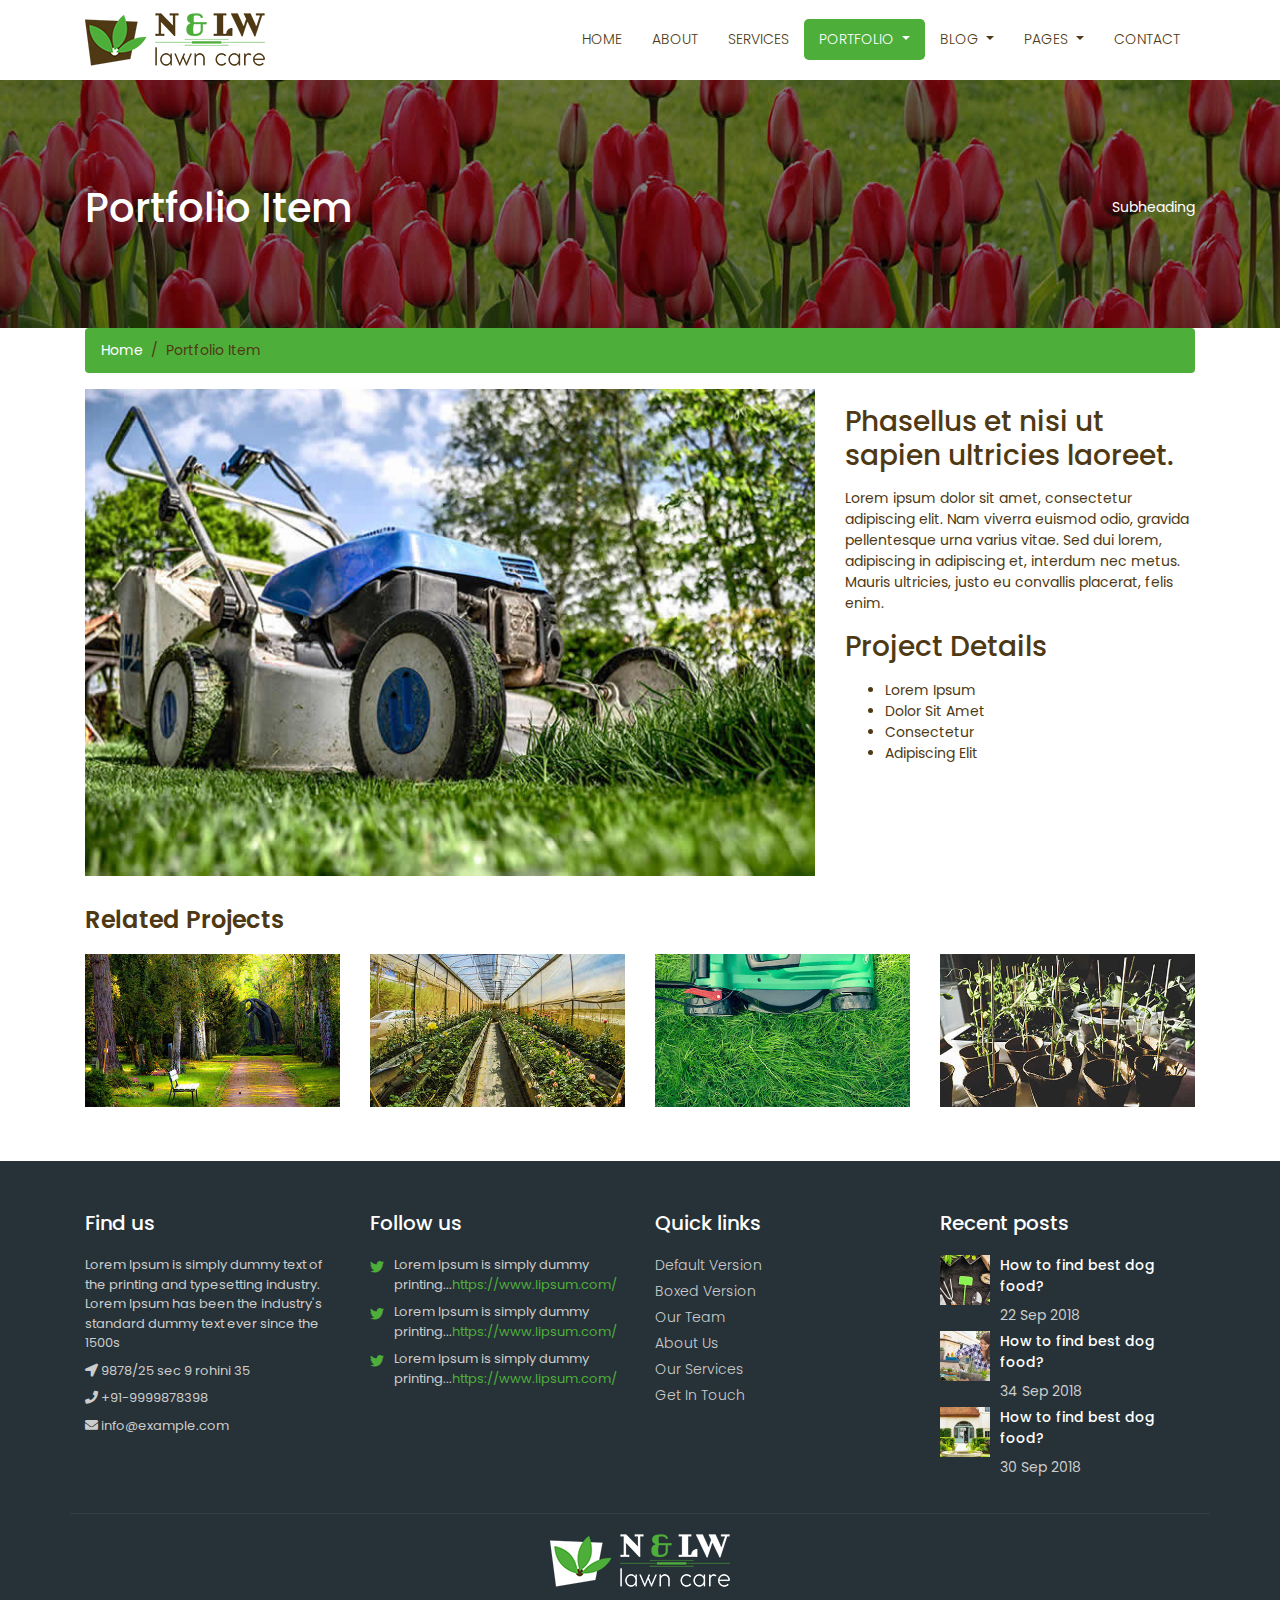
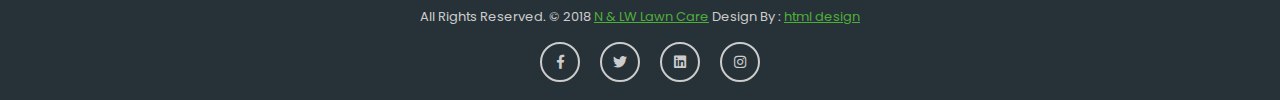
<file: portfolio-item.html>
<!DOCTYPE html>
<html lang="en">
<head>
	<meta charset="utf-8">
	<meta name="viewport" content="width=device-width, initial-scale=1, shrink-to-fit=no">
	<meta name="description" content="">
	<meta name="author" content="">
	<title>N & LW Lawn Care - Landscaping Bootstrap4 HTML5 Responsive Template </title>
	<!-- Bootstrap core CSS -->
	<link href="vendor/bootstrap/css/bootstrap.min.css" rel="stylesheet">
	<!-- Fontawesome CSS -->
	<link href="css/all.css" rel="stylesheet">
	<!-- Custom styles for this template -->
	<link href="css/style.css" rel="stylesheet">
</head>
<body>
    <!-- Navigation -->
    <nav class="navbar fixed-top navbar-expand-lg navbar-dark bg-light top-nav fixed-top">
        <div class="container">
            <a class="navbar-brand" href="index.html">
				<img src="images/logo.png" alt="logo" />
            </a>
            <button class="navbar-toggler navbar-toggler-right" type="button" data-toggle="collapse" data-target="#navbarResponsive" aria-controls="navbarResponsive" aria-expanded="false" aria-label="Toggle navigation">
				<span class="fas fa-bars"></span>
            </button>
            <div class="collapse navbar-collapse" id="navbarResponsive">
               <ul class="navbar-nav ml-auto">
                  <li class="nav-item">
                     <a class="nav-link" href="index.html">Home</a>
                  </li>
                  <li class="nav-item">
                     <a class="nav-link" href="about.html">About</a>
                  </li>
                  <li class="nav-item">
                     <a class="nav-link" href="services.html">Services</a>
                  </li>
                  <li class="nav-item dropdown">
                     <a class="nav-link active dropdown-toggle" href="#" id="navbarDropdownPortfolio" data-toggle="dropdown" aria-haspopup="true" aria-expanded="false">
                     Portfolio
                     </a>
                     <div class="dropdown-menu dropdown-menu-right" aria-labelledby="navbarDropdownPortfolio">
                        <a class="dropdown-item" href="portfolio-1-col.html">1 Column Portfolio</a>
                        <a class="dropdown-item" href="portfolio-2-col.html">2 Column Portfolio</a>
                        <a class="dropdown-item" href="portfolio-3-col.html">3 Column Portfolio</a>
                        <a class="dropdown-item" href="portfolio-4-col.html">4 Column Portfolio</a>
                        <a class="dropdown-item" href="portfolio-item.html">Single Portfolio Item</a>
                     </div>
                  </li>
                  <li class="nav-item dropdown">
                     <a class="nav-link dropdown-toggle" href="#" id="navbarDropdownBlog" data-toggle="dropdown" aria-haspopup="true" aria-expanded="false">
                     Blog
                     </a>
                     <div class="dropdown-menu dropdown-menu-right" aria-labelledby="navbarDropdownBlog">
                        <a class="dropdown-item" href="blog-home-1.html">Blog Home 1</a>
                        <a class="dropdown-item" href="blog-home-2.html">Blog Home 2</a>
                        <a class="dropdown-item" href="blog-post.html">Blog Post</a>
                     </div>
                  </li>
                  <li class="nav-item dropdown">
                     <a class="nav-link dropdown-toggle" href="#" id="navbarDropdownBlog" data-toggle="dropdown" aria-haspopup="true" aria-expanded="false">
                     Pages
                     </a>
                     <div class="dropdown-menu dropdown-menu-right" aria-labelledby="navbarDropdownBlog">
                        <a class="dropdown-item" href="faq.html">FAQ</a>
                        <a class="dropdown-item" href="404.html">404</a>
                        <a class="dropdown-item" href="pricing.html">Pricing Table</a>
                     </div>
                  </li>
                  <li class="nav-item">
                     <a class="nav-link" href="contact.html">Contact</a>
                  </li>
               </ul>
            </div>
        </div>
    </nav>
	
	<!-- full Title -->
	<div class="full-title">
		<div class="container">
			<!-- Page Heading/Breadcrumbs -->
			<h1 class="mt-4 mb-3">Portfolio Item
				<small>Subheading</small>
			</h1>
		</div>
	</div>

    <!-- Page Content -->
    <div class="container">
		<div class="breadcrumb-main">
			<ol class="breadcrumb">
				<li class="breadcrumb-item">
					<a href="index.html">Home</a>
				</li>
				<li class="breadcrumb-item active">Portfolio Item</li>
			</ol>
		</div>

		<!-- Portfolio Item Row -->
		<div class="row">
			<div class="col-md-8">
				<img class="img-fluid" src="images/portfolio-big-Item.jpg" alt="" />
			</div>
			<div class="col-md-4">
					<h3 class="my-3">Phasellus et nisi ut sapien ultricies laoreet.</h3>
					<p>Lorem ipsum dolor sit amet, consectetur adipiscing elit. Nam viverra euismod odio, gravida pellentesque urna varius vitae. Sed dui lorem, adipiscing in adipiscing et, interdum nec metus. Mauris ultricies, justo eu convallis placerat, felis enim.</p>
				<h3 class="my-3">Project Details</h3>
				<ul>
					<li>Lorem Ipsum</li>
					<li>Dolor Sit Amet</li>
					<li>Consectetur</li>
					<li>Adipiscing Elit</li>
				</ul>
			</div>
		</div>
		<!-- /.row -->

		<div class="related-projects">
			<!-- Related Projects Row -->
			<h3>Related Projects</h3>
			<div class="row">
				<div class="col-md-3 col-sm-6 mb-4">
					<a href="#">
						<img class="img-fluid" src="images/related-pro-01.jpg" alt="" />
					</a>
				</div>

				<div class="col-md-3 col-sm-6 mb-4">
					<a href="#">
						<img class="img-fluid" src="images/related-pro-02.jpg" alt="" />
					</a>
				</div>

				<div class="col-md-3 col-sm-6 mb-4">
					<a href="#">
						<img class="img-fluid" src="images/related-pro-03.jpg" alt="" />
					</a>
				</div>

				<div class="col-md-3 col-sm-6 mb-4">
					<a href="#">
						<img class="img-fluid" src="images/related-pro-04.jpg" alt="" />
					</a>
				</div>

			</div>
			<!-- /.row -->
		</div>
    </div>
    <!-- /.container -->

    <!--footer starts from here-->
    <footer class="footer">
        <div class="container bottom_border">
            <div class="row">
               <div class="col-lg-3 col-md-6 col-sm-6 col">
					<h5 class="headin5_amrc col_white_amrc pt2">Find us</h5>
					<!--headin5_amrc-->
					<p class="mb10">Lorem Ipsum is simply dummy text of the printing and typesetting industry. Lorem Ipsum has been the industry's standard dummy text ever since the 1500s</p>
					<p><i class="fa fa-location-arrow"></i> 9878/25 sec 9 rohini 35 </p>
					<p><i class="fa fa-phone"></i> +91-9999878398 </p>
					<p><i class="fa fa fa-envelope"></i> info@example.com </p>
               </div>
               <div class="col-lg-3 col-md-6 col-sm-6 col">
					<h5 class="headin5_amrc col_white_amrc pt2">Follow us</h5>
					<!--headin5_amrc ends here-->
					<ul class="footer_ul2_amrc">
						<li>
							<a href="#"><i class="fab fa-twitter fleft padding-right"></i> </a>
							<p>Lorem Ipsum is simply dummy printing...<a href="#">https://www.lipsum.com/</a></p>
						</li>
						<li>
							<a href="#"><i class="fab fa-twitter fleft padding-right"></i> </a>
							<p>Lorem Ipsum is simply dummy printing...<a href="#">https://www.lipsum.com/</a></p>
						</li>
						<li>
							<a href="#"><i class="fab fa-twitter fleft padding-right"></i> </a>
							<p>Lorem Ipsum is simply dummy printing...<a href="#">https://www.lipsum.com/</a></p>
						</li>
					</ul>
					<!--footer_ul2_amrc ends here-->
				</div>
				<div class="col-lg-3 col-md-6 col-sm-6">
					<h5 class="headin5_amrc col_white_amrc pt2">Quick links</h5>
					<!--headin5_amrc-->
					<ul class="footer_ul_amrc">
						<li><a href="#">Default Version</a></li>
						<li><a href="#">Boxed Version</a></li>
						<li><a href="#">Our Team </a></li>
						<li><a href="#">About Us</a></li>
						<li><a href="#">Our Services</a></li>
						<li><a href="#">Get In Touch</a></li>
					</ul>
					<!--footer_ul_amrc ends here-->
				</div>
				<div class="col-lg-3 col-md-6 col-sm-6 ">
					<h5 class="headin5_amrc col_white_amrc pt2">Recent posts</h5>
					<!--headin5_amrc-->
					<ul class="footer_ul_amrc">
						<li class="media">
							<div class="media-left">
								<img class="img-fluid" src="images/post-img-01.jpg" alt="" />
							</div>
							<div class="media-body">
								<p>How to find best dog food?</p>
								<span>22 Sep 2018</span>
							</div>
						</li>
						<li class="media">
							<div class="media-left">
								<img class="img-fluid" src="images/post-img-02.jpg" alt="" />
							</div>
							<div class="media-body">
								<p>How to find best dog food?</p>
								<span>34 Sep 2018</span>
							</div>
						</li>
						<li class="media">
							<div class="media-left">
								<img class="img-fluid" src="images/post-img-03.jpg" alt="" />
							</div>
							<div class="media-body">
								<p>How to find best dog food?</p>
								<span>30 Sep 2018</span>
							</div>
						</li>
					</ul>
					<!--footer_ul_amrc ends here-->
				</div>
			</div>
		</div>
        <div class="container">
            <div class="footer-logo">
				<a href="#"><img src="images/footer-logo.png" alt="" /></a>
			</div>
            <!--foote_bottom_ul_amrc ends here-->
            <p class="copyright text-center">All Rights Reserved. &copy; 2018 <a href="#">N & LW Lawn Care</a> Design By : 
				<a href="https://html.design/">html design</a>
            </p>
            <ul class="social_footer_ul">
				<li><a href="#"><i class="fab fa-facebook-f"></i></a></li>
				<li><a href="#"><i class="fab fa-twitter"></i></a></li>
				<li><a href="#"><i class="fab fa-linkedin"></i></a></li>
				<li><a href="#"><i class="fab fa-instagram"></i></a></li>
            </ul>
            <!--social_footer_ul ends here-->
        </div>
    </footer>

<!-- Bootstrap core JavaScript -->
<script src="vendor/jquery/jquery.min.js"></script>
<script src="vendor/bootstrap/js/bootstrap.bundle.min.js"></script>
</body>
</html>
</file>
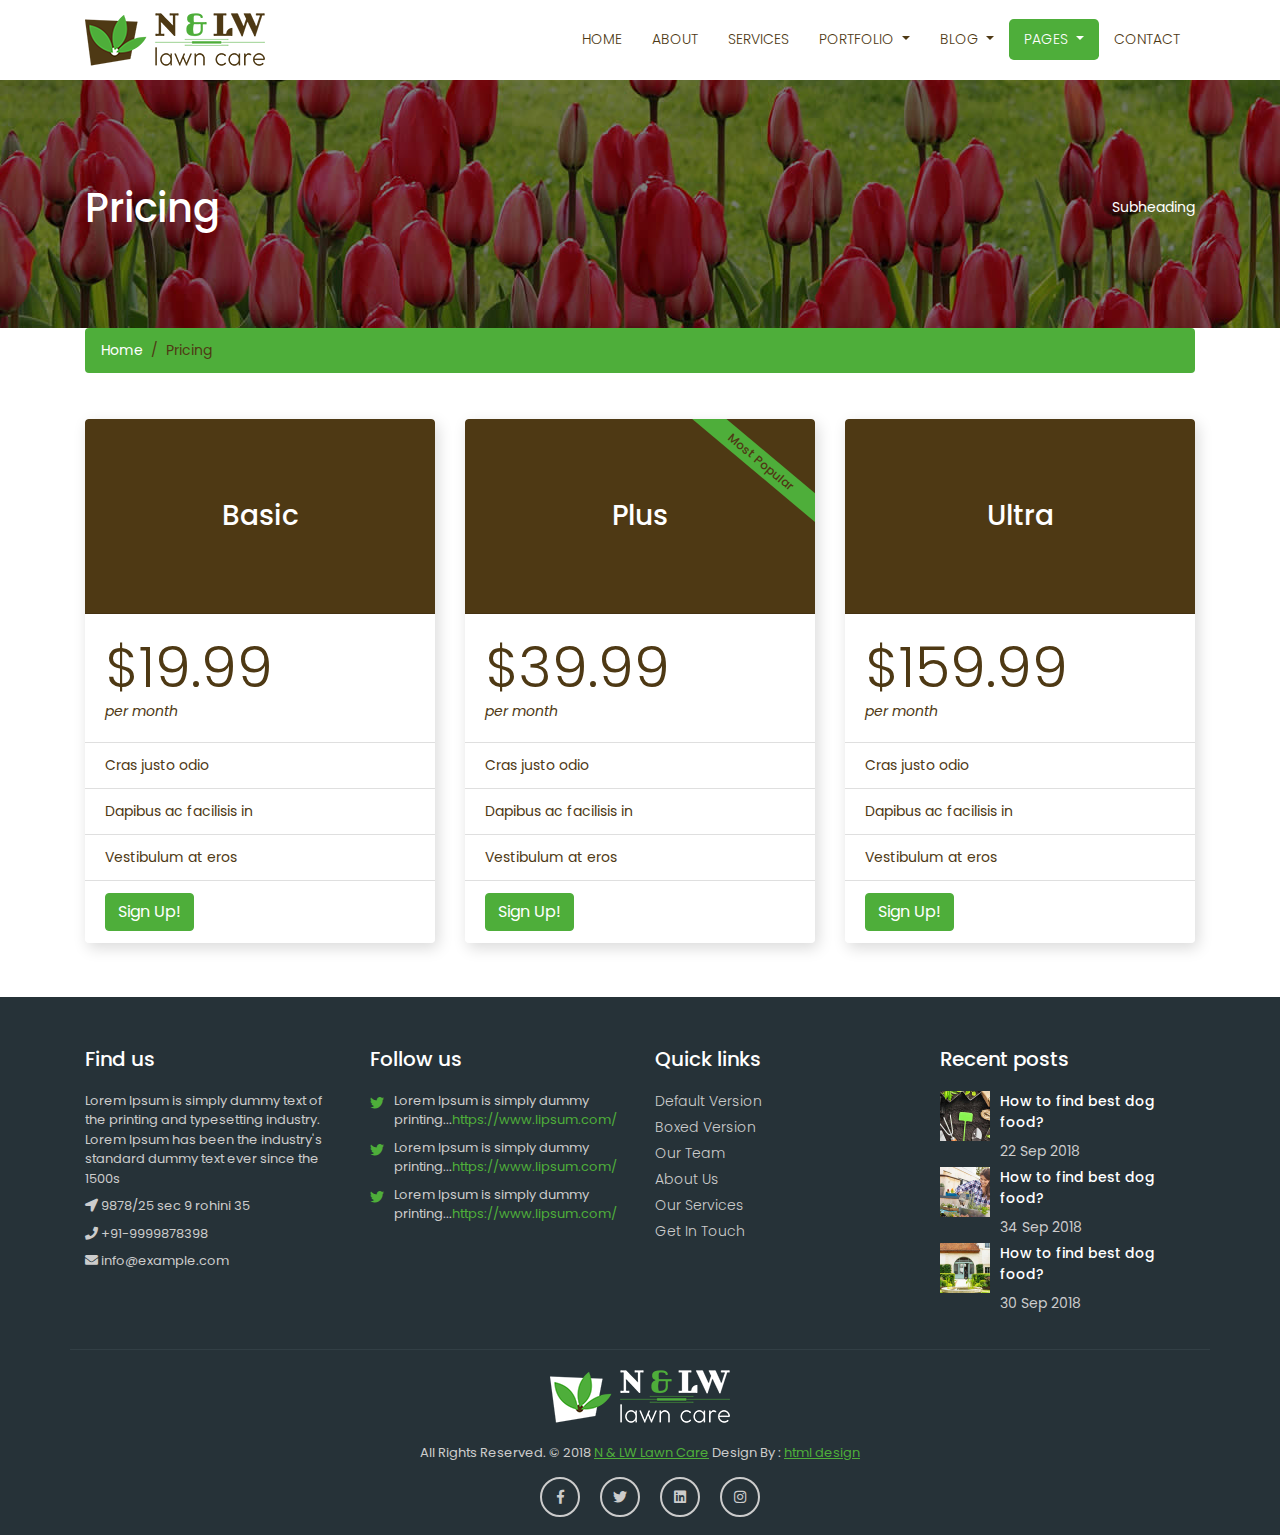
<file: pricing.html>
<!DOCTYPE html>
<html lang="en">
<head>
	<meta charset="utf-8">
	<meta name="viewport" content="width=device-width, initial-scale=1, shrink-to-fit=no">
	<meta name="description" content="">
	<meta name="author" content="">
	<title>N & LW Lawn Care - Landscaping Bootstrap4 HTML5 Responsive Template </title>
	<!-- Bootstrap core CSS -->
	<link href="vendor/bootstrap/css/bootstrap.min.css" rel="stylesheet">
	<!-- Fontawesome CSS -->
	<link href="css/all.css" rel="stylesheet">
	<!-- Custom styles for this template -->
	<link href="css/style.css" rel="stylesheet">
</head>
<body>
    <!-- Navigation -->
    <nav class="navbar fixed-top navbar-expand-lg navbar-dark bg-light top-nav fixed-top">
        <div class="container">
            <a class="navbar-brand" href="index.html">
            <img src="images/logo.png" alt="logo" />
            </a>
            <button class="navbar-toggler navbar-toggler-right" type="button" data-toggle="collapse" data-target="#navbarResponsive" aria-controls="navbarResponsive" aria-expanded="false" aria-label="Toggle navigation">
				<span class="fas fa-bars"></span>
            </button>
            <div class="collapse navbar-collapse" id="navbarResponsive">
               <ul class="navbar-nav ml-auto">
                  <li class="nav-item">
                     <a class="nav-link" href="index.html">Home</a>
                  </li>
                  <li class="nav-item">
                     <a class="nav-link" href="about.html">About</a>
                  </li>
                  <li class="nav-item">
                     <a class="nav-link" href="services.html">Services</a>
                  </li>
                  <li class="nav-item dropdown">
                     <a class="nav-link dropdown-toggle" href="#" id="navbarDropdownPortfolio" data-toggle="dropdown" aria-haspopup="true" aria-expanded="false">
                     Portfolio
                     </a>
                     <div class="dropdown-menu dropdown-menu-right" aria-labelledby="navbarDropdownPortfolio">
                        <a class="dropdown-item" href="portfolio-1-col.html">1 Column Portfolio</a>
                        <a class="dropdown-item" href="portfolio-2-col.html">2 Column Portfolio</a>
                        <a class="dropdown-item" href="portfolio-3-col.html">3 Column Portfolio</a>
                        <a class="dropdown-item" href="portfolio-4-col.html">4 Column Portfolio</a>
                        <a class="dropdown-item" href="portfolio-item.html">Single Portfolio Item</a>
                     </div>
                  </li>
                  <li class="nav-item dropdown">
                     <a class="nav-link dropdown-toggle" href="#" id="navbarDropdownBlog" data-toggle="dropdown" aria-haspopup="true" aria-expanded="false">
                     Blog
                     </a>
                     <div class="dropdown-menu dropdown-menu-right" aria-labelledby="navbarDropdownBlog">
                        <a class="dropdown-item" href="blog-home-1.html">Blog Home 1</a>
                        <a class="dropdown-item" href="blog-home-2.html">Blog Home 2</a>
                        <a class="dropdown-item" href="blog-post.html">Blog Post</a>
                     </div>
                  </li>
                  <li class="nav-item dropdown">
                     <a class="nav-link active dropdown-toggle" href="#" id="navbarDropdownBlog" data-toggle="dropdown" aria-haspopup="true" aria-expanded="false">
                     Pages
                     </a>
                     <div class="dropdown-menu dropdown-menu-right" aria-labelledby="navbarDropdownBlog">
                        <a class="dropdown-item" href="faq.html">FAQ</a>
                        <a class="dropdown-item" href="404.html">404</a>
                        <a class="dropdown-item" href="pricing.html">Pricing Table</a>
                     </div>
                  </li>
                  <li class="nav-item">
                     <a class="nav-link" href="contact.html">Contact</a>
                  </li>
               </ul>
            </div>
        </div>
    </nav>
	
	<!-- full Title -->
	<div class="full-title">
		<div class="container">
			<!-- Page Heading/Breadcrumbs -->
			<h1 class="mt-4 mb-3">Pricing
				<small>Subheading</small>
			</h1>
		</div>
	</div>

    <!-- Page Content -->
    <div class="container">
		<div class="breadcrumb-main">
			<ol class="breadcrumb">
				<li class="breadcrumb-item">
					<a href="index.html">Home</a>
				</li>
				<li class="breadcrumb-item active">Pricing</li>
			</ol>
		</div>

		<div class="pricing-box">
		<!-- Content Row -->
			<div class="row">
				<div class="col-lg-4 mb-4">
					<div class="card h-100">
						<h3 class="card-header">Basic</h3>
						<div class="card-body">
							<div class="display-4">$19.99</div>
							<div class="font-italic">per month</div>
						</div>
						<ul class="list-group list-group-flush">
							<li class="list-group-item">Cras justo odio</li>
							<li class="list-group-item">Dapibus ac facilisis in</li>
							<li class="list-group-item">Vestibulum at eros</li>
							<li class="list-group-item">
							<a href="#" class="btn btn-primary">Sign Up!</a>
						  </li>
						</ul>
					</div>
				</div>
				<div class="col-lg-4 mb-4">
					<div class="card card-outline-primary h-100">
						<h3 class="card-header text-white">
							Plus
							<span class="most_popular">Most Popular</span>
						</h3>
						<div class="card-body">
							<div class="display-4">$39.99</div>
							<div class="font-italic">per month</div>
						</div>
						<ul class="list-group list-group-flush">
							<li class="list-group-item">Cras justo odio</li>
							<li class="list-group-item">Dapibus ac facilisis in</li>
							<li class="list-group-item">Vestibulum at eros</li>
							<li class="list-group-item">
							<a href="#" class="btn btn-primary">Sign Up!</a>
						  </li>
						</ul>
					</div>
				</div>
				<div class="col-lg-4 mb-4">
					<div class="card h-100">
						<h3 class="card-header">Ultra</h3>
						<div class="card-body">
							<div class="display-4">$159.99</div>
							<div class="font-italic">per month</div>
						</div>
						<ul class="list-group list-group-flush">
							<li class="list-group-item">Cras justo odio</li>
							<li class="list-group-item">Dapibus ac facilisis in</li>
							<li class="list-group-item">Vestibulum at eros</li>
							<li class="list-group-item">
							<a href="#" class="btn btn-primary">Sign Up!</a>
						  </li>
						</ul>
					</div>
				</div>
			</div>
		<!-- /.row -->
		</div>
    </div>
    <!-- /.container -->

    <!--footer starts from here-->
    <footer class="footer">
        <div class="container bottom_border">
            <div class="row">
               <div class="col-lg-3 col-md-6 col-sm-6 col">
					<h5 class="headin5_amrc col_white_amrc pt2">Find us</h5>
					<!--headin5_amrc-->
					<p class="mb10">Lorem Ipsum is simply dummy text of the printing and typesetting industry. Lorem Ipsum has been the industry's standard dummy text ever since the 1500s</p>
					<p><i class="fa fa-location-arrow"></i> 9878/25 sec 9 rohini 35 </p>
					<p><i class="fa fa-phone"></i> +91-9999878398 </p>
					<p><i class="fa fa fa-envelope"></i> info@example.com </p>
               </div>
               <div class="col-lg-3 col-md-6 col-sm-6 col">
					<h5 class="headin5_amrc col_white_amrc pt2">Follow us</h5>
					<!--headin5_amrc ends here-->
					<ul class="footer_ul2_amrc">
						<li>
							<a href="#"><i class="fab fa-twitter fleft padding-right"></i> </a>
							<p>Lorem Ipsum is simply dummy printing...<a href="#">https://www.lipsum.com/</a></p>
						</li>
						<li>
							<a href="#"><i class="fab fa-twitter fleft padding-right"></i> </a>
							<p>Lorem Ipsum is simply dummy printing...<a href="#">https://www.lipsum.com/</a></p>
						</li>
						<li>
							<a href="#"><i class="fab fa-twitter fleft padding-right"></i> </a>
							<p>Lorem Ipsum is simply dummy printing...<a href="#">https://www.lipsum.com/</a></p>
						</li>
					</ul>
					<!--footer_ul2_amrc ends here-->
				</div>
				<div class="col-lg-3 col-md-6 col-sm-6">
					<h5 class="headin5_amrc col_white_amrc pt2">Quick links</h5>
					<!--headin5_amrc-->
					<ul class="footer_ul_amrc">
						<li><a href="#">Default Version</a></li>
						<li><a href="#">Boxed Version</a></li>
						<li><a href="#">Our Team </a></li>
						<li><a href="#">About Us</a></li>
						<li><a href="#">Our Services</a></li>
						<li><a href="#">Get In Touch</a></li>
					</ul>
					<!--footer_ul_amrc ends here-->
				</div>
				<div class="col-lg-3 col-md-6 col-sm-6 ">
					<h5 class="headin5_amrc col_white_amrc pt2">Recent posts</h5>
					<!--headin5_amrc-->
					<ul class="footer_ul_amrc">
						<li class="media">
							<div class="media-left">
								<img class="img-fluid" src="images/post-img-01.jpg" alt="" />
							</div>
							<div class="media-body">
								<p>How to find best dog food?</p>
								<span>22 Sep 2018</span>
							</div>
						</li>
						<li class="media">
							<div class="media-left">
								<img class="img-fluid" src="images/post-img-02.jpg" alt="" />
							</div>
							<div class="media-body">
								<p>How to find best dog food?</p>
								<span>34 Sep 2018</span>
							</div>
						</li>
						<li class="media">
							<div class="media-left">
								<img class="img-fluid" src="images/post-img-03.jpg" alt="" />
							</div>
							<div class="media-body">
								<p>How to find best dog food?</p>
								<span>30 Sep 2018</span>
							</div>
						</li>
					</ul>
					<!--footer_ul_amrc ends here-->
				</div>
			</div>
		</div>
        <div class="container">
            <div class="footer-logo">
				<a href="#"><img src="images/footer-logo.png" alt="" /></a>
			</div>
            <!--foote_bottom_ul_amrc ends here-->
            <p class="copyright text-center">All Rights Reserved. &copy; 2018 <a href="#">N & LW Lawn Care</a> Design By : 
				<a href="https://html.design/">html design</a>
            </p>
            <ul class="social_footer_ul">
				<li><a href="#"><i class="fab fa-facebook-f"></i></a></li>
				<li><a href="#"><i class="fab fa-twitter"></i></a></li>
				<li><a href="#"><i class="fab fa-linkedin"></i></a></li>
				<li><a href="#"><i class="fab fa-instagram"></i></a></li>
            </ul>
            <!--social_footer_ul ends here-->
        </div>
    </footer>

<!-- Bootstrap core JavaScript -->
<script src="vendor/jquery/jquery.min.js"></script>
<script src="vendor/bootstrap/js/bootstrap.bundle.min.js"></script>
</body>
</html>
</file>
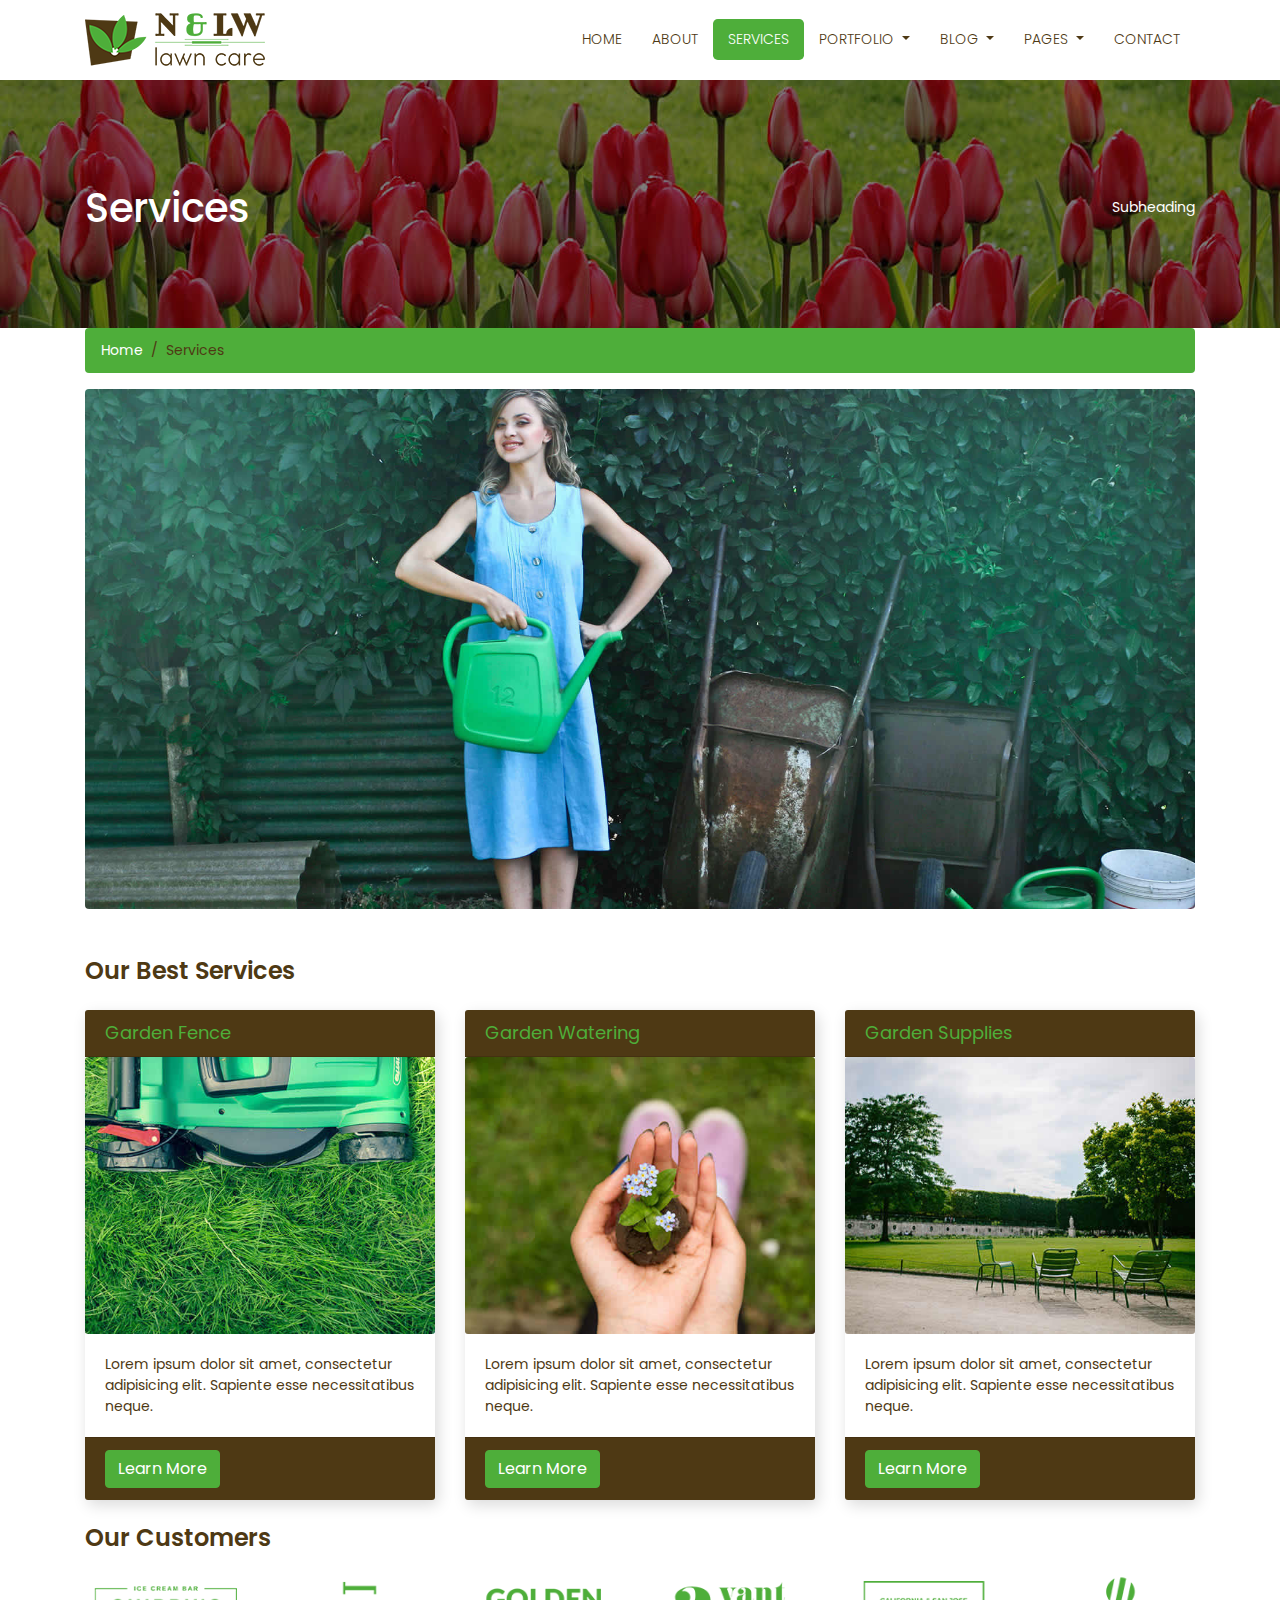
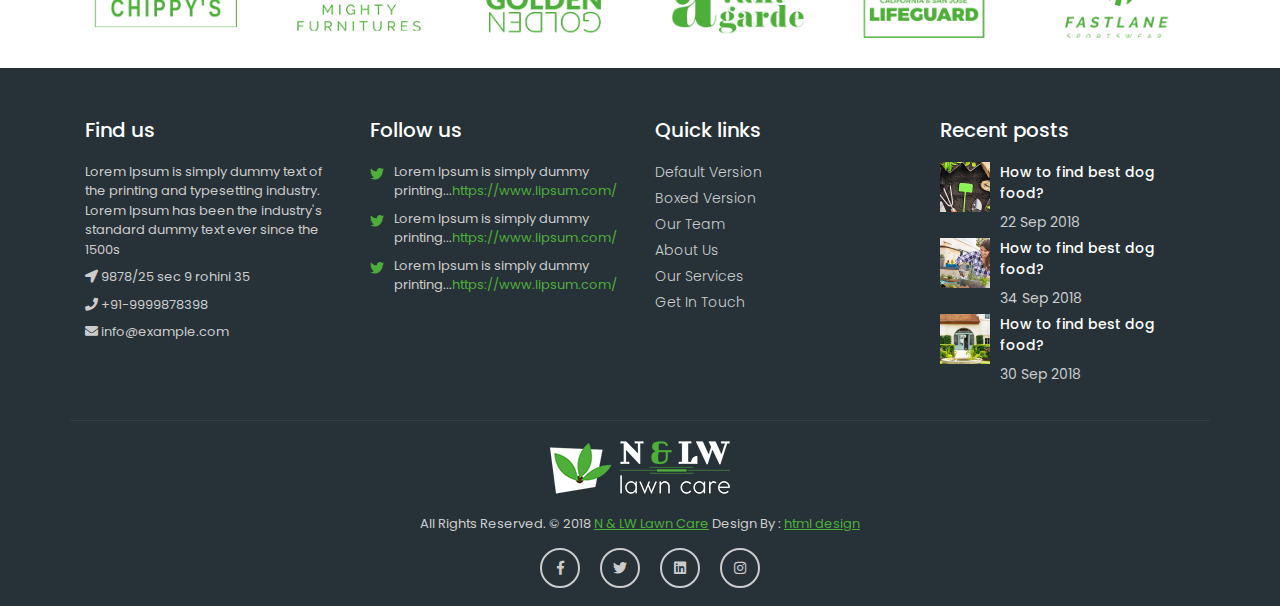
<file: services.html>
<!DOCTYPE html>
<html lang="en">
<head>
	<meta charset="utf-8">
	<meta name="viewport" content="width=device-width, initial-scale=1, shrink-to-fit=no">
	<meta name="description" content="">
	<meta name="author" content="">
	<title>N & LW Lawn Care - Landscaping Bootstrap4 HTML5 Responsive Template </title>
	<!-- Bootstrap core CSS -->
	<link href="vendor/bootstrap/css/bootstrap.min.css" rel="stylesheet">
	<!-- Fontawesome CSS -->
	<link href="css/all.css" rel="stylesheet">
	<!-- Custom styles for this template -->
	<link href="css/style.css" rel="stylesheet">
</head>

<body>
    <!-- Navigation -->
    <nav class="navbar fixed-top navbar-expand-lg navbar-dark bg-light top-nav fixed-top">
        <div class="container">
            <a class="navbar-brand" href="index.html">
            <img src="images/logo.png" alt="logo" />
            </a>
            <button class="navbar-toggler navbar-toggler-right" type="button" data-toggle="collapse" data-target="#navbarResponsive" aria-controls="navbarResponsive" aria-expanded="false" aria-label="Toggle navigation">
				<span class="fas fa-bars"></span>
            </button>
            <div class="collapse navbar-collapse" id="navbarResponsive">
               <ul class="navbar-nav ml-auto">
                  <li class="nav-item">
                     <a class="nav-link" href="index.html">Home</a>
                  </li>
                  <li class="nav-item">
                     <a class="nav-link" href="about.html">About</a>
                  </li>
                  <li class="nav-item">
                     <a class="nav-link active" href="services.html">Services</a>
                  </li>
                  <li class="nav-item dropdown">
                     <a class="nav-link dropdown-toggle" href="#" id="navbarDropdownPortfolio" data-toggle="dropdown" aria-haspopup="true" aria-expanded="false">
                     Portfolio
                     </a>
                     <div class="dropdown-menu dropdown-menu-right" aria-labelledby="navbarDropdownPortfolio">
                        <a class="dropdown-item" href="portfolio-1-col.html">1 Column Portfolio</a>
                        <a class="dropdown-item" href="portfolio-2-col.html">2 Column Portfolio</a>
                        <a class="dropdown-item" href="portfolio-3-col.html">3 Column Portfolio</a>
                        <a class="dropdown-item" href="portfolio-4-col.html">4 Column Portfolio</a>
                        <a class="dropdown-item" href="portfolio-item.html">Single Portfolio Item</a>
                     </div>
                  </li>
                  <li class="nav-item dropdown">
                     <a class="nav-link dropdown-toggle" href="#" id="navbarDropdownBlog" data-toggle="dropdown" aria-haspopup="true" aria-expanded="false">
                     Blog
                     </a>
                     <div class="dropdown-menu dropdown-menu-right" aria-labelledby="navbarDropdownBlog">
                        <a class="dropdown-item" href="blog-home-1.html">Blog Home 1</a>
                        <a class="dropdown-item" href="blog-home-2.html">Blog Home 2</a>
                        <a class="dropdown-item" href="blog-post.html">Blog Post</a>
                     </div>
                  </li>
                  <li class="nav-item dropdown">
                     <a class="nav-link dropdown-toggle" href="#" id="navbarDropdownBlog" data-toggle="dropdown" aria-haspopup="true" aria-expanded="false">
                     Pages
                     </a>
                     <div class="dropdown-menu dropdown-menu-right" aria-labelledby="navbarDropdownBlog">
                        <a class="dropdown-item" href="faq.html">FAQ</a>
                        <a class="dropdown-item" href="404.html">404</a>
                        <a class="dropdown-item" href="pricing.html">Pricing Table</a>
                     </div>
                  </li>
                  <li class="nav-item">
                     <a class="nav-link" href="contact.html">Contact</a>
                  </li>
               </ul>
            </div>
        </div>
    </nav>

	<!-- full Title -->
	<div class="full-title">
		<div class="container">
			<!-- Page Heading/Breadcrumbs -->
			<h1 class="mt-4 mb-3">Services
				<small>Subheading</small>
			</h1>
		</div>
	</div>
	
    <!-- Page Content -->
    <div class="container">
		<div class="breadcrumb-main">
			<ol class="breadcrumb">
				<li class="breadcrumb-item">
					<a href="index.html">Home</a>
				</li>
				<li class="breadcrumb-item active">Services</li>
			</ol>
		</div>

		<!-- Image Header -->
		<img class="img-fluid rounded mb-4" src="images/services-big.jpg" alt="" />

		<!-- Services Section -->
		<div class="services-bar">
            <h1 class="my-4">Our Best Services </h1>
            <!-- Services Section -->
            <div class="row">
               <div class="col-lg-4 mb-4">
                  <div class="card h-100">
                     <h4 class="card-header">Garden Fence</h4>
                     <div class="card-img">
                        <img class="img-fluid" src="images/services-img-01.jpg" alt="" />
                     </div>
                     <div class="card-body">
                        <p class="card-text">Lorem ipsum dolor sit amet, consectetur adipisicing elit. Sapiente esse necessitatibus neque.</p>
                     </div>
                     <div class="card-footer">
                        <a href="#" class="btn btn-primary">Learn More</a>
                     </div>
                  </div>
               </div>
               <div class="col-lg-4 mb-4">
                  <div class="card h-100">
                     <h4 class="card-header">Garden Watering</h4>
                     <div class="card-img">
                        <img class="img-fluid" src="images/services-img-02.jpg" alt="" />
                     </div>
                     <div class="card-body">
                        <p class="card-text">Lorem ipsum dolor sit amet, consectetur adipisicing elit. Sapiente esse necessitatibus neque.</p>
                     </div>
                     <div class="card-footer">
                        <a href="#" class="btn btn-primary">Learn More</a>
                     </div>
                  </div>
               </div>
               <div class="col-lg-4 mb-4">
                  <div class="card h-100">
                     <h4 class="card-header">Garden Supplies</h4>
                     <div class="card-img">
                        <img class="img-fluid" src="images/services-img-03.jpg" alt="" />
                     </div>
                     <div class="card-body">
                        <p class="card-text">Lorem ipsum dolor sit amet, consectetur adipisicing elit. Sapiente esse necessitatibus neque.</p>
                     </div>
                     <div class="card-footer">
                        <a href="#" class="btn btn-primary">Learn More</a>
                     </div>
                  </div>
               </div>
            </div>
            <!-- /.row -->
        </div>
		<!-- Our Customers -->
		<div class="customers-box"> 
			<h2>Our Customers</h2>
			<div class="row">
				<div class="col-lg-2 col-sm-4 mb-4">
				  <img class="img-fluid" src="images/logo_01.png" alt="" />
				</div>
				<div class="col-lg-2 col-sm-4 mb-4">
				  <img class="img-fluid" src="images/logo_02.png" alt="" />
				</div>
				<div class="col-lg-2 col-sm-4 mb-4">
				  <img class="img-fluid" src="images/logo_03.png" alt="" />
				</div>
				<div class="col-lg-2 col-sm-4 mb-4">
				  <img class="img-fluid" src="images/logo_04.png" alt="" />
				</div>
				<div class="col-lg-2 col-sm-4 mb-4">
				  <img class="img-fluid" src="images/logo_05.png" alt="" />
				</div>
				<div class="col-lg-2 col-sm-4 mb-4">
				  <img class="img-fluid" src="images/logo_06.png" alt="" />
				</div>
			</div>
			<!-- /.row -->
		</div>

    </div>
    <!-- /.container -->

    <!--footer starts from here-->
    <footer class="footer">
        <div class="container bottom_border">
            <div class="row">
               <div class="col-lg-3 col-md-6 col-sm-6 col">
					<h5 class="headin5_amrc col_white_amrc pt2">Find us</h5>
					<!--headin5_amrc-->
					<p class="mb10">Lorem Ipsum is simply dummy text of the printing and typesetting industry. Lorem Ipsum has been the industry's standard dummy text ever since the 1500s</p>
					<p><i class="fa fa-location-arrow"></i> 9878/25 sec 9 rohini 35 </p>
					<p><i class="fa fa-phone"></i> +91-9999878398 </p>
					<p><i class="fa fa fa-envelope"></i> info@example.com </p>
               </div>
               <div class="col-lg-3 col-md-6 col-sm-6 col">
					<h5 class="headin5_amrc col_white_amrc pt2">Follow us</h5>
					<!--headin5_amrc ends here-->
					<ul class="footer_ul2_amrc">
						<li>
							<a href="#"><i class="fab fa-twitter fleft padding-right"></i> </a>
							<p>Lorem Ipsum is simply dummy printing...<a href="#">https://www.lipsum.com/</a></p>
						</li>
						<li>
							<a href="#"><i class="fab fa-twitter fleft padding-right"></i> </a>
							<p>Lorem Ipsum is simply dummy printing...<a href="#">https://www.lipsum.com/</a></p>
						</li>
						<li>
							<a href="#"><i class="fab fa-twitter fleft padding-right"></i> </a>
							<p>Lorem Ipsum is simply dummy printing...<a href="#">https://www.lipsum.com/</a></p>
						</li>
					</ul>
					<!--footer_ul2_amrc ends here-->
				</div>
				<div class="col-lg-3 col-md-6 col-sm-6">
					<h5 class="headin5_amrc col_white_amrc pt2">Quick links</h5>
					<!--headin5_amrc-->
					<ul class="footer_ul_amrc">
						<li><a href="#">Default Version</a></li>
						<li><a href="#">Boxed Version</a></li>
						<li><a href="#">Our Team </a></li>
						<li><a href="#">About Us</a></li>
						<li><a href="#">Our Services</a></li>
						<li><a href="#">Get In Touch</a></li>
					</ul>
					<!--footer_ul_amrc ends here-->
				</div>
				<div class="col-lg-3 col-md-6 col-sm-6 ">
					<h5 class="headin5_amrc col_white_amrc pt2">Recent posts</h5>
					<!--headin5_amrc-->
					<ul class="footer_ul_amrc">
						<li class="media">
							<div class="media-left">
								<img class="img-fluid" src="images/post-img-01.jpg" alt="" />
							</div>
							<div class="media-body">
								<p>How to find best dog food?</p>
								<span>22 Sep 2018</span>
							</div>
						</li>
						<li class="media">
							<div class="media-left">
								<img class="img-fluid" src="images/post-img-02.jpg" alt="" />
							</div>
							<div class="media-body">
								<p>How to find best dog food?</p>
								<span>34 Sep 2018</span>
							</div>
						</li>
						<li class="media">
							<div class="media-left">
								<img class="img-fluid" src="images/post-img-03.jpg" alt="" />
							</div>
							<div class="media-body">
								<p>How to find best dog food?</p>
								<span>30 Sep 2018</span>
							</div>
						</li>
					</ul>
					<!--footer_ul_amrc ends here-->
				</div>
			</div>
		</div>
        <div class="container">
            <div class="footer-logo">
				<a href="#"><img src="images/footer-logo.png" alt="" /></a>
			</div>
            <!--foote_bottom_ul_amrc ends here-->
            <p class="copyright text-center">All Rights Reserved. &copy; 2018 <a href="#">N & LW Lawn Care</a> Design By : 
				<a href="https://html.design/">html design</a>
            </p>
            <ul class="social_footer_ul">
				<li><a href="#"><i class="fab fa-facebook-f"></i></a></li>
				<li><a href="#"><i class="fab fa-twitter"></i></a></li>
				<li><a href="#"><i class="fab fa-linkedin"></i></a></li>
				<li><a href="#"><i class="fab fa-instagram"></i></a></li>
            </ul>
            <!--social_footer_ul ends here-->
        </div>
    </footer>

<!-- Bootstrap core JavaScript -->
<script src="vendor/jquery/jquery.min.js"></script>
<script src="vendor/bootstrap/js/bootstrap.bundle.min.js"></script>
</body>
</html>
</file>
<file: css/style.css>
/*!
 *  N & LW Lawn Care - Landscaping Bootstrap4 HTML5 Responsive Template
 */

 
@import url('https://fonts.googleapis.com/css?family=Poppins:100,200,300,400,500,600,700,800');
 
body {
  padding-top: 54px;
  font-family: 'Poppins', sans-serif;
  font-size: 14px;
  color: #4e3914;
}

@media (min-width: 992px) {
  body {
    padding-top: 80px;
  }
}

a.btn-primary{
	background-color: #4eae3a;
	border-color: #4eae3a;
}
a.btn-primary:hover{
	background-color: #5ec549;
	border-color: #5ec549;
}
button.btn-primary{
	background-color: #4eae3a;
	border-color: #4eae3a;
}
button.btn-primary:hover{
	background-color: #5ec549;
	border-color: #5ec549;
}

a.btn-secondary{
	background-color: #4eae3a;
	border-color: #4eae3a;
}
a.btn-secondary:hover{
	background-color: #5ec549;
	border-color: #5ec549;
}
button.btn-secondary{
	background-color: #4eae3a;
	border-color: #4eae3a;
}
button.btn-secondary:hover{
	background-color: #5ec549;
	border-color: #5ec549;
}

.top-nav{
	background-color: #ffffff !important;
}
.navbar-expand-lg.top-nav .navbar-nav .nav-link{
	padding: 10px 15px;
	color: #4e3914;
	font-size: 14px;
	font-weight: 300;
	text-transform: uppercase;
}
.navbar-expand-lg.top-nav .navbar-nav .nav-link:hover{
	background: #4eae3a;
	color: #ffffff;
	border-radius: 4.8px;
}
.navbar-expand-lg.top-nav .navbar-nav .nav-link.active{
	background: #4eae3a;
	color: #ffffff;
	border-radius: 4.8px;
}
.navbar-expand-lg.top-nav .navbar-nav .dropdown-menu{
	margin: 0px;
	box-shadow: 3px 5px 15px rgba(0,0,0, .15);
	border: none;
	padding: 20px;
}
.navbar-expand-lg.top-nav .navbar-nav .dropdown-menu .dropdown-item{
	font-size: 14px;
	padding: 0px;
	padding-bottom: 15px;
	font-weight: 300;
}
.navbar-expand-lg.top-nav .navbar-nav .dropdown-menu .dropdown-item:last-child{
	padding: 0px;
}
.navbar-expand-lg.top-nav .navbar-nav .dropdown-menu .dropdown-item:hover{
	background: none;
	color: #4eae3a;
}
.top-nav .navbar-toggler{
	color: #4e3914;
	border-color: #4e3914;
}
.top-nav .navbar-toggler:hover{
	color: #4eae3a;
	border-color: #4eae3a;
}


.slider-main .carousel .carousel-inner .carousel-item:before{
	content: "";
	position: absolute;
	background: rgba(0,0,0,0.5);
	top: 0px;
	left: 0px;
	width: 100%;
	height: 100%;
}
.carousel-item {
  height: 88vh;
  min-height: 300px;
  background: no-repeat center center scroll;
  -webkit-background-size: cover;
  -moz-background-size: cover;
  -o-background-size: cover;
  background-size: cover;
}
.portfolio-item {
  margin-bottom: 30px;
}
.services-bar h1{
	font-weight: 600;
	font-size: 24px;
}
.services-bar .card{
	box-shadow: 3px 5px 15px rgba(0,0,0, .15);
	border: none;
}
.services-bar .card h4.card-header{
	background-color: #4e3914;
	color: #4eae3a;
	font-size: 18px;
	font-weight: 400;
}
.services-bar .card .card-footer{
	background-color: #4e3914;
}
.about-main{
	padding: 30px 0px;
}
.about-main h2{
	font-size: 24px;
	font-weight: 600;
	margin-bottom: 20px;
}
.about-main h5{
	font-size: 18px;
}
.about-main p{
	font-size: 14px;
	text-transform: capitalize;
}
.about-main ul{
	padding-left: 20px;
}
.about-main ul li{
	position: relative;
	font-weight: 300;
	list-style: none;
	line-height: 29px;
}
.about-main ul li:before{
	content: "\f0da";
	font-family: 'Font Awesome 5 Free';
	font-weight: 900;	
	position: absolute;
	left: -15px;
	top: 0px;
	color: #4eae3a;
}
.portfolio-main{
	padding: 30px 0px;
}
.portfolio-main h2{
	font-weight: 600;
	font-size: 24px;
	margin-bottom: 20px;
}
.portfolio-main .card {
	border: none;
	border-radius: 4px;
	overflow: hidden;
}
.portfolio-main .card .card-body .card-title{
	margin-bottom: 0px;
}
.portfolio-main .card .card-body .card-title a{
	font-size: 20px;
	font-weight: 400;
	text-transform: uppercase;
	color: #4eae3a;
}
.portfolio-main .card .card-body{
	background: #4e3914;
	padding: 10px 20px;
}
.card-img{
	overflow: hidden;
	position: relative;
}
.overlay{
	background: rgba(78,174,58,0.5);
	position: absolute;
	bottom: -100%;
	width: 100%;
	height: 100%;
	left: 50%;
	transform: translateX(-50%);
	transition: all 0.3s;
}
.overlay i{
	font-size: 35px;
	position: absolute;
	top: 50%;
	left: 50%;
	transform: translateX(-50%);
	color: #4e3914;
}
.portfolio-main .card:hover .overlay{
	bottom: 0px;
}

.footer { 
	width:100%; 
	background-color:#263238; 
	min-height:250px; 
	padding:10px 0px 25px 0px;
	}
.pt2 { 
	padding-top:40px ;
	margin-bottom:20px ;
	color: #ffffff;
	font-weight: 500;
	}
footer p { 
	font-size:13px; 
	color:#CCC; 
	padding-bottom:0px; 
	margin-bottom:8px;
	}
.mb10 { 
	padding-bottom:0px ;
	}
.footer_ul_amrc { 
	margin:0px ; 
	list-style-type:none ; 
	font-size:14px; 
	padding:0px 0px 10px 0px ; 
	}
.footer_ul_amrc li {
	padding:0px 0px 5px 0px;
	}
.footer_ul_amrc li a{ 
	color:#cccccc;
	font-size: 14px;
	font-weight: 300;
	}
.footer_ul_amrc li a:hover{ 
	color:#fff; 
	text-decoration:none;
	}
.footer_ul_amrc li .media-left{
	margin-right: 10px;
}
.footer_ul_amrc li .media-left img{
	max-width: 50px;
}
.footer_ul_amrc li .media-body p{
	font-size: 14px;
	font-weight: 500;
	color: #ffffff;
}
.footer_ul_amrc li .media-body span{
	color: #cccccc;
	font-size: 14px;
	font-weight: 400;
}
.fleft { 
	float:left;
	}
.padding-right { 
	padding-right:10px; 
	}
.footer_ul2_amrc {
	margin:0px; 
	list-style-type:none; 
	padding:0px;
	}
.footer_ul2_amrc li p { 
	display:table; 
	}
.footer_ul2_amrc li a:hover { 
	text-decoration:none;
	}
.footer_ul2_amrc li i { 
	margin-top:5px;
	}
.footer_ul2_amrc li a {
	color: #4eae3a;
}
.bottom_border { 
	border-bottom:1px solid #323f45; 
	padding-bottom:20px;
	}
.foote_bottom_ul_amrc {
	list-style-type:none;
	padding:0px;
	display:table;
	margin-top: 10px;
	margin-right: auto;
	margin-bottom: 10px;
	margin-left: auto;
}
.foote_bottom_ul_amrc li { 
	display:inline;
	}
.foote_bottom_ul_amrc li a {
	color:#ffffff; 
	margin:0 12px;
	font-size: 16px;
	font-weight: 300;
	}
.footer-logo{
	padding: 20px 0px;
	text-align: center;
}
.copyright a{
	color: #4eae3a;
	text-decoration: underline;
}
.copyright a:hover{
	color: #ffffff;
	text-decoration: none;
}
.social_footer_ul { 
	display:table; 
	margin:15px auto 0 auto; 
	list-style-type:none;
	padding: 0;	
	}
.social_footer_ul li { 
	padding-left:20px; 
	padding-top:10px; 
	float:left; 
	}
.social_footer_ul li a { 
	color:#CCC; 
	border:2px solid #CCC; 
	padding:8px;
	border-radius:50%;
	}
.social_footer_ul li i {  
	width:20px; 
	height:20px; 
	text-align:center;
	}
.social_footer_ul li a:hover {
	color: #4eae3a; 
	border:2px solid #4eae3a; 
}

/* ---- All Pages CSS ---- */

.full-title{
	padding: 80px 0px;
	background: url(../images/all-title-bg.jpg) no-repeat center;
	position: relative;
}
.full-title:before{
	content: "";
	background: rgba(0,0,0,0.5);
	top: 0px;
	left: 0px;
	position: absolute;
	width: 100%;
	height: 100%;
}
.full-title h1{
	position: relative;
	color: #ffffff;
}
.full-title h1 small{
	float: right;
	padding: 15px 0px;
	font-size: 14px;
}

.breadcrumb-main .breadcrumb{
	background: #4eae3a;
}
.breadcrumb-main .breadcrumb li a{
	color: #ffffff;
}
.breadcrumb-main .breadcrumb li{
	color: #4e3914;
}
.breadcrumb-main .breadcrumb-item + .breadcrumb-item::before{
	color: #4e3914;
}
.team-members-box{
	padding: 30px 0px;
}
.team-members-box h2{
	font-weight: 600;
	font-size: 24px;
	margin-bottom: 20px;
}
.team-members-box .card{
	box-shadow: 3px 5px 15px rgba(0,0,0, .15);
	border: none;	
}
.team-members-box .card .card-footer{
	background: #4eae3a;
}
.team-members-box .card .card-footer ul{
	margin: 0px;
	padding: 0px;
}
.team-members-box .card .card-footer ul li{
	display: inline-block;
}
.team-members-box .card .card-footer ul li a{
	width: 32px;
	height: 32px;
	line-height: 32px;
	background: #4e3914;
	color: #ffffff;
	display: inline-block;
	border-radius: 4.8px;
	font-size: 14px;
}
.customers-box h2{
	font-weight: 600;
	font-size: 24px;
	margin-bottom: 20px;
}

.project-inner h3{
	font-size: 20px;
	font-weight: 500;
	margin-bottom: 30px;
}
.pagination_bar .pagination .page-item .page-link{
	font-size: 20px;
	background: #4e3914;
	border: 1px solid #4e3914;
	color: #ffffff;
	width: 35px;
	text-align: center;
}
.pagination_bar .pagination .page-item .page-link:hover{
	background: #4eae3a;
}
.portfolio-item h4.card-title a{
	font-size: 20px;
	font-weight: 500;
	margin-bottom: 20px;
	color: #4e3914;
}
.related-projects{
	padding: 30px 0px; 
}
.related-projects h3{
	font-weight: 600;
	font-size: 24px;
	margin: 0px;
	margin-bottom: 20px;
}
.blog-entries .card{
	box-shadow: 3px 5px 15px rgba(0,0,0, .15);
	border: none;
}
.blog-entries .card .card-body h2.card-title{
	font-size: 22px;
	font-weight: 500;
}
.blog-entries .card .card-footer{
	background-color: #4e3914;
}
.blog-entries .card .card-footer.text-muted{
	color: #ffffff !important;
}
.blog-entries .card .card-footer a{
	color: #4eae3a;
}
.blog-right-side .card{
	box-shadow: 3px 5px 15px rgba(0,0,0, .15);
	border: none;
}
.blog-right-side .card h5.card-header{
	background-color: #4e3914;
	color: #ffffff;
	font-size: 20px;
	font-weight: 400;
}
.blog-right-side .card .card-body ul li{
	margin-bottom: 2px;
}
.blog-right-side .card .card-body ul li a{
	border-radius: 4.8px;
	padding: 6px;
	background: #4e3914;
	color: #4eae3a;
	display: inline-block;
}
.pagination_bar_arrow .pagination .page-item .page-link{
	font-size: 20px;
	background: #4e3914;
	border: 1px solid #4e3914;
	color: #ffffff;
	width: 120px;
	text-align: center;
}
.pagination_bar_arrow .pagination .page-item .page-link:hover{
	background: #4eae3a;
}
.faq-main{
	padding: 30px 35px;
	background: #4e3914;
	margin: 30px 0px;
}
.accordion-single{
	border-radius: 0px;
	border: none;
	border-bottom: 1px solid #e4e8ed;
}
.accordion-single .card-header{
	background-color: transparent;
	padding: 0px;
	border: none;
}
.accordion-single .card-header h5 a{
	color: #202428;
	display: block;
	position: relative;
	padding: 21.28px 32px 26.56px 20px;
	font-size: 18px;
	text-transform: capitalize;
}
.accordion-single .card-header h5 a:hover{
	color: #4eae3a;
	text-decoration: none;
}
.accordion-single h5 a[aria-expanded="false"]::before {
    position: absolute;
    content: "\f0dd";
	font-family: 'Font Awesome 5 Free';
	font-weight: 900;	
    right: 10px;
    top: 50%;
    -webkit-transform: translateY(-50%);
    -ms-transform: translateY(-50%);
    transform: translateY(-50%);
	color: #4e3914;
}
.accordion-single h5 a[aria-expanded="true"]::before{
    position: absolute;
    content: "\f0de";
	font-family: 'Font Awesome 5 Free';
	font-weight: 900;
    right: 10px;
    top: 50%;
    -webkit-transform: translateY(-50%);
    -ms-transform: translateY(-50%);
    transform: translateY(-50%);
    color: #4eae3a;
}
.error-contents{
	padding: 30px 0px;
	max-width: 980px;
	margin: 0 auto;
	text-align: center;
}
.error-contents{}
.pricing-box{
	padding: 30px 0px;
}
.pricing-box .card{
	position: relative;
	overflow: hidden;
	box-shadow: 3px 5px 15px rgba(0,0,0, .15);
	border: none;
}
.pricing-box .card h3.card-header{
	padding: 80px 15px;
	text-align: center;
	background: #4e3914;
	color: #ffffff;
}
.most_popular{
	position: absolute;
	top: 32px;
	font-size: 12px;
	text-align: center;
	width: 181px;
	padding: 4px 0;
	right: -36px;
	transform: rotate(40deg);
	background-color: #4eae3a;
	color: #4e3914;
}


.contact-left h3{
	font-weight: 600;
	font-size: 24px;
	margin-bottom: 20px;
}
.contact-right h3{
	font-weight: 600;
	font-size: 24px;
	margin-bottom: 20px;
}
.contact-right p abbr{
	font-weight: bold;
	font-size: 18px;
}

.help-block ul{
	margin: 0px;
	padding: 0px;
	list-style: none;
	background: red;
	color: #fff;
	padding: 0px 15px;
}


@media (min-width:768px) and (max-width:991px){
	.navbar-expand-lg.top-nav .navbar-nav .nav-link.dropdown-toggle::after{
		position: absolute;
		top: 18px;
		right: 6px;
	}
}

@media screen and (max-width:767px){
	.navbar-expand-lg.top-nav .navbar-nav .nav-link.dropdown-toggle::after{
		position: absolute;
		top: 18px;
		right: 6px;
	}
	.portfolio-main h2{
		text-align: center;
	}
	.customers-box{
		text-align: center;
	}
	.team-members-box h2{
		text-align: center;
	}
	.services-bar h1{
		text-align: center;
	}
	.social_footer_ul li{
		padding-left: 10px;
		padding-right: 10px;
	}
	.faq-main{
		padding: 20px 15px;
	}
	.accordion-single .card-header h5 a{
		font-size: 14px;
	}
}

@media (min-width:320px) and (max-width:575.98px){
	.navbar-expand-lg.top-nav .navbar-nav .nav-link.dropdown-toggle::after{
		position: absolute;
		top: 18px;
		right: 6px;
	}
	.portfolio-main h2{
		text-align: center;
	}
	.customers-box{
		text-align: center;
	}
	.team-members-box h2{
		text-align: center;
	}
	.services-bar h1{
		text-align: center;
	}
	.social_footer_ul li{
		padding-left: 10px;
		padding-right: 10px;
	}
	.faq-main{
		padding: 20px 15px;
	}
	.accordion-single .card-header h5 a{
		font-size: 14px;
	}
}
</file>
